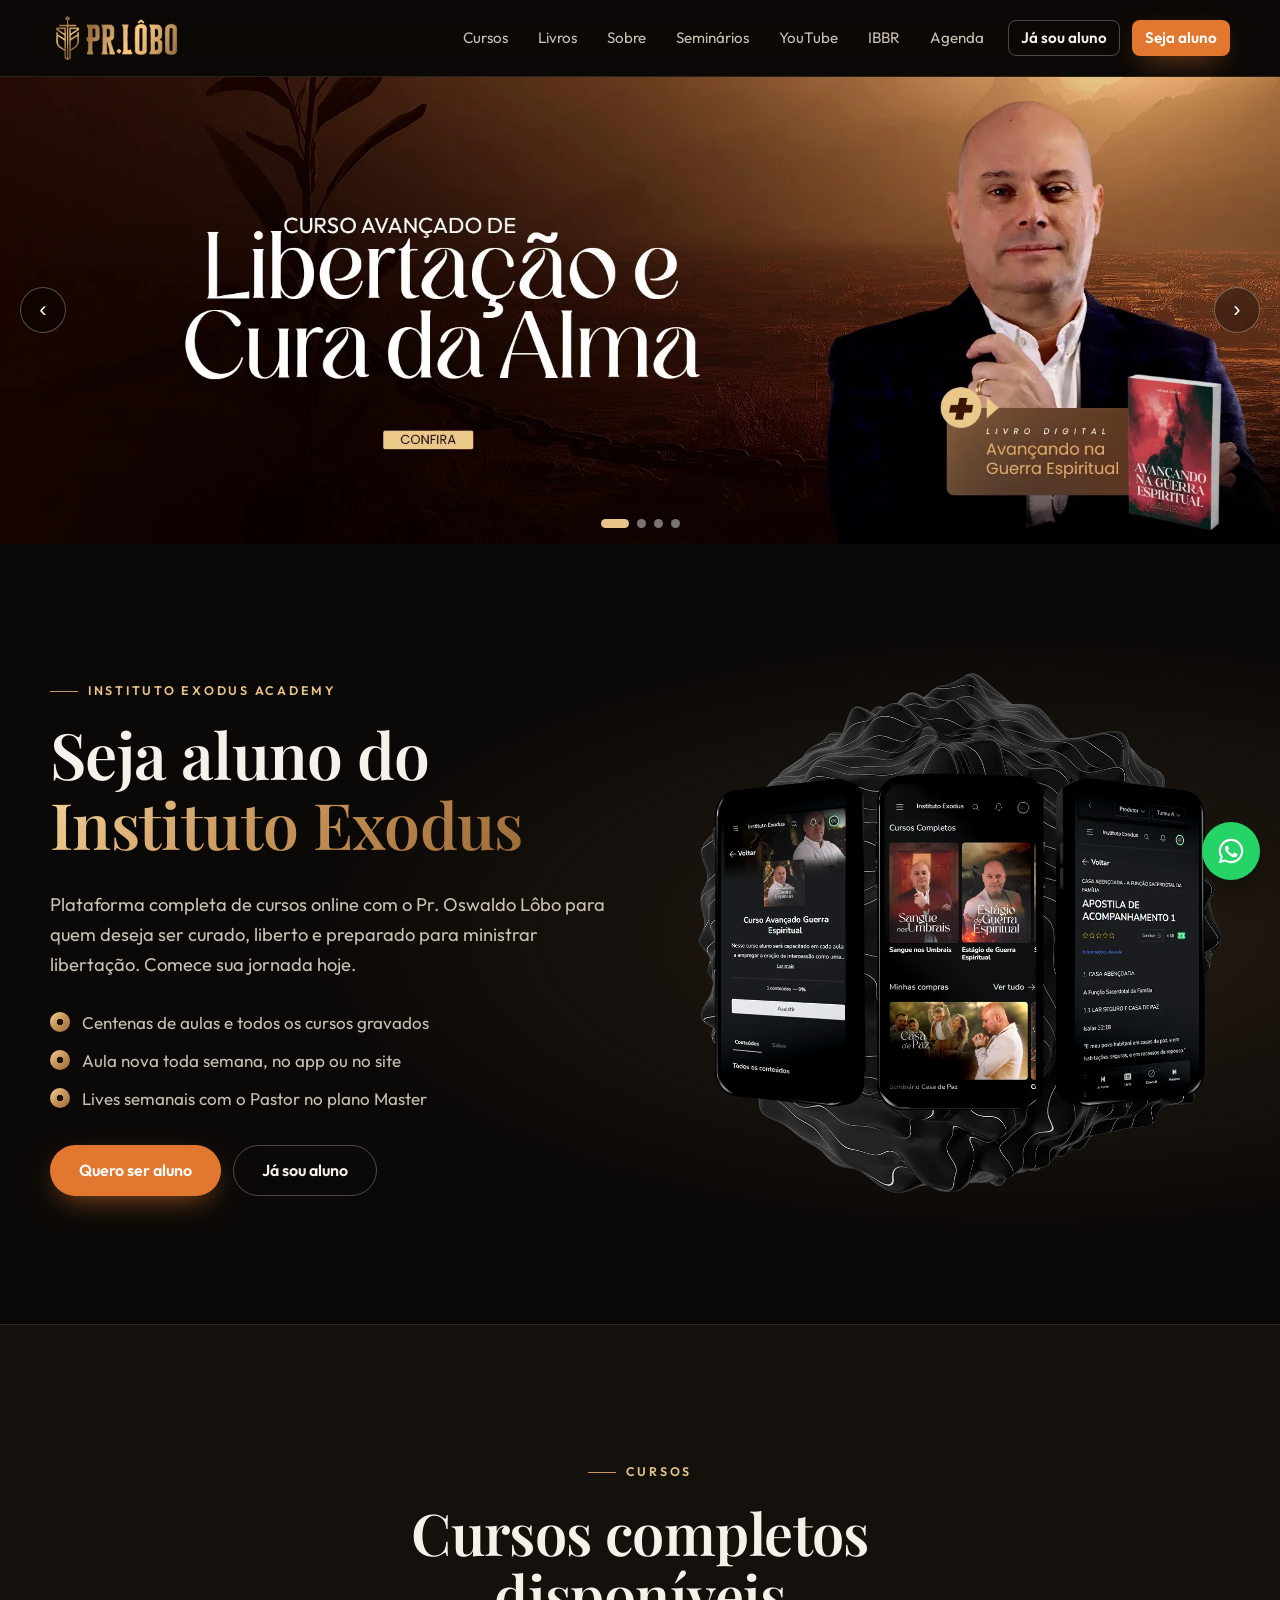
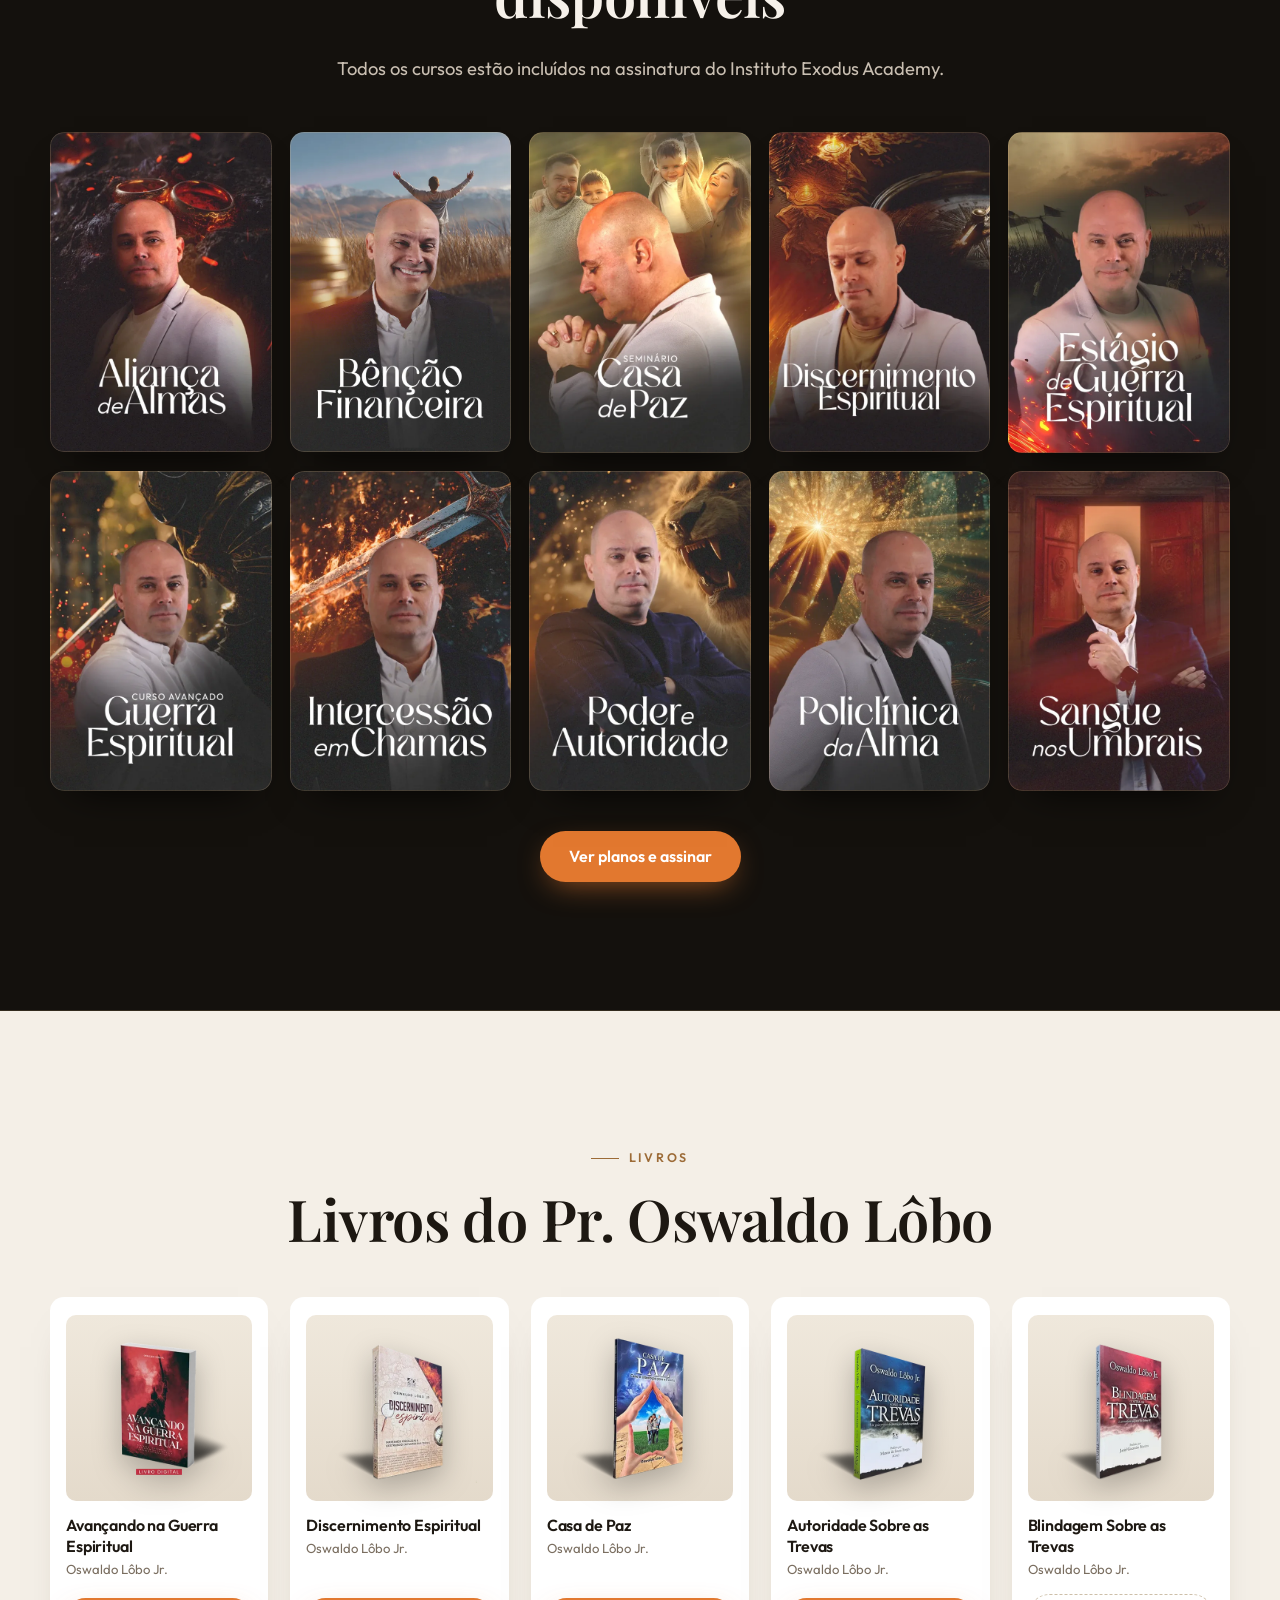
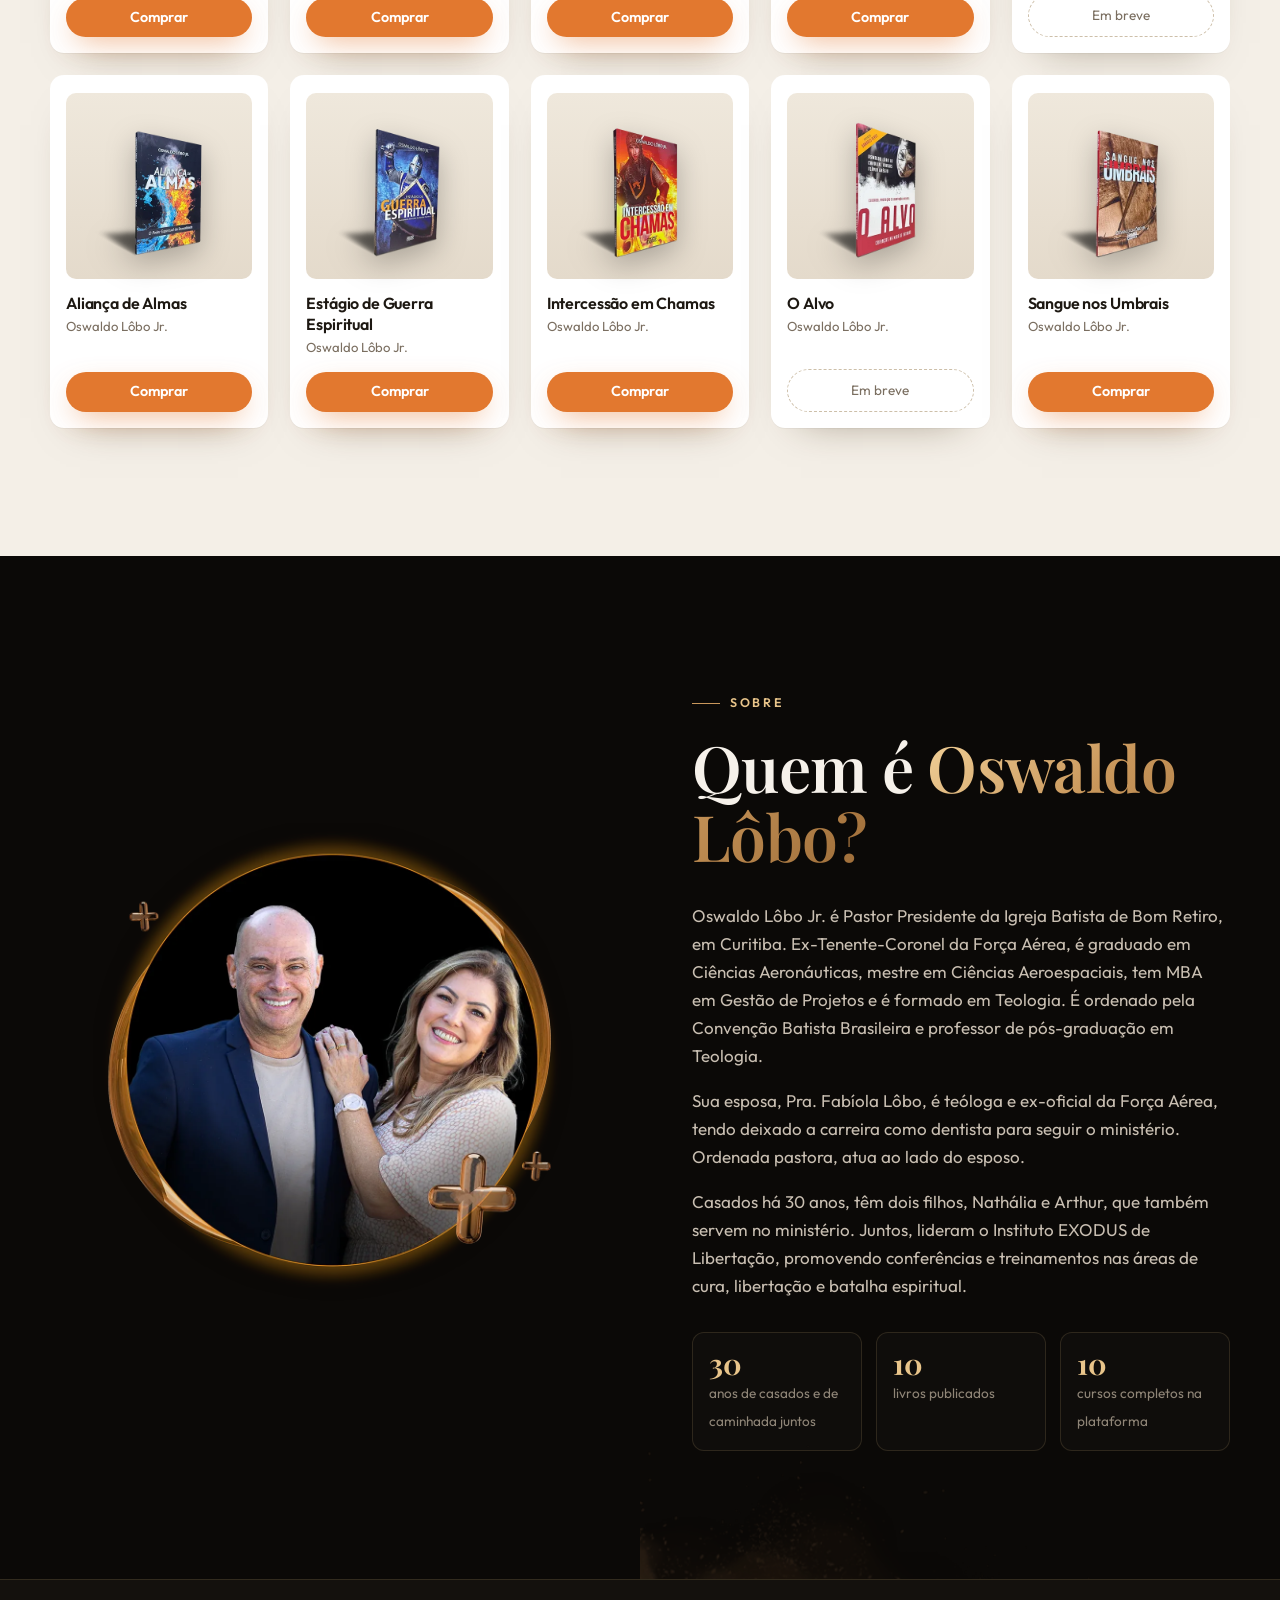
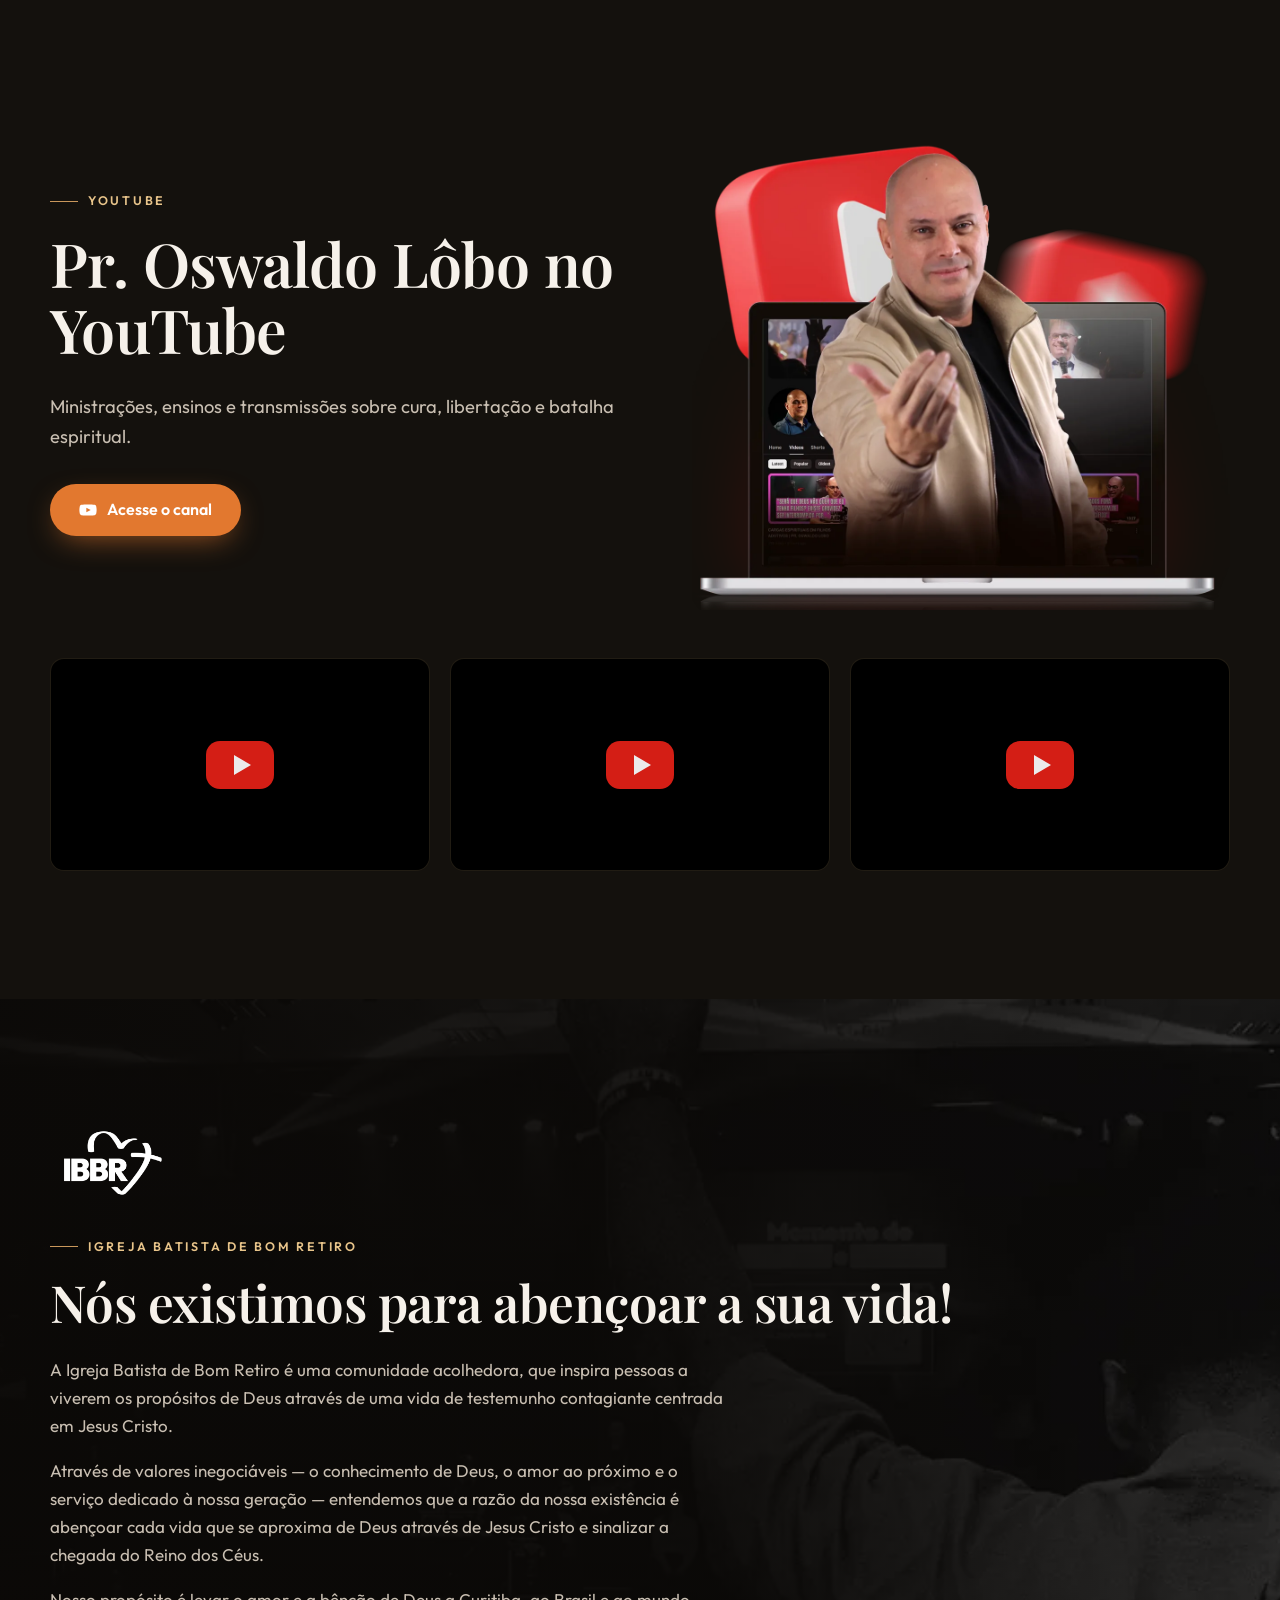
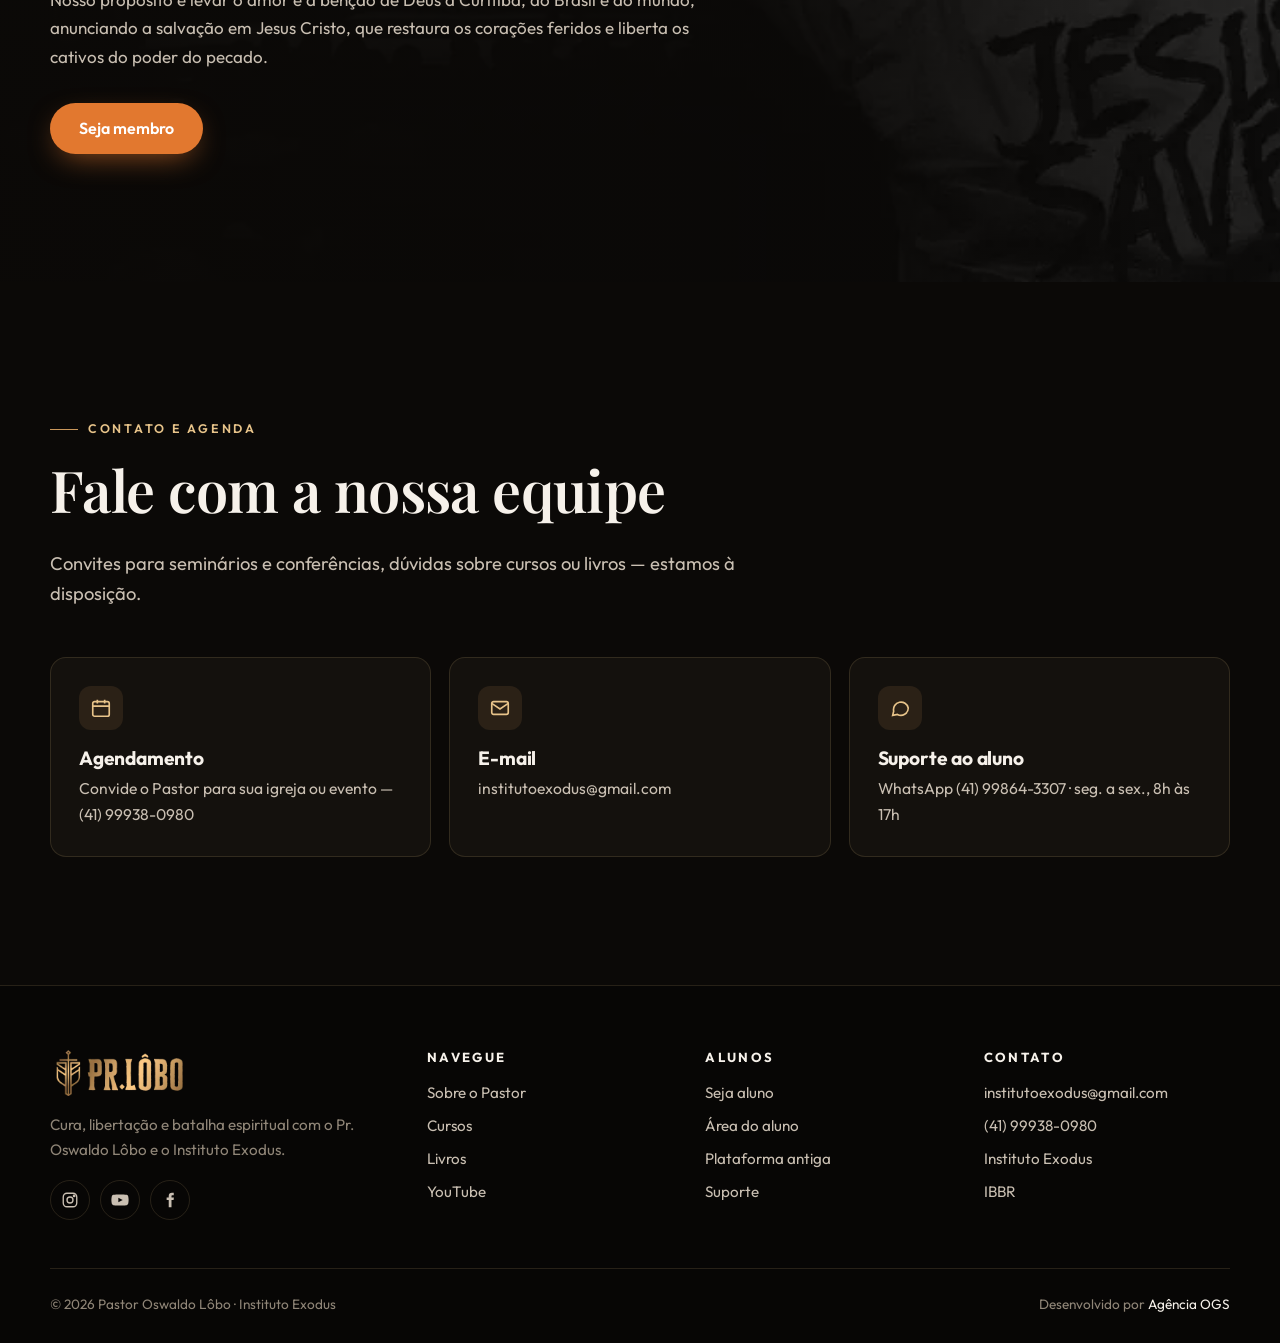
<file: index.html>
<!DOCTYPE html>
<html lang="pt-BR">
<head>
<meta charset="UTF-8">
<meta name="viewport" content="width=device-width, initial-scale=1">
<title>Pastor Oswaldo Lôbo — Cursos, Livros e Seminários de Cura e Libertação</title>
<meta name="description" content="Site oficial do Pr. Oswaldo Lôbo: cursos online do Instituto Exodus Academy, livros sobre batalha espiritual, seminários de cura e libertação e a Igreja Batista de Bom Retiro, em Curitiba.">
<link rel="canonical" href="https://pastorlobo.com/">

<meta property="og:type" content="website">
<meta property="og:locale" content="pt_BR">
<meta property="og:site_name" content="Pastor Oswaldo Lôbo">
<meta property="og:title" content="Pastor Oswaldo Lôbo — Cursos, Livros e Seminários de Cura e Libertação">
<meta property="og:description" content="Site oficial do Pr. Oswaldo Lôbo: cursos online do Instituto Exodus Academy, livros sobre batalha espiritual, seminários de cura e libertação e a Igreja Batista de Bom Retiro, em Curitiba.">
<meta property="og:url" content="https://pastorlobo.com/">
<meta property="og:image" content="https://pastorlobo.com/assets/img/marca/og-image.jpg">
<meta name="twitter:card" content="summary_large_image">
<meta name="theme-color" content="#0b0907">
<link rel="icon" type="image/png" href="favicon.png">
<link rel="apple-touch-icon" href="assets/img/marca/apple-touch-icon.png">
<link rel="preconnect" href="https://fonts.googleapis.com">
<link rel="preconnect" href="https://fonts.gstatic.com" crossorigin>
<link href="https://fonts.googleapis.com/css2?family=Playfair+Display:ital,wght@0,500;0,600;0,700;1,500&family=Outfit:wght@300;400;500;600;700;800&display=swap" rel="stylesheet">
<link rel="stylesheet" href="assets/css/site.css">
<!-- Google Tag Manager -->
<script>(function(w,d,s,l,i){w[l]=w[l]||[];w[l].push({'gtm.start':
new Date().getTime(),event:'gtm.js'});var f=d.getElementsByTagName(s)[0],
j=d.createElement(s),dl=l!='dataLayer'?'&l='+l:'';j.async=true;j.src=
'https://www.googletagmanager.com/gtm.js?id='+i+dl;f.parentNode.insertBefore(j,f);
})(window,document,'script','dataLayer','GTM-KTB6PNJ8');</script>
<!-- End Google Tag Manager -->
<script type="application/ld+json">{"@context":"https://schema.org","@type":"Person","name":"Oswaldo Lôbo Jr.","alternateName":"Pastor Oswaldo Lôbo","jobTitle":"Pastor Presidente da Igreja Batista de Bom Retiro","url":"https://pastorlobo.com/","image":"https://pastorlobo.com/assets/img/marca/pastores.webp","sameAs":["https://www.instagram.com/proswaldolobo","https://www.youtube.com/@pastorlobo","https://www.facebook.com/ministeriodelibertacao"]}</script>
</head>
<body>
<noscript><iframe src="https://www.googletagmanager.com/ns.html?id=GTM-KTB6PNJ8" height="0" width="0" style="display:none;visibility:hidden"></iframe></noscript>
<header class="site-header">
  <div class="wrap">
    <a class="logo" href="./" aria-label="Pastor Lôbo — início"><img src="assets/img/marca/logo-pr-lobo.webp" alt="Pr. Lôbo" width="380" height="126"></a>
    <button class="menu-toggle" aria-label="Abrir menu" aria-expanded="false"><span></span><span></span><span></span></button>
    <nav class="nav" aria-label="Menu principal">
      <a href="#cursos">Cursos</a>
      <a href="#livros">Livros</a>
      <a href="#sobre">Sobre</a>
      <a href="https://www.institutoexodus.com/" target="_blank" rel="noopener">Seminários</a>
      <a href="#youtube">YouTube</a>
      <a href="#ibbr">IBBR</a>
      <a href="#contato">Agenda</a>
      <a class="btn btn-ghost btn-sm" href="https://aluno.pastorlobo.com/">Já sou aluno</a>
      <a class="btn btn-cta btn-sm" href="exodus-academy/">Seja aluno</a>
    </nav>
  </div>
</header>
<main>
  <h1 class="sr-only">Pastor Oswaldo Lôbo — cursos, livros e seminários de cura e libertação</h1>
  <section class="slider" aria-label="Destaques">
    <div class="slides">
      <a class="slide" href="libertacao-e-cura-da-alma/"><img src="assets/img/banners/libertacao-e-cura-da-alma.webp" alt="Curso Avançado de Libertação e Cura da Alma" width="1920" height="700" fetchpriority="high"></a>
      <a class="slide" href="https://www.institutoexodus.com/" target="_blank" rel="noopener"><img src="assets/img/banners/combo-livros.webp" alt="Promoção: combos de livros do Pr. Oswaldo Lôbo" width="1920" height="700" loading="lazy"></a>
      <a class="slide" href="libertacao-financeira/"><img src="assets/img/banners/libertacao-financeira.webp" alt="Curso Libertação Financeira" width="1920" height="700" loading="lazy"></a>
      <a class="slide" href="curso-quebrando-pactos-de-alma/"><img src="assets/img/banners/quebrando-pactos-de-alma.webp" alt="Curso Quebrando Pactos de Alma" width="1920" height="700" loading="lazy"></a>
    </div>
    <button class="slider-btn prev" aria-label="Anterior">‹</button>
    <button class="slider-btn next" aria-label="Próximo">›</button>
    <div class="dots"></div>
  </section>

  <section class="academy-band section">
    <div class="wrap split">
      <div class="reveal">
        <span class="eyebrow">Instituto Exodus Academy</span>
        <h2 class="display">Seja aluno do <span class="gold-text">Instituto Exodus</span></h2>
        <p class="lead">Plataforma completa de cursos online com o Pr. Oswaldo Lôbo para quem deseja ser curado, liberto e preparado para ministrar libertação. Comece sua jornada hoje.</p>
        <ul class="checks">
          <li>Centenas de aulas e todos os cursos gravados</li>
          <li>Aula nova toda semana, no app ou no site</li>
          <li>Lives semanais com o Pastor no plano Master</li>
        </ul>
        <div class="cta-row">
          <a class="btn btn-cta" href="exodus-academy/">Quero ser aluno</a>
          <a class="btn btn-ghost" href="https://aluno.pastorlobo.com/">Já sou aluno</a>
        </div>
      </div>
      <div class="reveal"><img src="assets/img/marca/app-mockup.webp" alt="Plataforma Instituto Exodus Academy no celular" width="1058" height="1024" loading="lazy"></div>
    </div>
  </section>

  <section class="courses section" id="cursos">
    <div class="wrap">
      <div class="section-head center reveal"><span class="eyebrow">Cursos</span><h2 class="display">Cursos completos disponíveis</h2><p class="lead center">Todos os cursos estão incluídos na assinatura do Instituto Exodus Academy.</p></div>
<div class="course-grid">
  <a class="course-card reveal" href="exodus-academy/" title="Aliança de Almas"><img src="assets/img/cursos/alianca-de-almas.webp" alt="Curso Aliança de Almas" loading="lazy" width="600" height="867"></a>
  <a class="course-card reveal" href="exodus-academy/" title="Bênção Financeira"><img src="assets/img/cursos/bencao-financeira.webp" alt="Curso Bênção Financeira" loading="lazy" width="600" height="867"></a>
  <a class="course-card reveal" href="exodus-academy/" title="Casa de Paz"><img src="assets/img/cursos/casa-de-paz.webp" alt="Curso Casa de Paz" loading="lazy" width="600" height="867"></a>
  <a class="course-card reveal" href="exodus-academy/" title="Discernimento Espiritual"><img src="assets/img/cursos/discernimento-espiritual.webp" alt="Curso Discernimento Espiritual" loading="lazy" width="600" height="867"></a>
  <a class="course-card reveal" href="exodus-academy/" title="Estágio de Guerra Espiritual"><img src="assets/img/cursos/estagio-de-guerra-espiritual.webp" alt="Curso Estágio de Guerra Espiritual" loading="lazy" width="600" height="867"></a>
  <a class="course-card reveal" href="exodus-academy/" title="Guerra Espiritual"><img src="assets/img/cursos/guerra-espiritual.webp" alt="Curso Guerra Espiritual" loading="lazy" width="600" height="867"></a>
  <a class="course-card reveal" href="exodus-academy/" title="Intercessão de Chamas"><img src="assets/img/cursos/intercessao-de-chamas.webp" alt="Curso Intercessão de Chamas" loading="lazy" width="600" height="867"></a>
  <a class="course-card reveal" href="exodus-academy/" title="Poder e Autoridade"><img src="assets/img/cursos/poder-e-autoridade.webp" alt="Curso Poder e Autoridade" loading="lazy" width="600" height="867"></a>
  <a class="course-card reveal" href="exodus-academy/" title="Policlínica da Alma"><img src="assets/img/cursos/policlinica-da-alma.webp" alt="Curso Policlínica da Alma" loading="lazy" width="600" height="867"></a>
  <a class="course-card reveal" href="exodus-academy/" title="Sangue nos Umbrais"><img src="assets/img/cursos/sangue-nos-umbrais.webp" alt="Curso Sangue nos Umbrais" loading="lazy" width="600" height="867"></a>
</div>
      <div class="center" style="text-align:center;margin-top:40px"><a class="btn btn-cta" href="exodus-academy/">Ver planos e assinar</a></div>
    </div>
  </section>

  <section class="books section" id="livros">
    <div class="wrap">
      <div class="section-head center reveal"><span class="eyebrow">Livros</span><h2 class="display">Livros do Pr. Oswaldo Lôbo</h2></div>
      <div class="book-grid">
      <article class="book reveal">
        <div class="book-cover"><img src="assets/img/livros/avancando-na-guerra-espiritual.webp" alt="Livro Avançando na Guerra Espiritual" loading="lazy"></div>
        <h3>Avançando na Guerra Espiritual</h3><small>Oswaldo Lôbo Jr.</small>
        <a class="btn btn-cta" href="https://pay.hotmart.com/B107095512I?off=fqyf9sjb" target="_blank" rel="noopener">Comprar</a>
      </article>
      <article class="book reveal">
        <div class="book-cover"><img src="assets/img/livros/discernimento-espiritual.webp" alt="Livro Discernimento Espiritual" loading="lazy"></div>
        <h3>Discernimento Espiritual</h3><small>Oswaldo Lôbo Jr.</small>
        <a class="btn btn-cta" href="https://www.institutoexodus.com/batalha-espiritual/livro-discernimento-espiritual" target="_blank" rel="noopener">Comprar</a>
      </article>
      <article class="book reveal">
        <div class="book-cover"><img src="assets/img/livros/casa-de-paz.webp" alt="Livro Casa de Paz" loading="lazy"></div>
        <h3>Casa de Paz</h3><small>Oswaldo Lôbo Jr.</small>
        <a class="btn btn-cta" href="https://www.institutoexodus.com/livros/livro-casa-de-paz" target="_blank" rel="noopener">Comprar</a>
      </article>
      <article class="book reveal">
        <div class="book-cover"><img src="assets/img/livros/autoridade-sobre-as-trevas.webp" alt="Livro Autoridade Sobre as Trevas" loading="lazy"></div>
        <h3>Autoridade Sobre as Trevas</h3><small>Oswaldo Lôbo Jr.</small>
        <a class="btn btn-cta" href="https://www.institutoexodus.com/livros/autoridade-sobre-as-trevas-um-guia-pratico-de-libertacao-e-batalha-espiritual" target="_blank" rel="noopener">Comprar</a>
      </article>
      <article class="book reveal">
        <div class="book-cover"><img src="assets/img/livros/blindagem-sobre-as-trevas.webp" alt="Livro Blindagem Sobre as Trevas" loading="lazy"></div>
        <h3>Blindagem Sobre as Trevas</h3><small>Oswaldo Lôbo Jr.</small>
        <span class="soon">Em breve</span>
      </article>
      <article class="book reveal">
        <div class="book-cover"><img src="assets/img/livros/alianca-de-almas.webp" alt="Livro Aliança de Almas" loading="lazy"></div>
        <h3>Aliança de Almas</h3><small>Oswaldo Lôbo Jr.</small>
        <a class="btn btn-cta" href="https://www.institutoexodus.com/livros/fisico-psicologico-ou-espiritual-alcione-emerich" target="_blank" rel="noopener">Comprar</a>
      </article>
      <article class="book reveal">
        <div class="book-cover"><img src="assets/img/livros/estagio-de-guerra-espiritual.webp" alt="Livro Estágio de Guerra Espiritual" loading="lazy"></div>
        <h3>Estágio de Guerra Espiritual</h3><small>Oswaldo Lôbo Jr.</small>
        <a class="btn btn-cta" href="https://www.institutoexodus.com/livros/estagio-de-guerra-espiritual-treinamento-avancado-de-batalha-espiritual" target="_blank" rel="noopener">Comprar</a>
      </article>
      <article class="book reveal">
        <div class="book-cover"><img src="assets/img/livros/intercessao-em-chamas.webp" alt="Livro Intercessão em Chamas" loading="lazy"></div>
        <h3>Intercessão em Chamas</h3><small>Oswaldo Lôbo Jr.</small>
        <a class="btn btn-cta" href="https://www.institutoexodus.com/livros/intercessao-em-chamas" target="_blank" rel="noopener">Comprar</a>
      </article>
      <article class="book reveal">
        <div class="book-cover"><img src="assets/img/livros/o-alvo.webp" alt="Livro O Alvo" loading="lazy"></div>
        <h3>O Alvo</h3><small>Oswaldo Lôbo Jr.</small>
        <span class="soon">Em breve</span>
      </article>
      <article class="book reveal">
        <div class="book-cover"><img src="assets/img/livros/sangue-nos-umbrais.webp" alt="Livro Sangue nos Umbrais" loading="lazy"></div>
        <h3>Sangue nos Umbrais</h3><small>Oswaldo Lôbo Jr.</small>
        <a class="btn btn-cta" href="https://www.institutoexodus.com/livros/sangue-nos-umbrais-treinamento-e-capacitacao-em-libertacao-e-batalha-espiritual" target="_blank" rel="noopener">Comprar</a>
      </article>
      </div>
    </div>
  </section>

  <section class="about section" id="sobre">
    <div class="wrap split">
      <div class="about-photo reveal" style="width:100%"><img src="assets/img/marca/pastores.webp" alt="Pr. Oswaldo Lôbo e Pra. Fabíola Lôbo" width="1000" height="1020" loading="lazy"></div>
      <div class="reveal">
        <span class="eyebrow">Sobre</span>
        <h2 class="display">Quem é <span class="gold-text">Oswaldo Lôbo?</span></h2>
        <p>Oswaldo Lôbo Jr. é Pastor Presidente da Igreja Batista de Bom Retiro, em Curitiba. Ex-Tenente-Coronel da Força Aérea, é graduado em Ciências Aeronáuticas, mestre em Ciências Aeroespaciais, tem MBA em Gestão de Projetos e é formado em Teologia. É ordenado pela Convenção Batista Brasileira e professor de pós-graduação em Teologia.</p>
        <p>Sua esposa, Pra. Fabíola Lôbo, é teóloga e ex-oficial da Força Aérea, tendo deixado a carreira como dentista para seguir o ministério. Ordenada pastora, atua ao lado do esposo.</p>
        <p>Casados há 30 anos, têm dois filhos, Nathália e Arthur, que também servem no ministério. Juntos, lideram o Instituto EXODUS de Libertação, promovendo conferências e treinamentos nas áreas de cura, libertação e batalha espiritual.</p>
        <div class="facts">
          <div class="fact"><strong>30</strong><span>anos de casados e de caminhada juntos</span></div>
          <div class="fact"><strong>10</strong><span>livros publicados</span></div>
          <div class="fact"><strong>10</strong><span>cursos completos na plataforma</span></div>
        </div>
      </div>
    </div>
  </section>

  <section class="yt section" id="youtube">
    <div class="wrap">
      <div class="split">
        <div class="reveal">
          <span class="eyebrow">YouTube</span>
          <h2 class="display" style="font-size:clamp(2.4rem,5vw,3.8rem)">Pr. Oswaldo Lôbo no YouTube</h2>
          <p class="lead">Ministrações, ensinos e transmissões sobre cura, libertação e batalha espiritual.</p>
          <div class="cta-row"><a class="btn btn-cta" href="https://www.youtube.com/@pastorlobo" target="_blank" rel="noopener"><svg viewBox="0 0 24 24" fill="currentColor"><path d="M23 7.2a3 3 0 0 0-2.1-2.1C19 4.6 12 4.6 12 4.6s-7 0-8.9.5A3 3 0 0 0 1 7.2 31 31 0 0 0 .5 12a31 31 0 0 0 .5 4.8 3 3 0 0 0 2.1 2.1c1.9.5 8.9.5 8.9.5s7 0 8.9-.5a3 3 0 0 0 2.1-2.1 31 31 0 0 0 .5-4.8 31 31 0 0 0-.5-4.8zM9.8 15.1V8.9l5.8 3.1-5.8 3.1z"/></svg> Acesse o canal</a></div>
        </div>
        <div class="reveal"><img src="assets/img/marca/youtube-mockup.webp" alt="Canal do Pr. Oswaldo Lôbo no YouTube" loading="lazy" width="1200" height="1118"></div>
      </div>
      <div class="video-grid">
      <div class="yt-lite reveal" data-id="GDqoq57evKs" data-title="Vídeo do canal Pr. Oswaldo Lôbo"><button aria-label="Assistir vídeo"></button></div>
      <div class="yt-lite reveal" data-id="gD2OkAAQuHY" data-title="Vídeo do canal Pr. Oswaldo Lôbo"><button aria-label="Assistir vídeo"></button></div>
      <div class="yt-lite reveal" data-id="TCXJ3EYPtDs" data-title="Vídeo do canal Pr. Oswaldo Lôbo"><button aria-label="Assistir vídeo"></button></div>
      </div>
    </div>
  </section>

  <section class="church section" id="ibbr">
    <div class="wrap">
      <div class="reveal">
        <img class="logo-ibbr" src="assets/img/marca/logo-ibbr.webp" alt="Igreja Batista de Bom Retiro" loading="lazy">
        <span class="eyebrow">Igreja Batista de Bom Retiro</span>
        <h2 class="display">Nós existimos para abençoar a sua vida!</h2>
        <p>A Igreja Batista de Bom Retiro é uma comunidade acolhedora, que inspira pessoas a viverem os propósitos de Deus através de uma vida de testemunho contagiante centrada em Jesus Cristo.</p>
        <p>Através de valores inegociáveis — o conhecimento de Deus, o amor ao próximo e o serviço dedicado à nossa geração — entendemos que a razão da nossa existência é abençoar cada vida que se aproxima de Deus através de Jesus Cristo e sinalizar a chegada do Reino dos Céus.</p>
        <p>Nosso propósito é levar o amor e a bênção de Deus a Curitiba, ao Brasil e ao mundo, anunciando a salvação em Jesus Cristo, que restaura os corações feridos e liberta os cativos do poder do pecado.</p>
        <div class="cta-row"><a class="btn btn-cta" href="https://www.ibbr.org.br/" target="_blank" rel="noopener">Seja membro</a></div>
      </div>
    </div>
  </section>

  <section class="section" id="contato">
    <div class="wrap">
      <div class="section-head reveal"><span class="eyebrow">Contato e agenda</span><h2 class="display">Fale com a nossa equipe</h2><p class="lead">Convites para seminários e conferências, dúvidas sobre cursos ou livros — estamos à disposição.</p></div>
      <div class="contact-cards">
        <a class="card reveal" href="https://wa.me/5541999380980?text=Ol%C3%A1!%20Gostaria%20de%20falar%20sobre%20agenda%20do%20Pr.%20Oswaldo%20L%C3%B4bo." target="_blank" rel="noopener"><div class="ico"><svg viewBox="0 0 24 24" fill="none" stroke="currentColor" stroke-width="1.8"><rect x="3" y="5" width="18" height="16" rx="2"/><path d="M3 10h18M8 3v4M16 3v4"/></svg></div><h3>Agendamento</h3><p>Convide o Pastor para sua igreja ou evento — (41) 99938-0980</p></a>
        <a class="card reveal" href="mailto:institutoexodus@gmail.com"><div class="ico"><svg viewBox="0 0 24 24" fill="none" stroke="currentColor" stroke-width="1.8"><rect x="3" y="5" width="18" height="14" rx="2"/><path d="m3 7 9 6 9-6"/></svg></div><h3>E-mail</h3><p>institutoexodus@gmail.com</p></a>
        <a class="card reveal" href="https://wa.me/5541998643307" target="_blank" rel="noopener"><div class="ico"><svg viewBox="0 0 24 24" fill="none" stroke="currentColor" stroke-width="1.8"><path d="M21 12a8 8 0 0 1-11.8 7L4 20l1.1-4.6A8 8 0 1 1 21 12z"/></svg></div><h3>Suporte ao aluno</h3><p>WhatsApp (41) 99864-3307 · seg. a sex., 8h às 17h</p></a>
      </div>
    </div>
  </section>
</main>
<footer class="site-footer">
  <div class="wrap">
    <div class="footer-grid">
      <div>
        <img src="assets/img/marca/logo-pr-lobo.webp" alt="Pr. Lôbo" width="190" height="63" style="height:46px;width:auto;margin-bottom:16px">
        <p style="max-width:34ch">Cura, libertação e batalha espiritual com o Pr. Oswaldo Lôbo e o Instituto Exodus.</p>
        <div class="socials">
          <a href="https://www.instagram.com/proswaldolobo" target="_blank" rel="noopener" aria-label="Instagram"><svg viewBox="0 0 24 24" fill="none" stroke="currentColor" stroke-width="1.8"><rect x="3" y="3" width="18" height="18" rx="5"/><circle cx="12" cy="12" r="4"/><circle cx="17.5" cy="6.5" r="1" fill="currentColor"/></svg></a>
          <a href="https://www.youtube.com/@pastorlobo" target="_blank" rel="noopener" aria-label="YouTube"><svg viewBox="0 0 24 24" fill="currentColor"><path d="M23 7.2a3 3 0 0 0-2.1-2.1C19 4.6 12 4.6 12 4.6s-7 0-8.9.5A3 3 0 0 0 1 7.2 31 31 0 0 0 .5 12a31 31 0 0 0 .5 4.8 3 3 0 0 0 2.1 2.1c1.9.5 8.9.5 8.9.5s7 0 8.9-.5a3 3 0 0 0 2.1-2.1 31 31 0 0 0 .5-4.8 31 31 0 0 0-.5-4.8zM9.8 15.1V8.9l5.8 3.1-5.8 3.1z"/></svg></a>
          <a href="https://www.facebook.com/ministeriodelibertacao" target="_blank" rel="noopener" aria-label="Facebook"><svg viewBox="0 0 24 24" fill="currentColor"><path d="M14 8.5V6.8c0-.8.2-1.3 1.4-1.3H17V2.3c-.3 0-1.3-.1-2.5-.1-2.5 0-4.2 1.5-4.2 4.3v2H7.5V12h2.8v9.8H14V12h2.8l.4-3.5H14z"/></svg></a>
        </div>
      </div>
      <div>
        <h4>Navegue</h4>
        <ul>
          <li><a href="#sobre">Sobre o Pastor</a></li>
          <li><a href="#cursos">Cursos</a></li>
          <li><a href="#livros">Livros</a></li>
          <li><a href="#youtube">YouTube</a></li>
        </ul>
      </div>
      <div>
        <h4>Alunos</h4>
        <ul>
          <li><a href="exodus-academy/">Seja aluno</a></li>
          <li><a href="https://aluno.pastorlobo.com/">Área do aluno</a></li>
          <li><a href="o-que-deseja-fazer/">Plataforma antiga</a></li>
          <li><a href="https://wa.me/5541998643307" target="_blank" rel="noopener">Suporte</a></li>
        </ul>
      </div>
      <div>
        <h4>Contato</h4>
        <ul>
          <li><a href="mailto:institutoexodus@gmail.com">institutoexodus@gmail.com</a></li>
          <li><a href="https://wa.me/5541999380980" target="_blank" rel="noopener">(41) 99938-0980</a></li>
          <li><a href="https://www.institutoexodus.com/" target="_blank" rel="noopener">Instituto Exodus</a></li>
          <li><a href="https://www.ibbr.org.br/" target="_blank" rel="noopener">IBBR</a></li>
        </ul>
      </div>
    </div>
    <div class="footer-bottom">
      <span>© <span data-year>2026</span> Pastor Oswaldo Lôbo · Instituto Exodus</span>
      <span>Desenvolvido por <a href="https://agenciaogs.com.br/" target="_blank" rel="noopener">Agência OGS</a></span>
    </div>
  </div>
</footer>
<a class="wa-float" href="https://wa.me/5541999380980?text=Ol%C3%A1%21%20Vim%20pelo%20site%20do%20Pastor%20L%C3%B4bo." target="_blank" rel="noopener" aria-label="Falar no WhatsApp"><svg viewBox="0 0 32 32"><path d="M16 3a13 13 0 0 0-11.2 19.6L3 29l6.6-1.7A13 13 0 1 0 16 3zm0 23.7a10.7 10.7 0 0 1-5.5-1.5l-.4-.2-3.9 1 1-3.8-.2-.4A10.7 10.7 0 1 1 16 26.7zm5.9-8c-.3-.2-1.9-.9-2.2-1s-.5-.2-.7.2-.8 1-1 1.2-.4.2-.7.1a8.8 8.8 0 0 1-4.4-3.8c-.3-.6.3-.5 1-1.7.1-.2 0-.4 0-.5l-1-2.4c-.3-.6-.5-.5-.7-.5h-.6a1.2 1.2 0 0 0-.9.4 3.7 3.7 0 0 0-1.1 2.7 6.4 6.4 0 0 0 1.3 3.4 14.7 14.7 0 0 0 5.6 5c2.1.9 2.9 1 4 .8a3.4 3.4 0 0 0 2.2-1.6 2.8 2.8 0 0 0 .2-1.6c-.1-.2-.3-.3-.7-.5z"/></svg></a>
<script src="assets/js/site.js" defer></script>
</body>
</html>
</file>
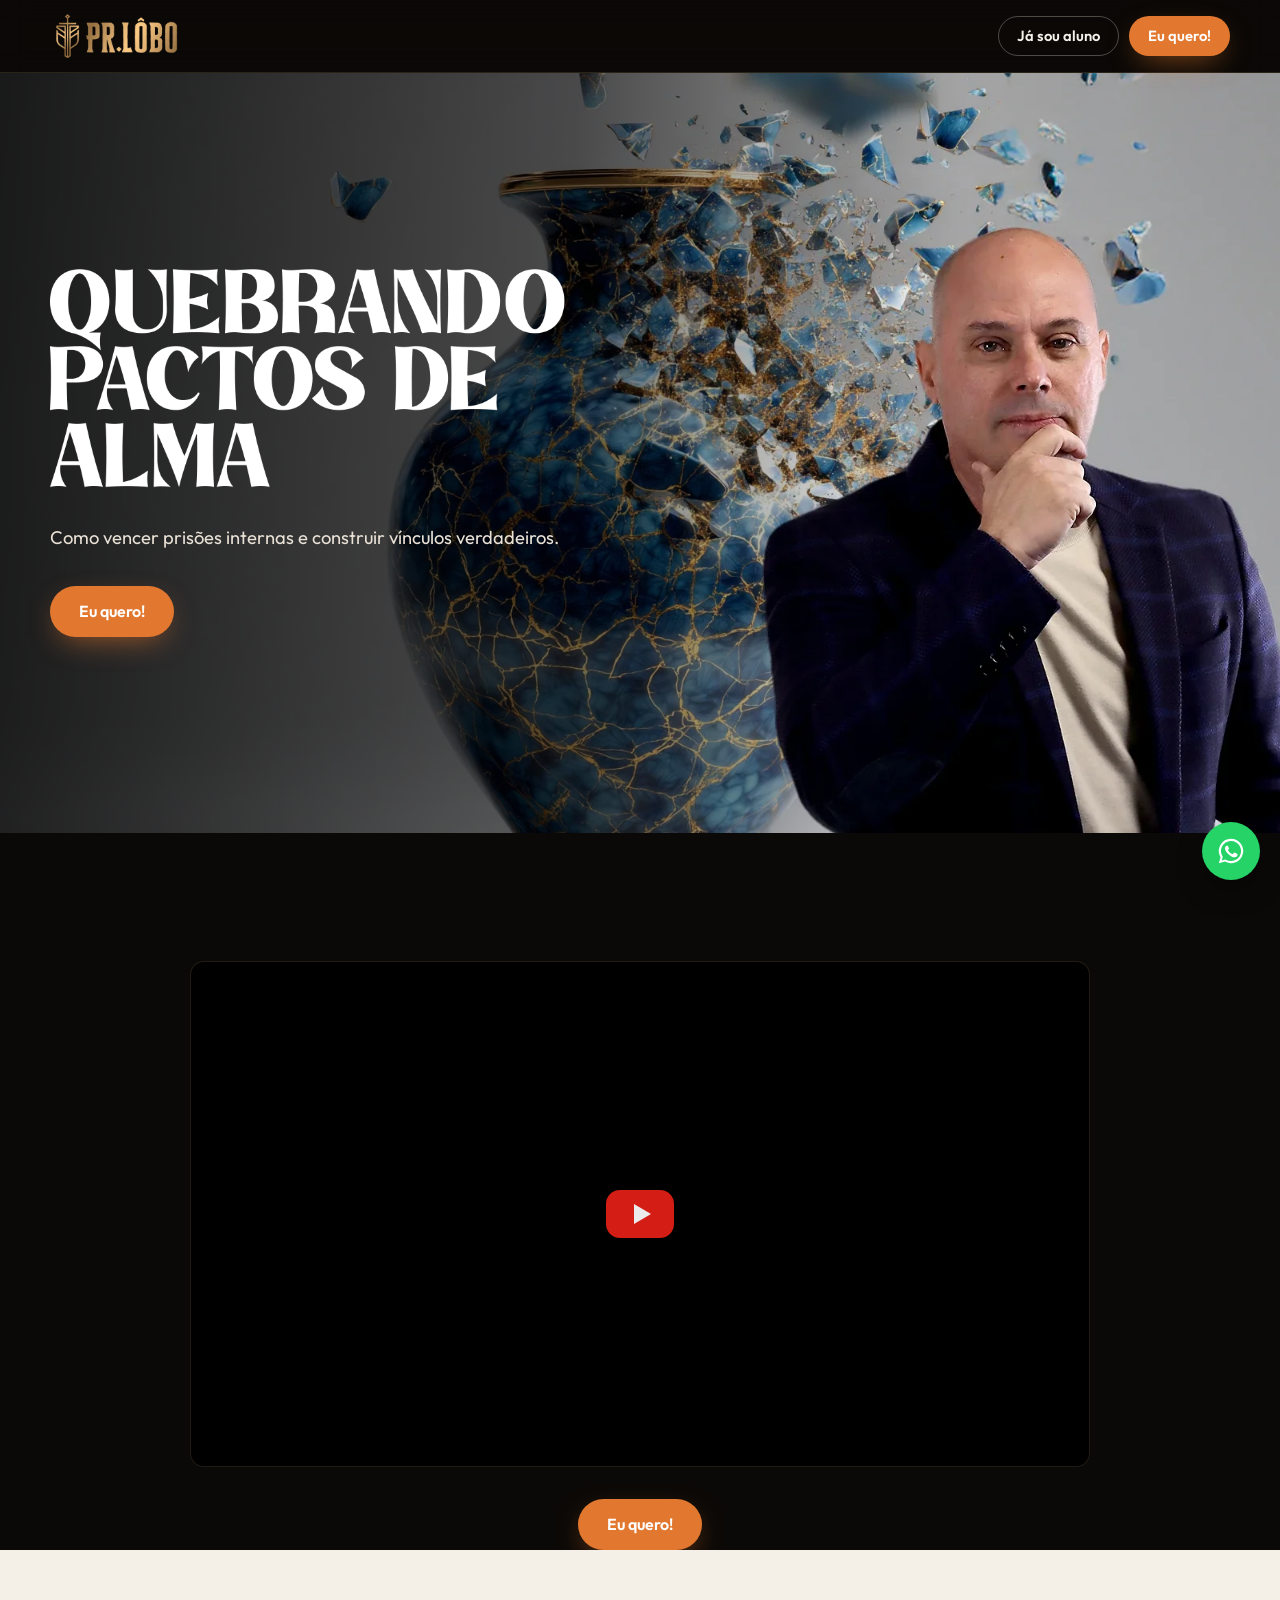
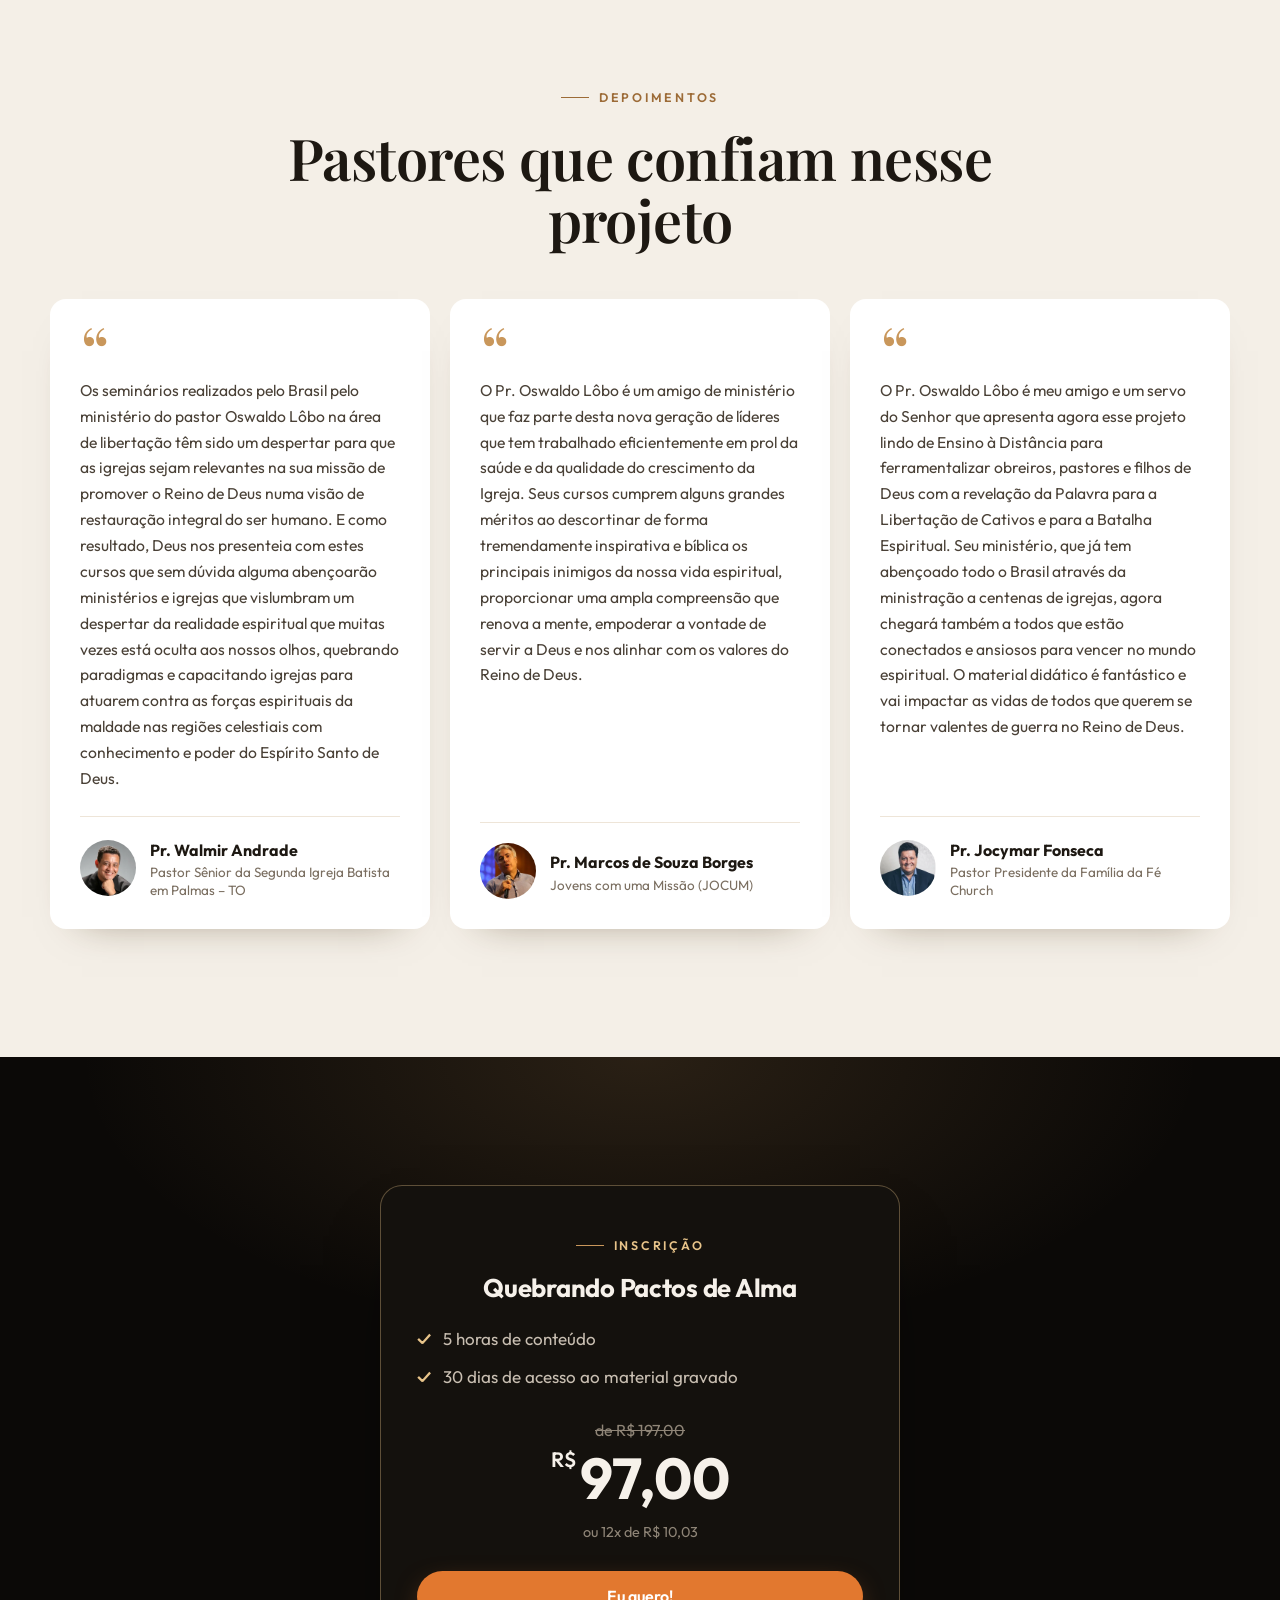
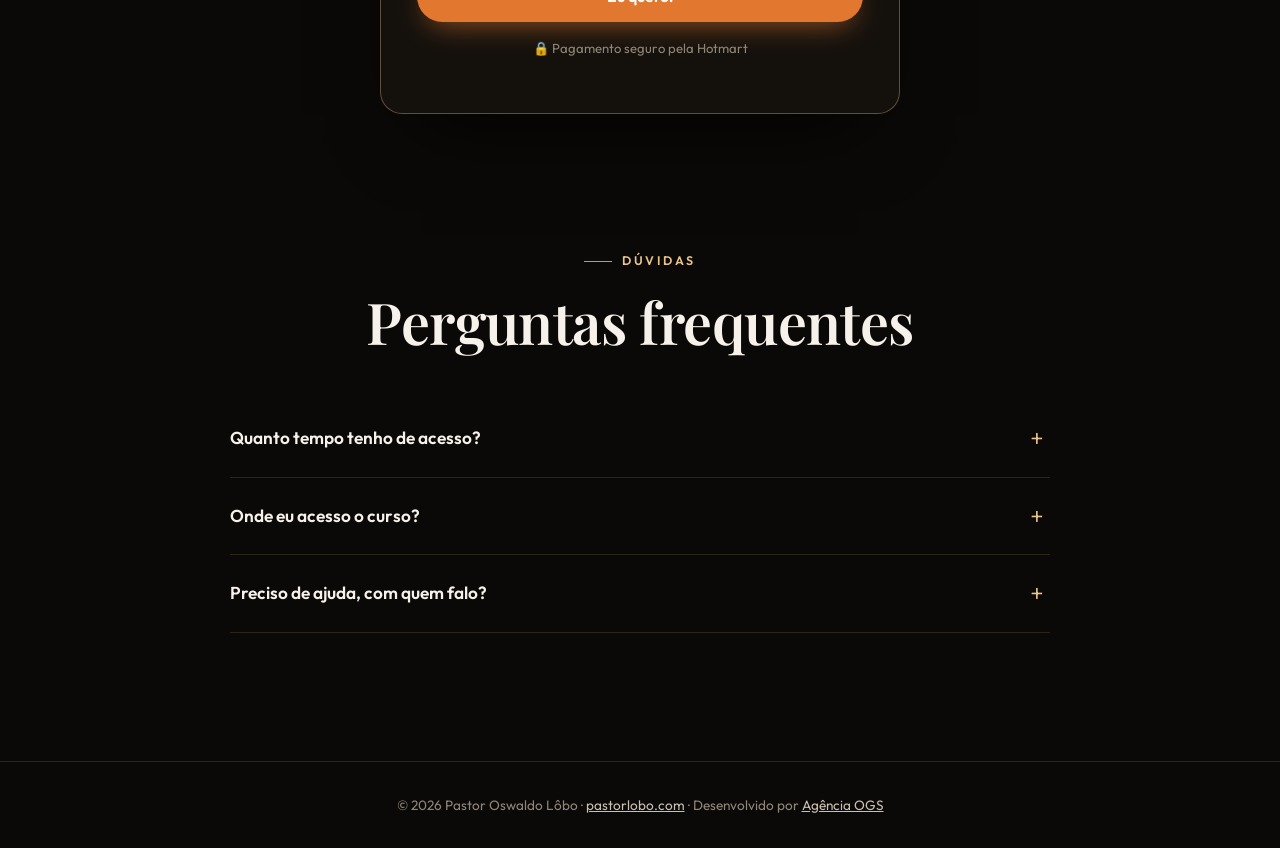
<file: curso-quebrando-pactos-de-alma/index.html>
<!DOCTYPE html>
<html lang="pt-BR">
<head>
<meta charset="UTF-8">
<meta name="viewport" content="width=device-width, initial-scale=1">
<title>Curso Quebrando Pactos de Alma — Pr. Oswaldo Lôbo</title>
<meta name="description" content="Curso Quebrando Pactos de Alma com o Pr. Oswaldo Lôbo: como vencer prisões internas e construir vínculos verdadeiros.">
<link rel="canonical" href="https://pastorlobo.com/curso-quebrando-pactos-de-alma/">

<meta property="og:type" content="website">
<meta property="og:locale" content="pt_BR">
<meta property="og:site_name" content="Pastor Oswaldo Lôbo">
<meta property="og:title" content="Curso Quebrando Pactos de Alma — Pr. Oswaldo Lôbo">
<meta property="og:description" content="Curso Quebrando Pactos de Alma com o Pr. Oswaldo Lôbo: como vencer prisões internas e construir vínculos verdadeiros.">
<meta property="og:url" content="https://pastorlobo.com/curso-quebrando-pactos-de-alma/">
<meta property="og:image" content="https://pastorlobo.com/assets/img/lp/pactos-hero.webp">
<meta name="twitter:card" content="summary_large_image">
<meta name="theme-color" content="#0b0907">
<link rel="icon" type="image/png" href="../favicon.png">
<link rel="apple-touch-icon" href="../assets/img/marca/apple-touch-icon.png">
<link rel="preconnect" href="https://fonts.googleapis.com">
<link rel="preconnect" href="https://fonts.gstatic.com" crossorigin>
<link href="https://fonts.googleapis.com/css2?family=Playfair+Display:ital,wght@0,500;0,600;0,700;1,500&family=Outfit:wght@300;400;500;600;700;800&display=swap" rel="stylesheet">
<link rel="stylesheet" href="../assets/css/site.css">
<!-- Google Tag Manager -->
<script>(function(w,d,s,l,i){w[l]=w[l]||[];w[l].push({'gtm.start':
new Date().getTime(),event:'gtm.js'});var f=d.getElementsByTagName(s)[0],
j=d.createElement(s),dl=l!='dataLayer'?'&l='+l:'';j.async=true;j.src=
'https://www.googletagmanager.com/gtm.js?id='+i+dl;f.parentNode.insertBefore(j,f);
})(window,document,'script','dataLayer','GTM-KTB6PNJ8');</script>
<!-- End Google Tag Manager -->
</head>
<body>
<noscript><iframe src="https://www.googletagmanager.com/ns.html?id=GTM-KTB6PNJ8" height="0" width="0" style="display:none;visibility:hidden"></iframe></noscript>
<header class="site-header lp-header">
  <div class="wrap">
    <a class="logo" href="../" aria-label="Pastor Lôbo — início"><img src="../assets/img/marca/logo-pr-lobo.webp" alt="Pr. Lôbo"></a>
    <div style="display:flex;gap:10px">
      <a class="btn btn-ghost btn-sm" href="https://aluno.pastorlobo.com/">Já sou aluno</a>
      <a class="btn btn-cta btn-sm" href="#compre">Eu quero!</a>
    </div>
  </div>
</header>
<main>
<section class="lp-hero"><picture class="hero-bg"><source media="(max-width:760px)" srcset="../assets/img/lp/pactos-hero-mobile.webp"><img src="../assets/img/lp/pactos-hero.webp" alt="" fetchpriority="high"></picture>
  <div class="wrap"><div class="content reveal">
    <h1 class="sr-only">Quebrando Pactos de Alma</h1>
    <img class="title-img" src="../assets/img/lp/pactos-titulo.webp" alt="Quebrando Pactos de Alma">
    <p class="lead">Como vencer prisões internas e construir vínculos verdadeiros.</p>
    
    <div class="cta-row"><a class="btn btn-cta" href="#compre">Eu quero!</a></div>
  </div></div>
</section>
<section class="section" style="padding-bottom:0"><div class="wrap video-wrap reveal"><div class="yt-lite" data-id="P1hjNSXVQkQ" data-title="Quebrando Pactos de Alma"><button aria-label="Assistir vídeo"></button></div>
<div style="text-align:center;margin-top:32px"><a class="btn btn-cta" href="#compre">Eu quero!</a></div></div></section>
<section class="testimonials section">
  <div class="wrap">
    <div class="section-head center"><span class="eyebrow">Depoimentos</span><h2 class="display">Pastores que confiam nesse projeto</h2></div>
    <div class="t-grid">
    <article class="t-card reveal">
      <blockquote>Os seminários realizados pelo Brasil pelo ministério do pastor Oswaldo Lôbo na área de libertação têm sido um despertar para que as igrejas sejam relevantes na sua missão de promover o Reino de Deus numa visão de restauração integral do ser humano. E como resultado, Deus nos presenteia com estes cursos que sem dúvida alguma abençoarão ministérios e igrejas que vislumbram um despertar da realidade espiritual que muitas vezes está oculta aos nossos olhos, quebrando paradigmas e capacitando igrejas para atuarem contra as forças espirituais da maldade nas regiões celestiais com conhecimento e poder do Espírito Santo de Deus.</blockquote>
      <div class="t-person"><img src="../assets/img/depoimentos/walmir-andrade.webp" alt="Pr. Walmir Andrade" loading="lazy" width="56" height="56"><div><strong>Pr. Walmir Andrade</strong><span>Pastor Sênior da Segunda Igreja Batista em Palmas – TO</span></div></div>
    </article>
    <article class="t-card reveal">
      <blockquote>O Pr. Oswaldo Lôbo é um amigo de ministério que faz parte desta nova geração de líderes que tem trabalhado eficientemente em prol da saúde e da qualidade do crescimento da Igreja. Seus cursos cumprem alguns grandes méritos ao descortinar de forma tremendamente inspirativa e bíblica os principais inimigos da nossa vida espiritual, proporcionar uma ampla compreensão que renova a mente, empoderar a vontade de servir a Deus e nos alinhar com os valores do Reino de Deus.</blockquote>
      <div class="t-person"><img src="../assets/img/depoimentos/marcos-de-souza-borges.webp" alt="Pr. Marcos de Souza Borges" loading="lazy" width="56" height="56"><div><strong>Pr. Marcos de Souza Borges</strong><span>Jovens com uma Missão (JOCUM)</span></div></div>
    </article>
    <article class="t-card reveal">
      <blockquote>O Pr. Oswaldo Lôbo é meu amigo e um servo do Senhor que apresenta agora esse projeto lindo de Ensino à Distância para ferramentalizar obreiros, pastores e filhos de Deus com a revelação da Palavra para a Libertação de Cativos e para a Batalha Espiritual. Seu ministério, que já tem abençoado todo o Brasil através da ministração a centenas de igrejas, agora chegará também a todos que estão conectados e ansiosos para vencer no mundo espiritual. O material didático é fantástico e vai impactar as vidas de todos que querem se tornar valentes de guerra no Reino de Deus.</blockquote>
      <div class="t-person"><img src="../assets/img/depoimentos/jocymar-fonseca.webp" alt="Pr. Jocymar Fonseca" loading="lazy" width="56" height="56"><div><strong>Pr. Jocymar Fonseca</strong><span>Pastor Presidente da Família da Fé Church</span></div></div>
    </article>
    </div>
  </div>
</section>

<section class="offer section" id="compre">
  <div class="wrap">
    <div class="price-card reveal">
      <span class="eyebrow">Inscrição</span>
      <h3>Quebrando Pactos de Alma</h3>
      <ul><li>5 horas de conteúdo</li><li>30 dias de acesso ao material gravado</li></ul>
      <div class="price-old">de R$ 197,00</div>
      <div class="price"><small>R$</small>97,00</div>
      <p class="price-note">ou 12x de R$ 10,03</p>
      <a class="btn btn-cta btn-block" href="https://pay.hotmart.com/H102639791G?off=de6klr9z">Eu quero!</a>
      <p class="secure">🔒 Pagamento seguro pela Hotmart</p>
    </div>
  </div>
</section>
<section class="section" style="padding-top:0">
  <div class="wrap">
    <div class="section-head center"><span class="eyebrow">Dúvidas</span><h2 class="display">Perguntas frequentes</h2></div>
<div class="faq">
  <details><summary>Quanto tempo tenho de acesso?</summary><p>Você terá acesso a este curso por 1 ano.</p></details>
  <details><summary>Onde eu acesso o curso?</summary><p>Guarde o e-mail que você usou na compra — é com ele que você acessa o curso.</p><p>Entre em <a href="https://aluno.pastorlobo.com/">aluno.pastorlobo.com</a>, coloque seu e-mail de compra no canto superior direito e você receberá um código de acesso por e-mail.</p><p>Pronto! Agora é só procurar na lista o curso <strong>Quebrando Pactos de Alma</strong>.</p></details>
  <details><summary>Preciso de ajuda, com quem falo?</summary><p>Fale com a nossa equipe pelo <a href="https://wa.me/5541998643307" target="_blank" rel="noopener">WhatsApp (41) 99864-3307</a>, de segunda a sexta, das 8h às 17h.</p></details>
</div>
  </div>
</section>
</main>
<footer class="mini-footer"><div class="wrap">© <span data-year>2026</span> Pastor Oswaldo Lôbo · <a href="../">pastorlobo.com</a> · Desenvolvido por <a href="https://agenciaogs.com.br/" target="_blank" rel="noopener">Agência OGS</a></div></footer>
<a class="wa-float" href="https://wa.me/5541998643307?text=Ol%C3%A1%21%20Tenho%20uma%20d%C3%BAvida%20sobre%20o%20curso%20Quebrando%20Pactos%20de%20Alma." target="_blank" rel="noopener" aria-label="Falar no WhatsApp"><svg viewBox="0 0 32 32"><path d="M16 3a13 13 0 0 0-11.2 19.6L3 29l6.6-1.7A13 13 0 1 0 16 3zm0 23.7a10.7 10.7 0 0 1-5.5-1.5l-.4-.2-3.9 1 1-3.8-.2-.4A10.7 10.7 0 1 1 16 26.7zm5.9-8c-.3-.2-1.9-.9-2.2-1s-.5-.2-.7.2-.8 1-1 1.2-.4.2-.7.1a8.8 8.8 0 0 1-4.4-3.8c-.3-.6.3-.5 1-1.7.1-.2 0-.4 0-.5l-1-2.4c-.3-.6-.5-.5-.7-.5h-.6a1.2 1.2 0 0 0-.9.4 3.7 3.7 0 0 0-1.1 2.7 6.4 6.4 0 0 0 1.3 3.4 14.7 14.7 0 0 0 5.6 5c2.1.9 2.9 1 4 .8a3.4 3.4 0 0 0 2.2-1.6 2.8 2.8 0 0 0 .2-1.6c-.1-.2-.3-.3-.7-.5z"/></svg></a>
<script src="../assets/js/site.js" defer></script>
</body>
</html>
</file>
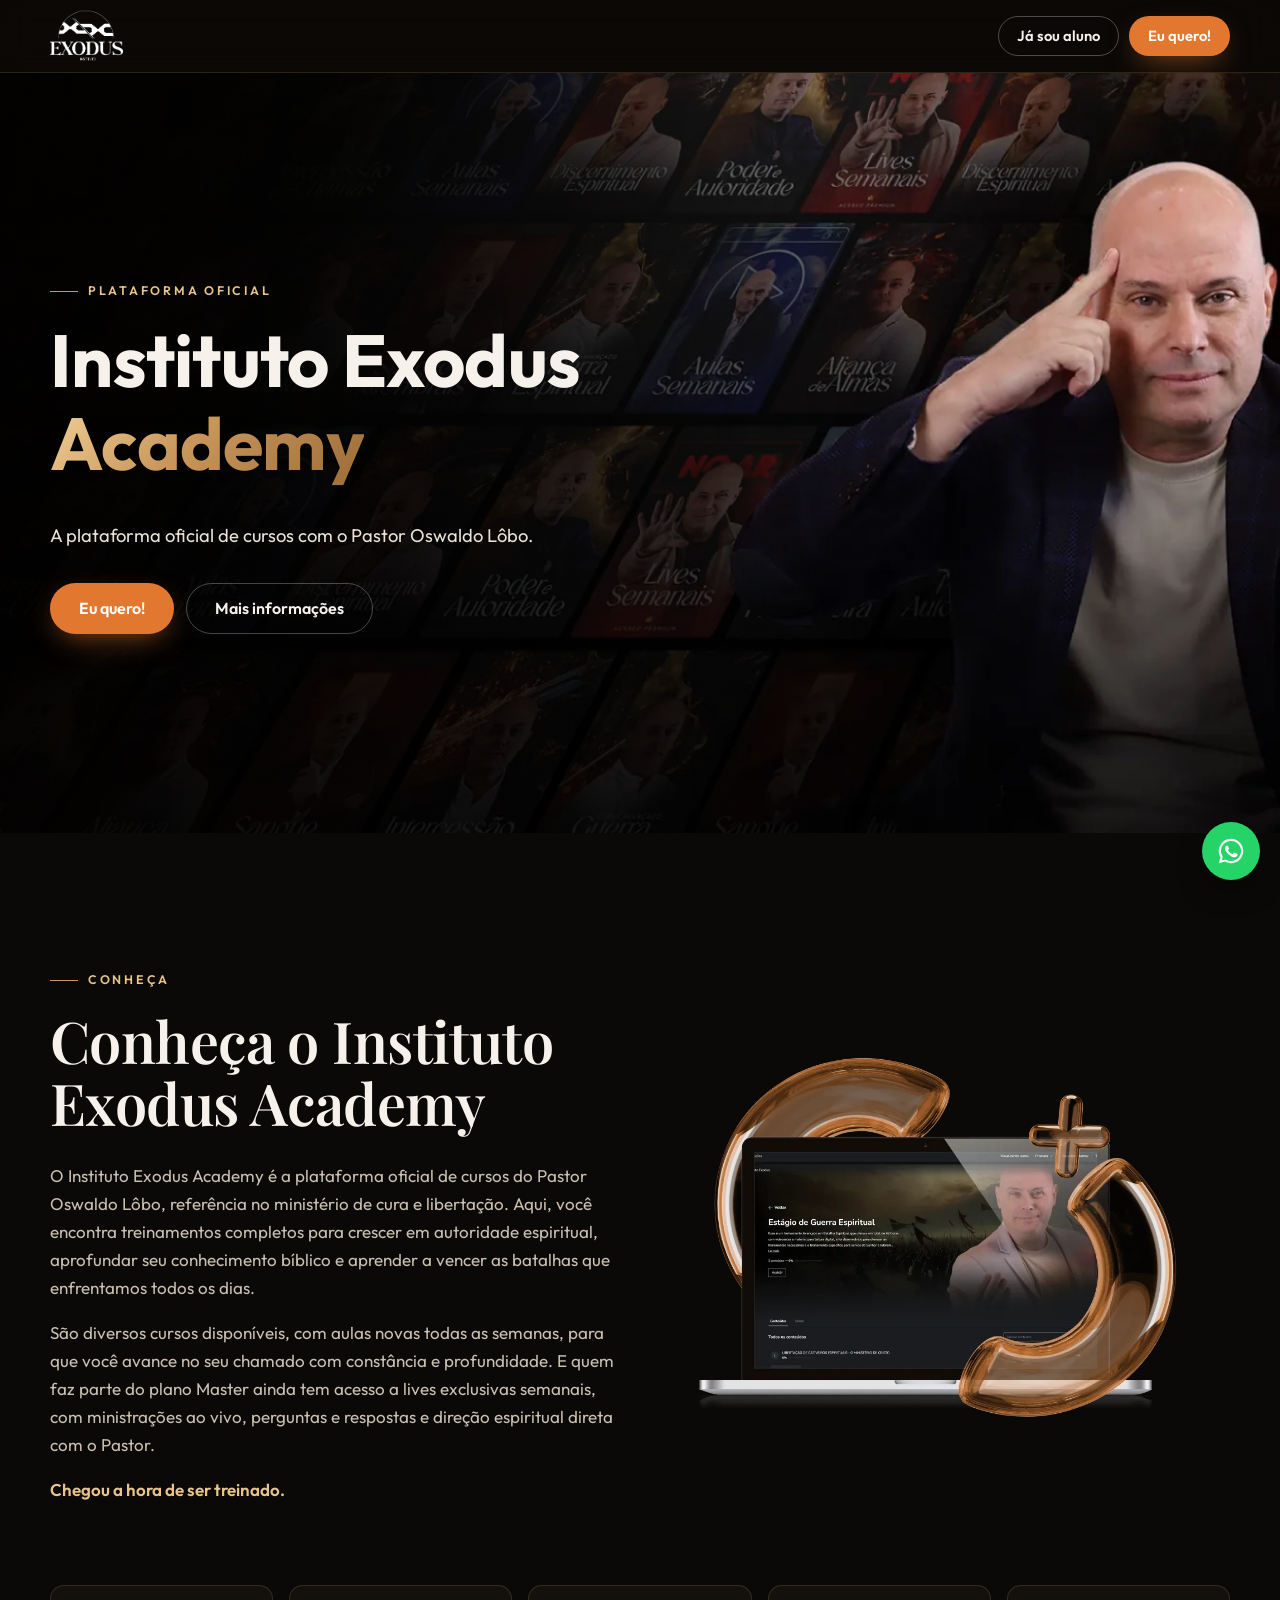
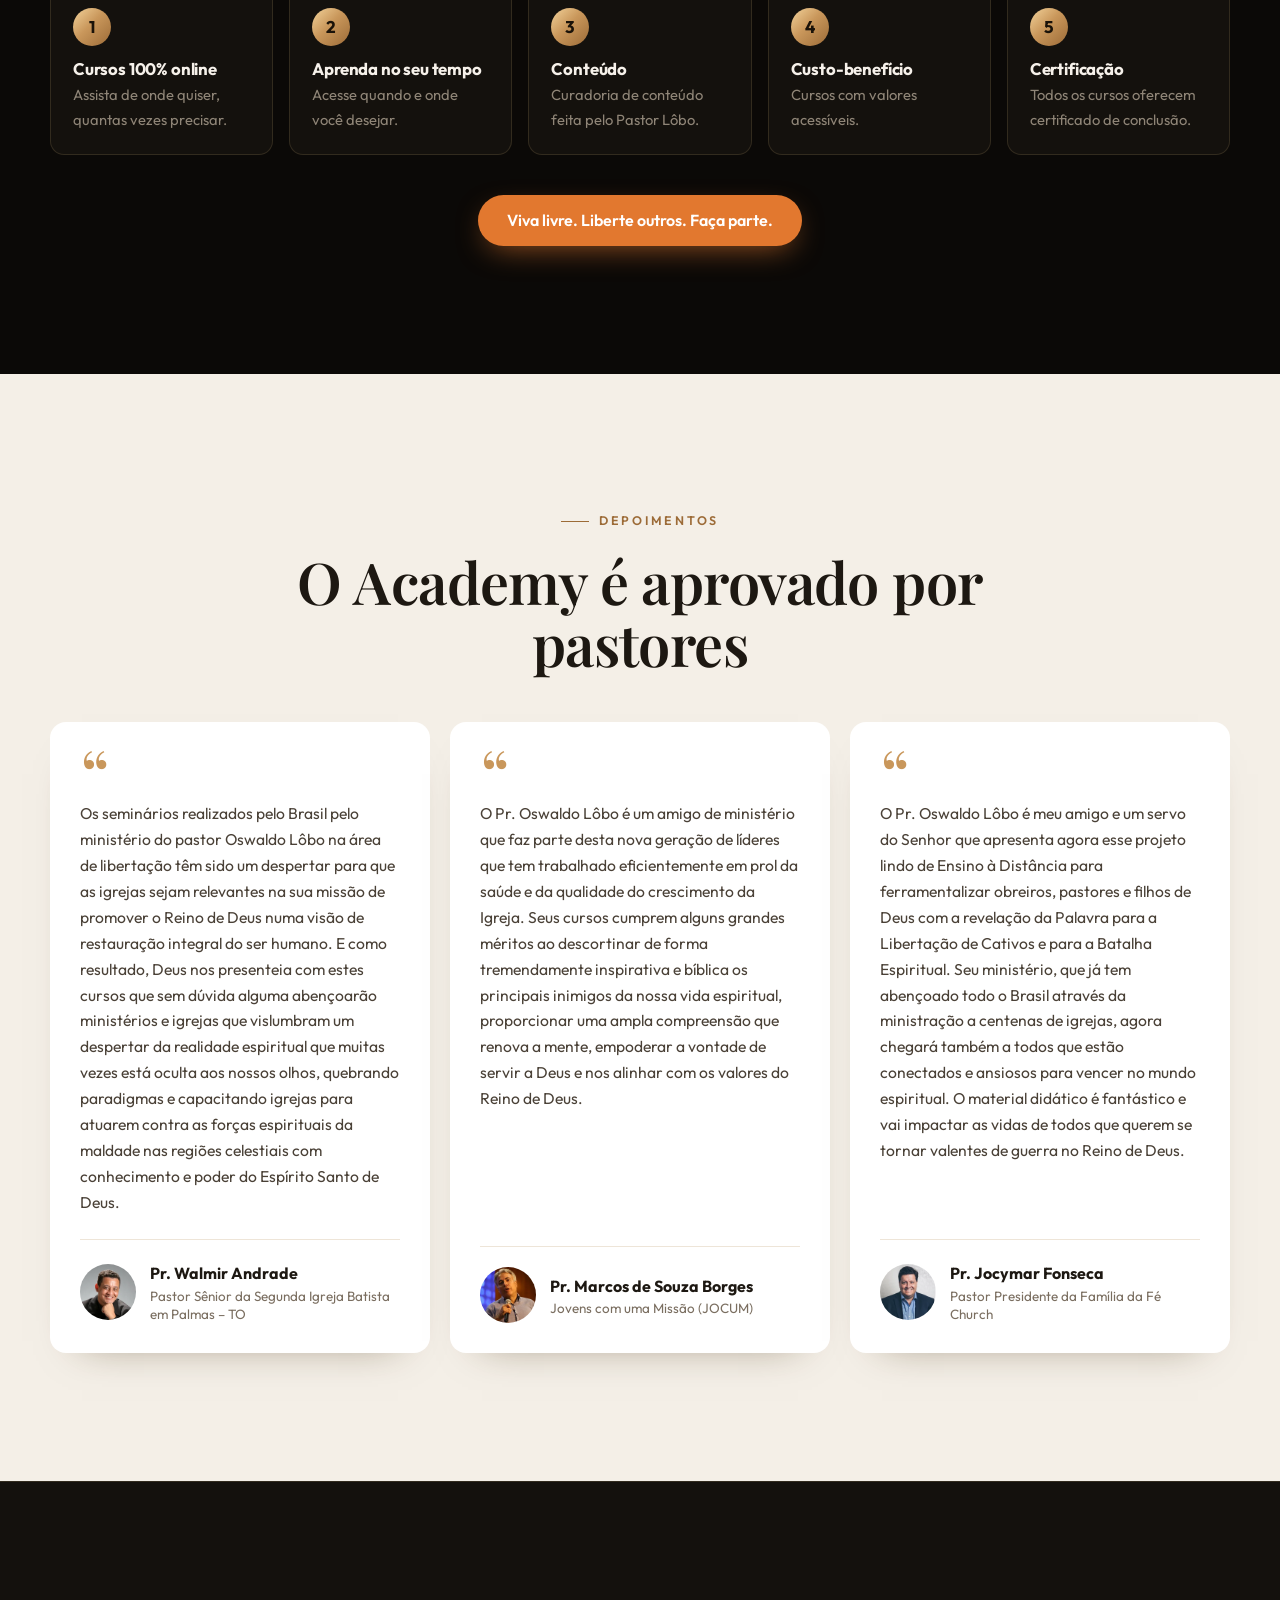
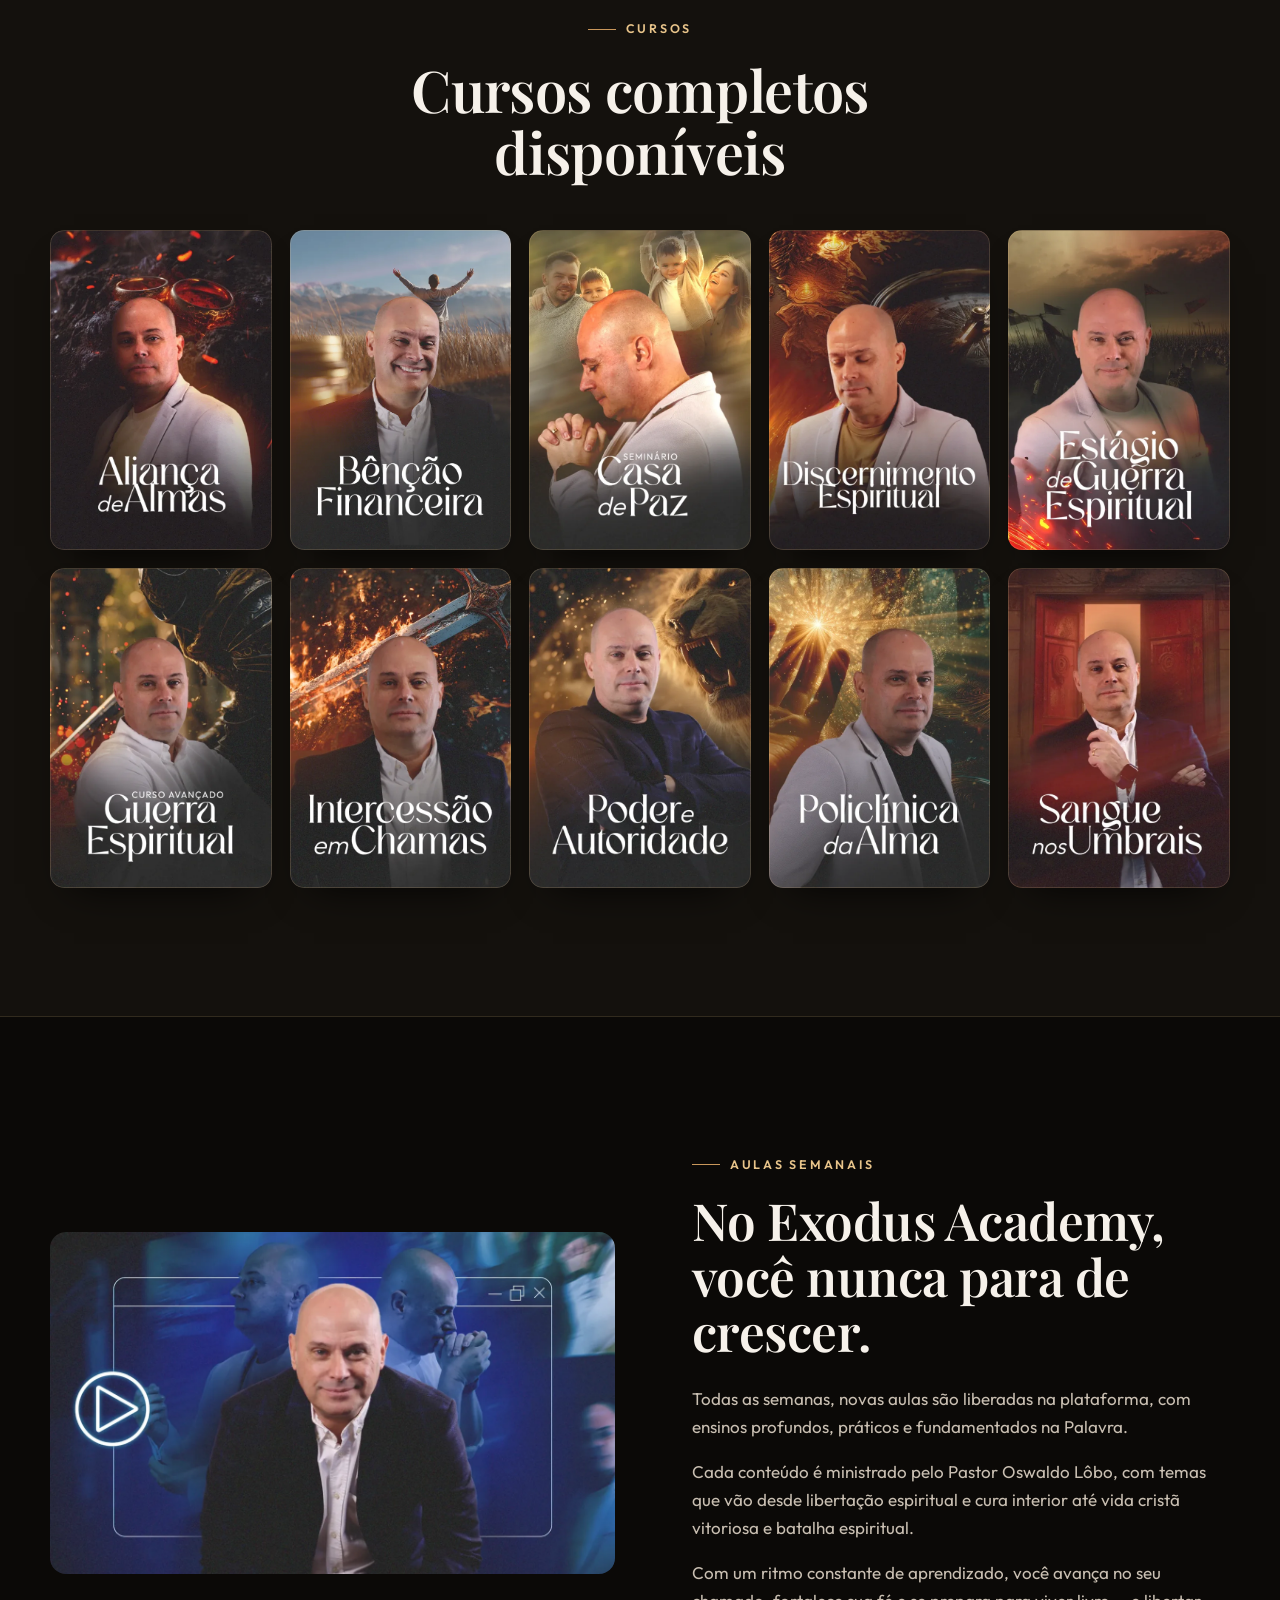
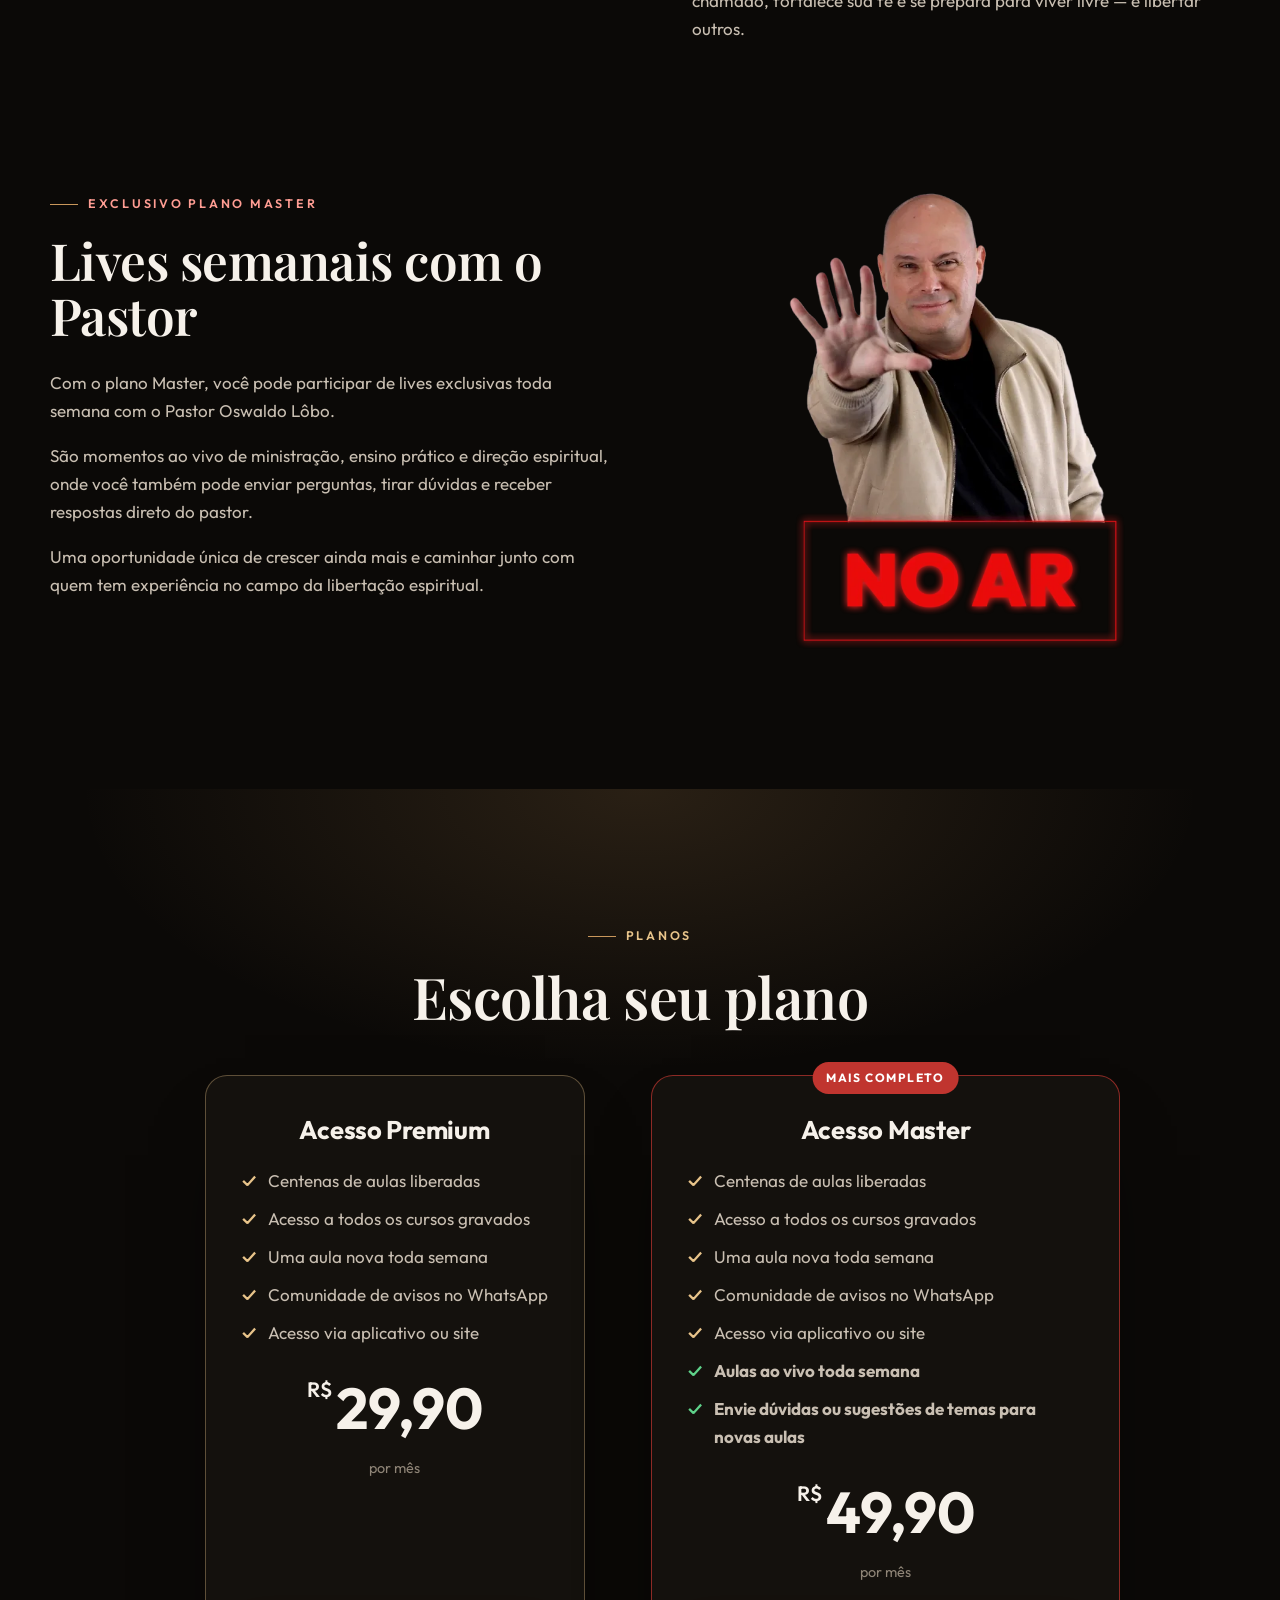
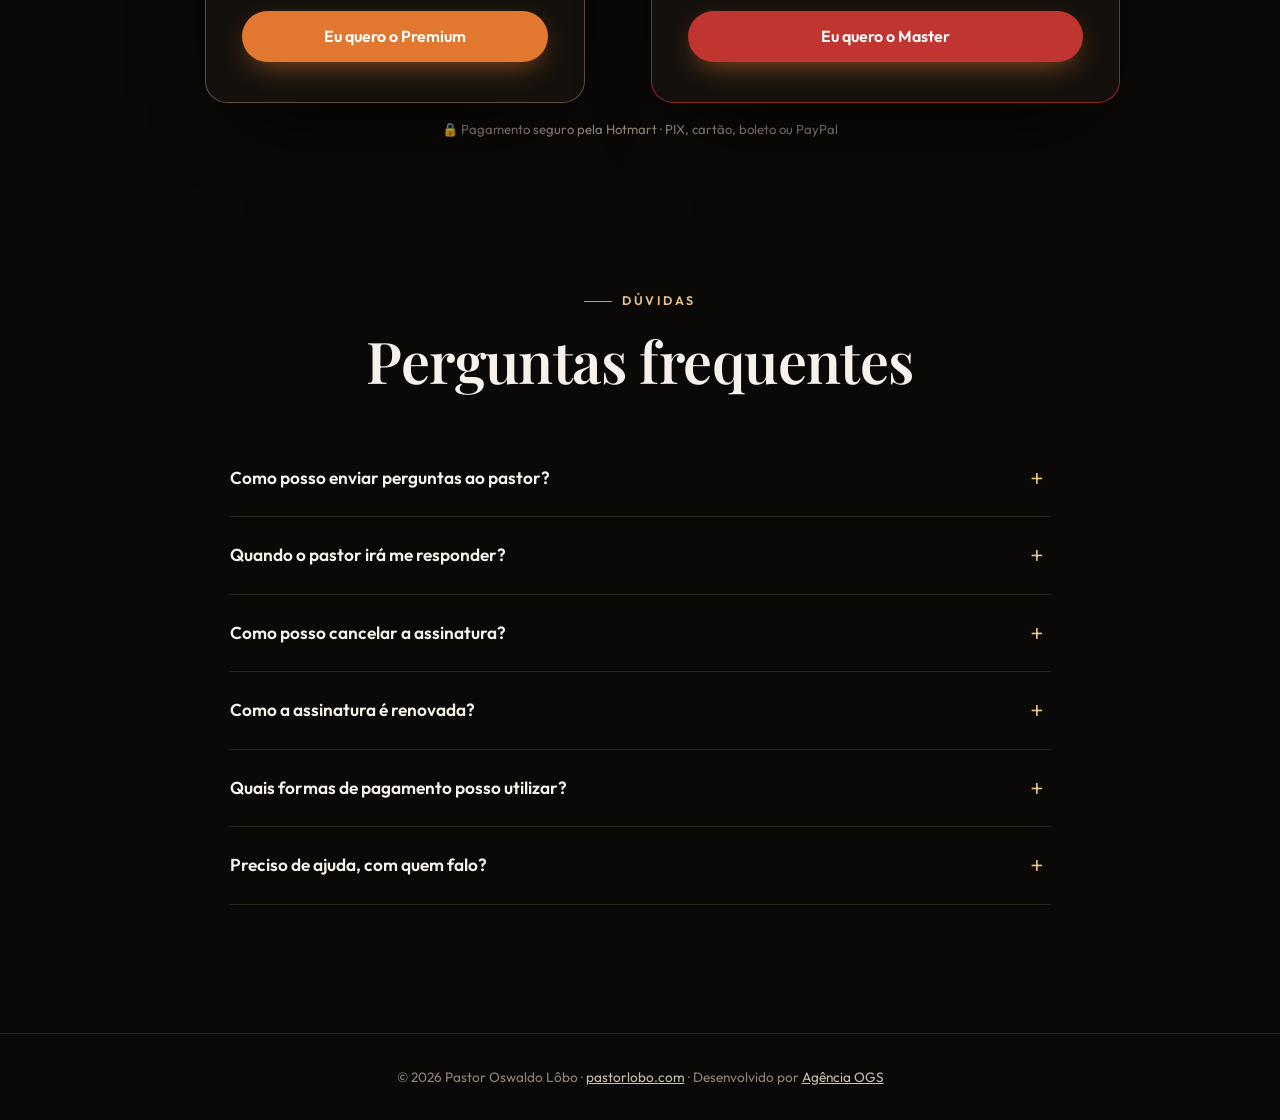
<file: exodus-academy/index.html>
<!DOCTYPE html>
<html lang="pt-BR">
<head>
<meta charset="UTF-8">
<meta name="viewport" content="width=device-width, initial-scale=1">
<title>Instituto Exodus Academy — Plataforma de cursos do Pr. Oswaldo Lôbo</title>
<meta name="description" content="Assine o Instituto Exodus Academy: centenas de aulas sobre cura, libertação e batalha espiritual com o Pr. Oswaldo Lôbo, aula nova toda semana e lives no plano Master.">
<link rel="canonical" href="https://pastorlobo.com/exodus-academy/">

<meta property="og:type" content="website">
<meta property="og:locale" content="pt_BR">
<meta property="og:site_name" content="Pastor Oswaldo Lôbo">
<meta property="og:title" content="Instituto Exodus Academy — Plataforma de cursos do Pr. Oswaldo Lôbo">
<meta property="og:description" content="Assine o Instituto Exodus Academy: centenas de aulas sobre cura, libertação e batalha espiritual com o Pr. Oswaldo Lôbo, aula nova toda semana e lives no plano Master.">
<meta property="og:url" content="https://pastorlobo.com/exodus-academy/">
<meta property="og:image" content="https://pastorlobo.com/assets/img/lp/academy-hero.webp">
<meta name="twitter:card" content="summary_large_image">
<meta name="theme-color" content="#0b0907">
<link rel="icon" type="image/png" href="../favicon.png">
<link rel="apple-touch-icon" href="../assets/img/marca/apple-touch-icon.png">
<link rel="preconnect" href="https://fonts.googleapis.com">
<link rel="preconnect" href="https://fonts.gstatic.com" crossorigin>
<link href="https://fonts.googleapis.com/css2?family=Playfair+Display:ital,wght@0,500;0,600;0,700;1,500&family=Outfit:wght@300;400;500;600;700;800&display=swap" rel="stylesheet">
<link rel="stylesheet" href="../assets/css/site.css">
<!-- Google Tag Manager -->
<script>(function(w,d,s,l,i){w[l]=w[l]||[];w[l].push({'gtm.start':
new Date().getTime(),event:'gtm.js'});var f=d.getElementsByTagName(s)[0],
j=d.createElement(s),dl=l!='dataLayer'?'&l='+l:'';j.async=true;j.src=
'https://www.googletagmanager.com/gtm.js?id='+i+dl;f.parentNode.insertBefore(j,f);
})(window,document,'script','dataLayer','GTM-KTB6PNJ8');</script>
<!-- End Google Tag Manager -->
</head>
<body>
<noscript><iframe src="https://www.googletagmanager.com/ns.html?id=GTM-KTB6PNJ8" height="0" width="0" style="display:none;visibility:hidden"></iframe></noscript>
<header class="site-header lp-header">
  <div class="wrap">
    <a class="logo" href="../" aria-label="Pastor Lôbo — início"><img src="../assets/img/marca/logo-exodus.webp" alt="Instituto Exodus" style="height:54px"></a>
    <div style="display:flex;gap:10px">
      <a class="btn btn-ghost btn-sm" href="https://aluno.pastorlobo.com/">Já sou aluno</a>
      <a class="btn btn-cta btn-sm" href="#planos">Eu quero!</a>
    </div>
  </div>
</header>
<main>
<section class="lp-hero"><picture class="hero-bg"><img src="../assets/img/lp/academy-hero.webp" alt="" fetchpriority="high"></picture>
  <div class="wrap"><div class="content reveal">
    <span class="eyebrow">Plataforma oficial</span>
    <h1>Instituto Exodus <span class="gold-text">Academy</span></h1>
    <p class="lead">A plataforma oficial de cursos com o Pastor Oswaldo Lôbo.</p>
    <div class="cta-row"><a class="btn btn-cta" href="#planos">Eu quero!</a><a class="btn btn-ghost" href="#mais">Mais informações</a></div>
  </div></div>
</section>

<section class="section" id="mais">
  <div class="wrap split">
    <div class="reveal">
      <span class="eyebrow">Conheça</span>
      <h2 class="display" style="font-size:clamp(2.4rem,5vw,3.6rem)">Conheça o Instituto Exodus Academy</h2>
      <p class="muted" style="color:var(--ink-2)">O Instituto Exodus Academy é a plataforma oficial de cursos do Pastor Oswaldo Lôbo, referência no ministério de cura e libertação. Aqui, você encontra treinamentos completos para crescer em autoridade espiritual, aprofundar seu conhecimento bíblico e aprender a vencer as batalhas que enfrentamos todos os dias.</p>
      <p style="color:var(--ink-2)">São diversos cursos disponíveis, com aulas novas todas as semanas, para que você avance no seu chamado com constância e profundidade. E quem faz parte do plano Master ainda tem acesso a lives exclusivas semanais, com ministrações ao vivo, perguntas e respostas e direção espiritual direta com o Pastor.</p>
      <p style="color:var(--gold-2);font-weight:600">Chegou a hora de ser treinado.</p>
    </div>
    <div class="reveal"><img src="../assets/img/lp/academy-tela-curso.webp" alt="Tela de curso na plataforma" loading="lazy" width="965" height="746"></div>
  </div>
  <div class="wrap" style="margin-top:64px"><div class="features"><div class="feature reveal"><div class="num">1</div><h3>Cursos 100% online</h3><p>Assista de onde quiser, quantas vezes precisar.</p></div><div class="feature reveal"><div class="num">2</div><h3>Aprenda no seu tempo</h3><p>Acesse quando e onde você desejar.</p></div><div class="feature reveal"><div class="num">3</div><h3>Conteúdo</h3><p>Curadoria de conteúdo feita pelo Pastor Lôbo.</p></div><div class="feature reveal"><div class="num">4</div><h3>Custo-benefício</h3><p>Cursos com valores acessíveis.</p></div><div class="feature reveal"><div class="num">5</div><h3>Certificação</h3><p>Todos os cursos oferecem certificado de conclusão.</p></div></div>
  <div style="text-align:center;margin-top:40px"><a class="btn btn-cta" href="#planos">Viva livre. Liberte outros. Faça parte.</a></div></div>
</section>

<section class="testimonials section">
  <div class="wrap">
    <div class="section-head center"><span class="eyebrow">Depoimentos</span><h2 class="display">O Academy é aprovado por pastores</h2></div>
    <div class="t-grid">
    <article class="t-card reveal">
      <blockquote>Os seminários realizados pelo Brasil pelo ministério do pastor Oswaldo Lôbo na área de libertação têm sido um despertar para que as igrejas sejam relevantes na sua missão de promover o Reino de Deus numa visão de restauração integral do ser humano. E como resultado, Deus nos presenteia com estes cursos que sem dúvida alguma abençoarão ministérios e igrejas que vislumbram um despertar da realidade espiritual que muitas vezes está oculta aos nossos olhos, quebrando paradigmas e capacitando igrejas para atuarem contra as forças espirituais da maldade nas regiões celestiais com conhecimento e poder do Espírito Santo de Deus.</blockquote>
      <div class="t-person"><img src="../assets/img/depoimentos/walmir-andrade.webp" alt="Pr. Walmir Andrade" loading="lazy" width="56" height="56"><div><strong>Pr. Walmir Andrade</strong><span>Pastor Sênior da Segunda Igreja Batista em Palmas – TO</span></div></div>
    </article>
    <article class="t-card reveal">
      <blockquote>O Pr. Oswaldo Lôbo é um amigo de ministério que faz parte desta nova geração de líderes que tem trabalhado eficientemente em prol da saúde e da qualidade do crescimento da Igreja. Seus cursos cumprem alguns grandes méritos ao descortinar de forma tremendamente inspirativa e bíblica os principais inimigos da nossa vida espiritual, proporcionar uma ampla compreensão que renova a mente, empoderar a vontade de servir a Deus e nos alinhar com os valores do Reino de Deus.</blockquote>
      <div class="t-person"><img src="../assets/img/depoimentos/marcos-de-souza-borges.webp" alt="Pr. Marcos de Souza Borges" loading="lazy" width="56" height="56"><div><strong>Pr. Marcos de Souza Borges</strong><span>Jovens com uma Missão (JOCUM)</span></div></div>
    </article>
    <article class="t-card reveal">
      <blockquote>O Pr. Oswaldo Lôbo é meu amigo e um servo do Senhor que apresenta agora esse projeto lindo de Ensino à Distância para ferramentalizar obreiros, pastores e filhos de Deus com a revelação da Palavra para a Libertação de Cativos e para a Batalha Espiritual. Seu ministério, que já tem abençoado todo o Brasil através da ministração a centenas de igrejas, agora chegará também a todos que estão conectados e ansiosos para vencer no mundo espiritual. O material didático é fantástico e vai impactar as vidas de todos que querem se tornar valentes de guerra no Reino de Deus.</blockquote>
      <div class="t-person"><img src="../assets/img/depoimentos/jocymar-fonseca.webp" alt="Pr. Jocymar Fonseca" loading="lazy" width="56" height="56"><div><strong>Pr. Jocymar Fonseca</strong><span>Pastor Presidente da Família da Fé Church</span></div></div>
    </article>
    </div>
  </div>
</section>


<section class="courses section">
  <div class="wrap">
    <div class="section-head center reveal"><span class="eyebrow">Cursos</span><h2 class="display">Cursos completos disponíveis</h2></div>
<div class="course-grid">
  <div class="course-card reveal"><img src="../assets/img/cursos/alianca-de-almas.webp" alt="Curso Aliança de Almas" loading="lazy" width="600" height="867"></div>
  <div class="course-card reveal"><img src="../assets/img/cursos/bencao-financeira.webp" alt="Curso Bênção Financeira" loading="lazy" width="600" height="867"></div>
  <div class="course-card reveal"><img src="../assets/img/cursos/casa-de-paz.webp" alt="Curso Casa de Paz" loading="lazy" width="600" height="867"></div>
  <div class="course-card reveal"><img src="../assets/img/cursos/discernimento-espiritual.webp" alt="Curso Discernimento Espiritual" loading="lazy" width="600" height="867"></div>
  <div class="course-card reveal"><img src="../assets/img/cursos/estagio-de-guerra-espiritual.webp" alt="Curso Estágio de Guerra Espiritual" loading="lazy" width="600" height="867"></div>
  <div class="course-card reveal"><img src="../assets/img/cursos/guerra-espiritual.webp" alt="Curso Guerra Espiritual" loading="lazy" width="600" height="867"></div>
  <div class="course-card reveal"><img src="../assets/img/cursos/intercessao-de-chamas.webp" alt="Curso Intercessão de Chamas" loading="lazy" width="600" height="867"></div>
  <div class="course-card reveal"><img src="../assets/img/cursos/poder-e-autoridade.webp" alt="Curso Poder e Autoridade" loading="lazy" width="600" height="867"></div>
  <div class="course-card reveal"><img src="../assets/img/cursos/policlinica-da-alma.webp" alt="Curso Policlínica da Alma" loading="lazy" width="600" height="867"></div>
  <div class="course-card reveal"><img src="../assets/img/cursos/sangue-nos-umbrais.webp" alt="Curso Sangue nos Umbrais" loading="lazy" width="600" height="867"></div>
</div>
  </div>
</section>

<section class="section">
  <div class="wrap split">
    <div class="reveal"><img src="../assets/img/lp/academy-aulas-semanais.webp" alt="Aulas semanais" loading="lazy" width="1200" height="726" style="border-radius:16px"></div>
    <div class="reveal">
      <span class="eyebrow">Aulas semanais</span>
      <h2 class="display" style="font-size:clamp(2.2rem,4.5vw,3.2rem)">No Exodus Academy, você nunca para de crescer.</h2>
      <p style="color:var(--ink-2)">Todas as semanas, novas aulas são liberadas na plataforma, com ensinos profundos, práticos e fundamentados na Palavra.</p>
      <p style="color:var(--ink-2)">Cada conteúdo é ministrado pelo Pastor Oswaldo Lôbo, com temas que vão desde libertação espiritual e cura interior até vida cristã vitoriosa e batalha espiritual.</p>
      <p style="color:var(--ink-2)">Com um ritmo constante de aprendizado, você avança no seu chamado, fortalece sua fé e se prepara para viver livre — e libertar outros.</p>
    </div>
  </div>
  <div class="wrap split reverse" style="margin-top:80px">
    <div class="reveal" style="max-width:360px;width:100%;margin-inline:auto"><img src="../assets/img/lp/academy-no-ar.webp" alt="Lives semanais ao vivo" loading="lazy" width="600" height="868" style="border-radius:16px"></div>
    <div class="reveal">
      <span class="eyebrow" style="color:#ff9d93">Exclusivo plano Master</span>
      <h2 class="display" style="font-size:clamp(2.2rem,4.5vw,3.2rem)">Lives semanais com o Pastor</h2>
      <p style="color:var(--ink-2)">Com o plano Master, você pode participar de lives exclusivas toda semana com o Pastor Oswaldo Lôbo.</p>
      <p style="color:var(--ink-2)">São momentos ao vivo de ministração, ensino prático e direção espiritual, onde você também pode enviar perguntas, tirar dúvidas e receber respostas direto do pastor.</p>
      <p style="color:var(--ink-2)">Uma oportunidade única de crescer ainda mais e caminhar junto com quem tem experiência no campo da libertação espiritual.</p>
    </div>
  </div>
</section>

<section class="offer section" id="planos">
  <div class="wrap">
    <div class="section-head center reveal"><span class="eyebrow">Planos</span><h2 class="display">Escolha seu plano</h2></div>
    <div class="plans">
      <div class="price-card reveal">
        <h3>Acesso Premium</h3>
        <ul><li>Centenas de aulas liberadas</li><li>Acesso a todos os cursos gravados</li><li>Uma aula nova toda semana</li><li>Comunidade de avisos no WhatsApp</li><li>Acesso via aplicativo ou site</li></ul>
        <div class="price"><small>R$</small>29,90</div><p class="price-note">por mês</p>
        <a class="btn btn-cta btn-block" href="https://pay.hotmart.com/B100768936D?bid=1752240809597">Eu quero o Premium</a>
      </div>
      <div class="price-card master reveal">
        <span class="tag">Mais completo</span>
        <h3>Acesso Master</h3>
        <ul><li>Centenas de aulas liberadas</li><li>Acesso a todos os cursos gravados</li><li>Uma aula nova toda semana</li><li>Comunidade de avisos no WhatsApp</li><li>Acesso via aplicativo ou site</li><li class="plus"><strong>Aulas ao vivo toda semana</strong></li><li class="plus"><strong>Envie dúvidas ou sugestões de temas para novas aulas</strong></li></ul>
        <div class="price"><small>R$</small>49,90</div><p class="price-note">por mês</p>
        <a class="btn btn-cta btn-block" style="background:var(--red)" href="https://pay.hotmart.com/N100768987P">Eu quero o Master</a>
      </div>
    </div>
    <p class="secure">🔒 Pagamento seguro pela Hotmart · PIX, cartão, boleto ou PayPal</p>
  </div>
</section>

<section class="section" style="padding-top:0">
  <div class="wrap">
    <div class="section-head center"><span class="eyebrow">Dúvidas</span><h2 class="display">Perguntas frequentes</h2></div>
<div class="faq">
  <details><summary>Como posso enviar perguntas ao pastor?</summary><p>Se você é aluno do plano Master, acesse o curso: na primeira aula você encontra um documento com o link do formulário de perguntas ao pastor.</p></details>
  <details><summary>Quando o pastor irá me responder?</summary><p>As perguntas são selecionadas e respondidas aos poucos nas aulas ao vivo do plano Master.</p></details>
  <details><summary>Como posso cancelar a assinatura?</summary><p>Você pode cancelar a renovação automática da sua assinatura a qualquer momento e continuará usufruindo de todas as vantagens até a data de encerramento. A parte proporcional ao tempo restante não é reembolsável. Para cancelar, acesse sua compra no site da Hotmart (<a href="https://consumer.hotmart.com/main" target="_blank" rel="noopener">consumer.hotmart.com</a>).</p></details>
  <details><summary>Como a assinatura é renovada?</summary><p>Sua assinatura é renovada automaticamente a cada mês ou a cada ano. Avisaremos se houver algum problema com sua forma de pagamento para que você possa solucioná-lo. Se sua assinatura for anual, enviaremos um lembrete antes da data de término.</p></details>
  <details><summary>Quais formas de pagamento posso utilizar?</summary><p>PIX, cartão de crédito, boleto, PayPal, Cartão Virtual Caixa ou créditos que você tenha na Hotmart. Não é possível parcelar a assinatura anual no boleto ou PIX.</p></details>
  <details><summary>Preciso de ajuda, com quem falo?</summary><p>Fale com a nossa equipe pelo <a href="https://wa.me/5541998643307" target="_blank" rel="noopener">WhatsApp (41) 99864-3307</a>, de segunda a sexta, das 8h às 17h.</p></details>
</div>
  </div>
</section>
</main>
<footer class="mini-footer"><div class="wrap">© <span data-year>2026</span> Pastor Oswaldo Lôbo · <a href="../">pastorlobo.com</a> · Desenvolvido por <a href="https://agenciaogs.com.br/" target="_blank" rel="noopener">Agência OGS</a></div></footer>
<a class="wa-float" href="https://wa.me/5541998643307?text=Ol%C3%A1%21%20Tenho%20uma%20d%C3%BAvida%20sobre%20o%20Instituto%20Exodus%20Academy." target="_blank" rel="noopener" aria-label="Falar no WhatsApp"><svg viewBox="0 0 32 32"><path d="M16 3a13 13 0 0 0-11.2 19.6L3 29l6.6-1.7A13 13 0 1 0 16 3zm0 23.7a10.7 10.7 0 0 1-5.5-1.5l-.4-.2-3.9 1 1-3.8-.2-.4A10.7 10.7 0 1 1 16 26.7zm5.9-8c-.3-.2-1.9-.9-2.2-1s-.5-.2-.7.2-.8 1-1 1.2-.4.2-.7.1a8.8 8.8 0 0 1-4.4-3.8c-.3-.6.3-.5 1-1.7.1-.2 0-.4 0-.5l-1-2.4c-.3-.6-.5-.5-.7-.5h-.6a1.2 1.2 0 0 0-.9.4 3.7 3.7 0 0 0-1.1 2.7 6.4 6.4 0 0 0 1.3 3.4 14.7 14.7 0 0 0 5.6 5c2.1.9 2.9 1 4 .8a3.4 3.4 0 0 0 2.2-1.6 2.8 2.8 0 0 0 .2-1.6c-.1-.2-.3-.3-.7-.5z"/></svg></a>
<script src="../assets/js/site.js" defer></script>
</body>
</html>
</file>
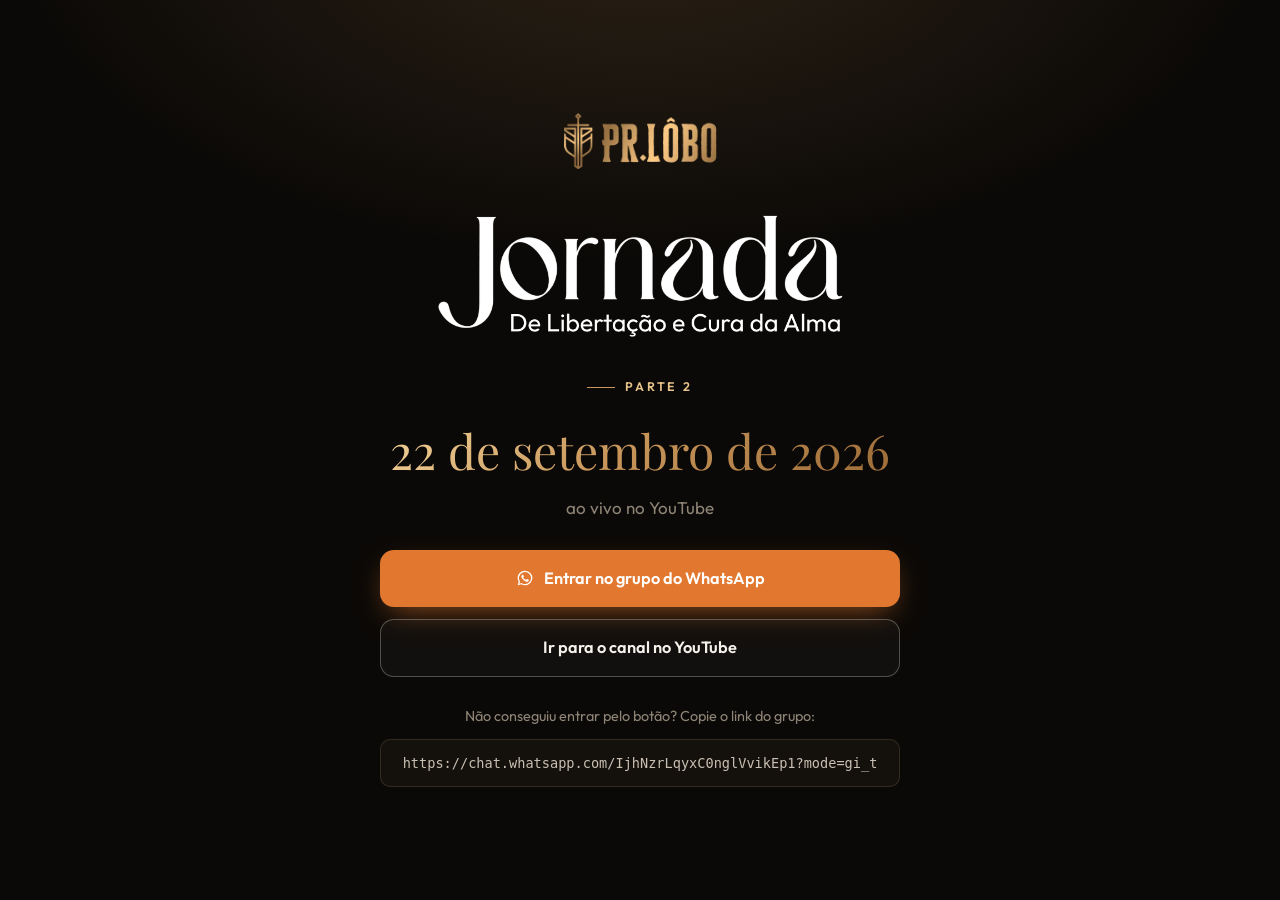
<file: jornada-de-libertacao-cura-da-alma-2/index.html>
<!DOCTYPE html>
<html lang="pt-BR">
<head>
<meta charset="UTF-8">
<meta name="viewport" content="width=device-width, initial-scale=1">
<title>Jornada de Libertação e Cura da Alma — 22 de setembro de 2026</title>
<meta name="description" content="Pastor Oswaldo Lôbo">
<link rel="canonical" href="https://pastorlobo.com/jornada-de-libertacao-cura-da-alma-2/">
<meta name="robots" content="noindex">
<meta property="og:type" content="website">
<meta property="og:locale" content="pt_BR">
<meta property="og:site_name" content="Pastor Oswaldo Lôbo">
<meta property="og:title" content="Jornada de Libertação e Cura da Alma — 22 de setembro de 2026">
<meta property="og:description" content="Pastor Oswaldo Lôbo">
<meta property="og:url" content="https://pastorlobo.com/jornada-de-libertacao-cura-da-alma-2/">
<meta property="og:image" content="https://pastorlobo.com/assets/img/marca/og-image.jpg">
<meta name="twitter:card" content="summary_large_image">
<meta name="theme-color" content="#0b0907">
<link rel="icon" type="image/png" href="../favicon.png">
<link rel="apple-touch-icon" href="../assets/img/marca/apple-touch-icon.png">
<link rel="preconnect" href="https://fonts.googleapis.com">
<link rel="preconnect" href="https://fonts.gstatic.com" crossorigin>
<link href="https://fonts.googleapis.com/css2?family=Playfair+Display:ital,wght@0,500;0,600;0,700;1,500&family=Outfit:wght@300;400;500;600;700;800&display=swap" rel="stylesheet">
<link rel="stylesheet" href="../assets/css/site.css">
<!-- Google Tag Manager -->
<script>(function(w,d,s,l,i){w[l]=w[l]||[];w[l].push({'gtm.start':
new Date().getTime(),event:'gtm.js'});var f=d.getElementsByTagName(s)[0],
j=d.createElement(s),dl=l!='dataLayer'?'&l='+l:'';j.async=true;j.src=
'https://www.googletagmanager.com/gtm.js?id='+i+dl;f.parentNode.insertBefore(j,f);
})(window,document,'script','dataLayer','GTM-KTB6PNJ8');</script>
<!-- End Google Tag Manager -->
</head>
<body>
<noscript><iframe src="https://www.googletagmanager.com/ns.html?id=GTM-KTB6PNJ8" height="0" width="0" style="display:none;visibility:hidden"></iframe></noscript>
<main class="simple"><div class="simple-box">
<a href="../"><img class="logo-top" src="../assets/img/marca/logo-pr-lobo.webp" alt="Pr. Lôbo"></a>
<img src="../assets/img/lp/jornada-cura-titulo.webp" alt="Jornada de Libertação e Cura da Alma" style="margin:0 auto 18px;max-width:420px;width:100%">
<p class="eyebrow" style="justify-content:center">Parte 2</p>
<p class="event-date gold-text">22 de setembro de 2026</p>
<p class="muted" style="margin-bottom:28px">ao vivo no YouTube</p>
<div class="stack">
  <a class="btn btn-cta" href="https://chat.whatsapp.com/IjhNzrLqyxC0nglVvikEp1?mode=gi_t" target="_blank" rel="noopener"><svg fill="currentColor" viewBox="0 0 32 32"><path d="M16 3a13 13 0 0 0-11.2 19.6L3 29l6.6-1.7A13 13 0 1 0 16 3zm0 23.7a10.7 10.7 0 0 1-5.5-1.5l-.4-.2-3.9 1 1-3.8-.2-.4A10.7 10.7 0 1 1 16 26.7zm5.9-8c-.3-.2-1.9-.9-2.2-1s-.5-.2-.7.2-.8 1-1 1.2-.4.2-.7.1a8.8 8.8 0 0 1-4.4-3.8c-.3-.6.3-.5 1-1.7.1-.2 0-.4 0-.5l-1-2.4c-.3-.6-.5-.5-.7-.5h-.6a1.2 1.2 0 0 0-.9.4 3.7 3.7 0 0 0-1.1 2.7 6.4 6.4 0 0 0 1.3 3.4 14.7 14.7 0 0 0 5.6 5c2.1.9 2.9 1 4 .8a3.4 3.4 0 0 0 2.2-1.6 2.8 2.8 0 0 0 .2-1.6c-.1-.2-.3-.3-.7-.5z"/></svg> Entrar no grupo do WhatsApp</a>
  <a class="btn btn-ghost" href="https://www.youtube.com/@pastorlobo" target="_blank" rel="noopener">Ir para o canal no YouTube</a>
</div>
<div class="copy-link">Não conseguiu entrar pelo botão? Copie o link do grupo:<code>https://chat.whatsapp.com/IjhNzrLqyxC0nglVvikEp1?mode=gi_t</code></div>
</div></main>
<script src="../assets/js/site.js" defer></script>
</body>
</html>
</file>
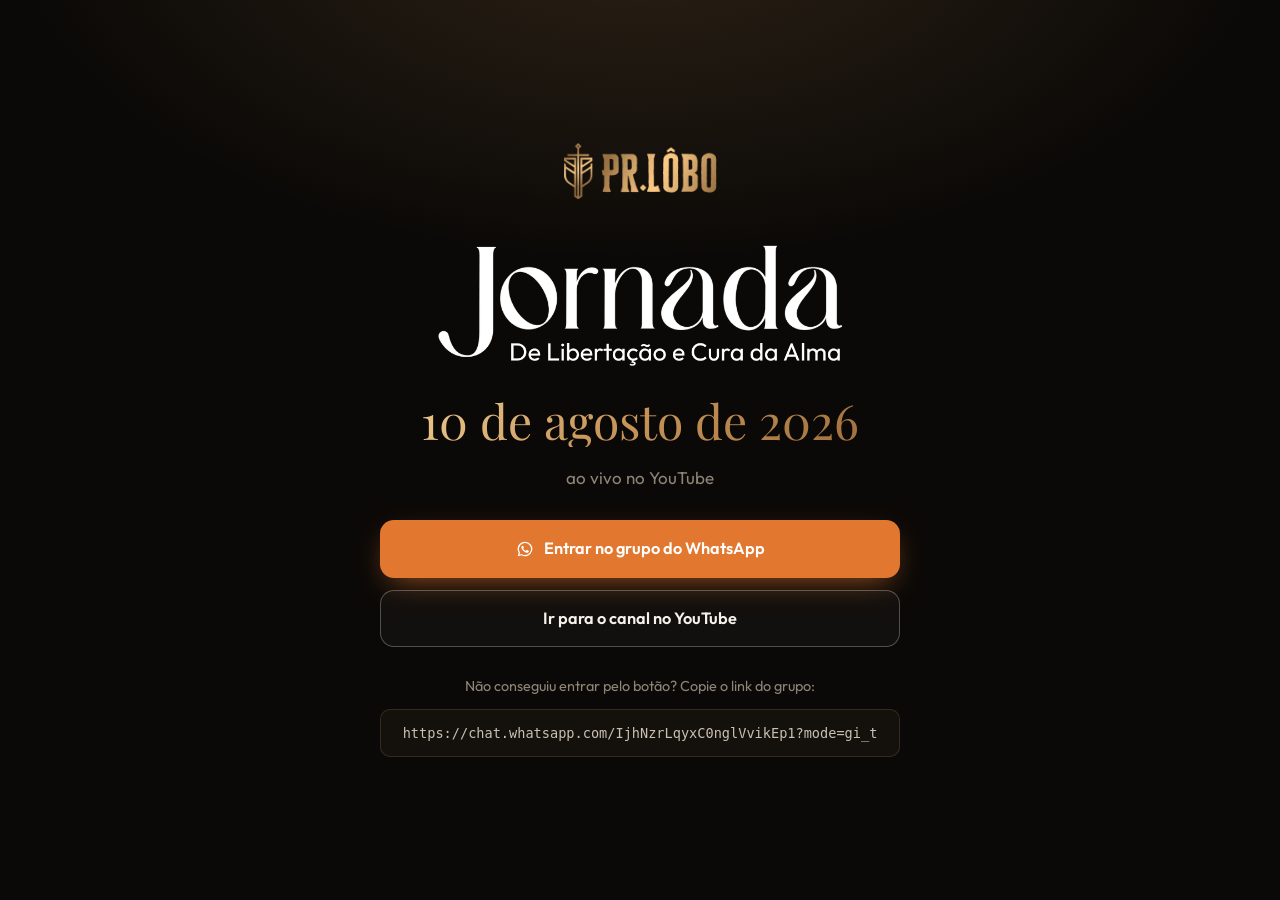
<file: jornada-de-libertacao-cura-da-alma/index.html>
<!DOCTYPE html>
<html lang="pt-BR">
<head>
<meta charset="UTF-8">
<meta name="viewport" content="width=device-width, initial-scale=1">
<title>Jornada de Libertação e Cura da Alma — 10 de agosto de 2026</title>
<meta name="description" content="Pastor Oswaldo Lôbo">
<link rel="canonical" href="https://pastorlobo.com/jornada-de-libertacao-cura-da-alma/">
<meta name="robots" content="noindex">
<meta property="og:type" content="website">
<meta property="og:locale" content="pt_BR">
<meta property="og:site_name" content="Pastor Oswaldo Lôbo">
<meta property="og:title" content="Jornada de Libertação e Cura da Alma — 10 de agosto de 2026">
<meta property="og:description" content="Pastor Oswaldo Lôbo">
<meta property="og:url" content="https://pastorlobo.com/jornada-de-libertacao-cura-da-alma/">
<meta property="og:image" content="https://pastorlobo.com/assets/img/marca/og-image.jpg">
<meta name="twitter:card" content="summary_large_image">
<meta name="theme-color" content="#0b0907">
<link rel="icon" type="image/png" href="../favicon.png">
<link rel="apple-touch-icon" href="../assets/img/marca/apple-touch-icon.png">
<link rel="preconnect" href="https://fonts.googleapis.com">
<link rel="preconnect" href="https://fonts.gstatic.com" crossorigin>
<link href="https://fonts.googleapis.com/css2?family=Playfair+Display:ital,wght@0,500;0,600;0,700;1,500&family=Outfit:wght@300;400;500;600;700;800&display=swap" rel="stylesheet">
<link rel="stylesheet" href="../assets/css/site.css">
<!-- Google Tag Manager -->
<script>(function(w,d,s,l,i){w[l]=w[l]||[];w[l].push({'gtm.start':
new Date().getTime(),event:'gtm.js'});var f=d.getElementsByTagName(s)[0],
j=d.createElement(s),dl=l!='dataLayer'?'&l='+l:'';j.async=true;j.src=
'https://www.googletagmanager.com/gtm.js?id='+i+dl;f.parentNode.insertBefore(j,f);
})(window,document,'script','dataLayer','GTM-KTB6PNJ8');</script>
<!-- End Google Tag Manager -->
</head>
<body>
<noscript><iframe src="https://www.googletagmanager.com/ns.html?id=GTM-KTB6PNJ8" height="0" width="0" style="display:none;visibility:hidden"></iframe></noscript>
<main class="simple"><div class="simple-box">
<a href="../"><img class="logo-top" src="../assets/img/marca/logo-pr-lobo.webp" alt="Pr. Lôbo"></a>
<img src="../assets/img/lp/jornada-cura-titulo.webp" alt="Jornada de Libertação e Cura da Alma" style="margin:0 auto 18px;max-width:420px;width:100%">

<p class="event-date gold-text">10 de agosto de 2026</p>
<p class="muted" style="margin-bottom:28px">ao vivo no YouTube</p>
<div class="stack">
  <a class="btn btn-cta" href="https://chat.whatsapp.com/IjhNzrLqyxC0nglVvikEp1?mode=gi_t" target="_blank" rel="noopener"><svg fill="currentColor" viewBox="0 0 32 32"><path d="M16 3a13 13 0 0 0-11.2 19.6L3 29l6.6-1.7A13 13 0 1 0 16 3zm0 23.7a10.7 10.7 0 0 1-5.5-1.5l-.4-.2-3.9 1 1-3.8-.2-.4A10.7 10.7 0 1 1 16 26.7zm5.9-8c-.3-.2-1.9-.9-2.2-1s-.5-.2-.7.2-.8 1-1 1.2-.4.2-.7.1a8.8 8.8 0 0 1-4.4-3.8c-.3-.6.3-.5 1-1.7.1-.2 0-.4 0-.5l-1-2.4c-.3-.6-.5-.5-.7-.5h-.6a1.2 1.2 0 0 0-.9.4 3.7 3.7 0 0 0-1.1 2.7 6.4 6.4 0 0 0 1.3 3.4 14.7 14.7 0 0 0 5.6 5c2.1.9 2.9 1 4 .8a3.4 3.4 0 0 0 2.2-1.6 2.8 2.8 0 0 0 .2-1.6c-.1-.2-.3-.3-.7-.5z"/></svg> Entrar no grupo do WhatsApp</a>
  <a class="btn btn-ghost" href="https://www.youtube.com/@pastorlobo" target="_blank" rel="noopener">Ir para o canal no YouTube</a>
</div>
<div class="copy-link">Não conseguiu entrar pelo botão? Copie o link do grupo:<code>https://chat.whatsapp.com/IjhNzrLqyxC0nglVvikEp1?mode=gi_t</code></div>
</div></main>
<script src="../assets/js/site.js" defer></script>
</body>
</html>
</file>
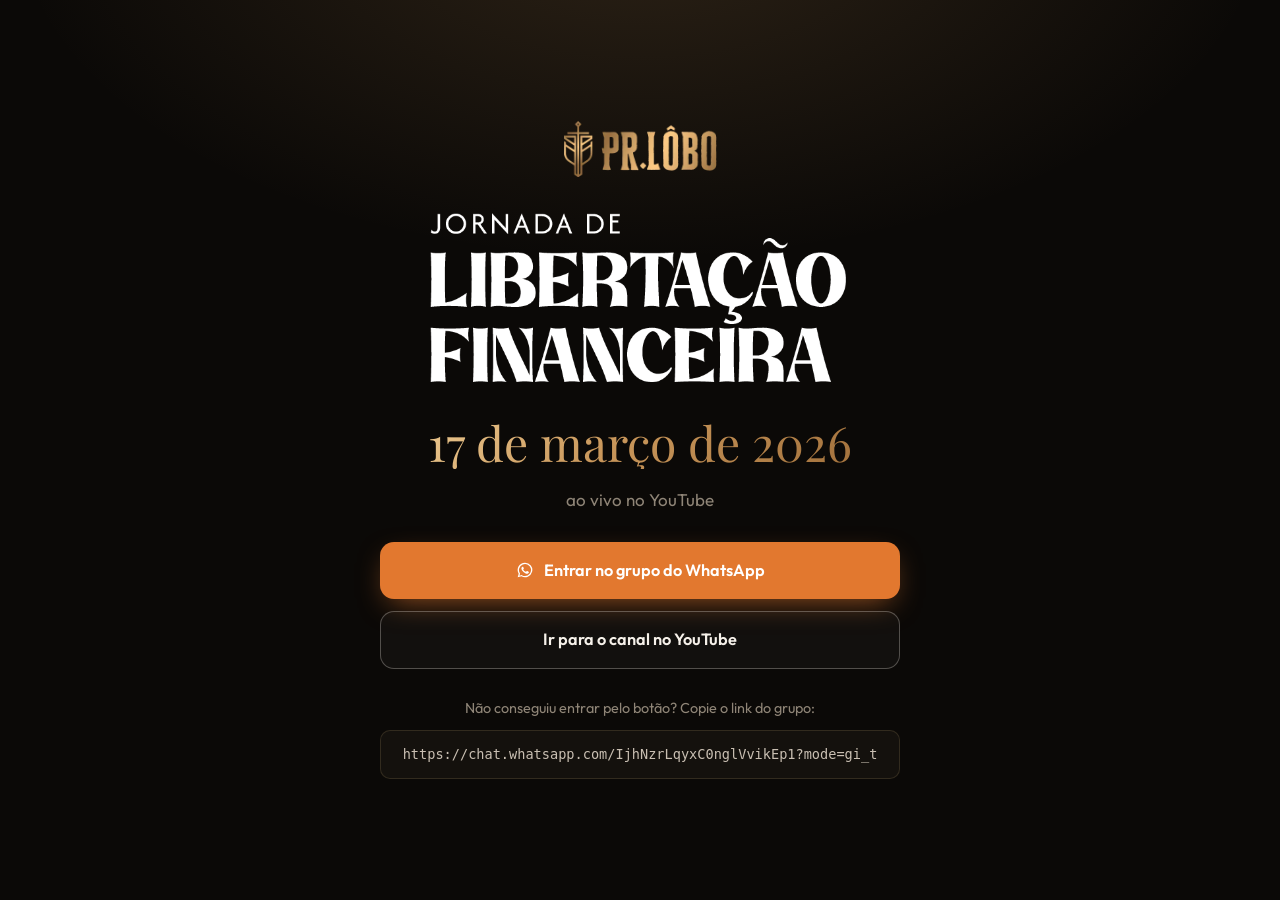
<file: jornada-de-libertacao-financeira/index.html>
<!DOCTYPE html>
<html lang="pt-BR">
<head>
<meta charset="UTF-8">
<meta name="viewport" content="width=device-width, initial-scale=1">
<title>Jornada de Libertação Financeira — 17 de março de 2026</title>
<meta name="description" content="Pastor Oswaldo Lôbo">
<link rel="canonical" href="https://pastorlobo.com/jornada-de-libertacao-financeira/">
<meta name="robots" content="noindex">
<meta property="og:type" content="website">
<meta property="og:locale" content="pt_BR">
<meta property="og:site_name" content="Pastor Oswaldo Lôbo">
<meta property="og:title" content="Jornada de Libertação Financeira — 17 de março de 2026">
<meta property="og:description" content="Pastor Oswaldo Lôbo">
<meta property="og:url" content="https://pastorlobo.com/jornada-de-libertacao-financeira/">
<meta property="og:image" content="https://pastorlobo.com/assets/img/marca/og-image.jpg">
<meta name="twitter:card" content="summary_large_image">
<meta name="theme-color" content="#0b0907">
<link rel="icon" type="image/png" href="../favicon.png">
<link rel="apple-touch-icon" href="../assets/img/marca/apple-touch-icon.png">
<link rel="preconnect" href="https://fonts.googleapis.com">
<link rel="preconnect" href="https://fonts.gstatic.com" crossorigin>
<link href="https://fonts.googleapis.com/css2?family=Playfair+Display:ital,wght@0,500;0,600;0,700;1,500&family=Outfit:wght@300;400;500;600;700;800&display=swap" rel="stylesheet">
<link rel="stylesheet" href="../assets/css/site.css">
<!-- Google Tag Manager -->
<script>(function(w,d,s,l,i){w[l]=w[l]||[];w[l].push({'gtm.start':
new Date().getTime(),event:'gtm.js'});var f=d.getElementsByTagName(s)[0],
j=d.createElement(s),dl=l!='dataLayer'?'&l='+l:'';j.async=true;j.src=
'https://www.googletagmanager.com/gtm.js?id='+i+dl;f.parentNode.insertBefore(j,f);
})(window,document,'script','dataLayer','GTM-KTB6PNJ8');</script>
<!-- End Google Tag Manager -->
</head>
<body>
<noscript><iframe src="https://www.googletagmanager.com/ns.html?id=GTM-KTB6PNJ8" height="0" width="0" style="display:none;visibility:hidden"></iframe></noscript>
<main class="simple"><div class="simple-box">
<a href="../"><img class="logo-top" src="../assets/img/marca/logo-pr-lobo.webp" alt="Pr. Lôbo"></a>
<img src="../assets/img/lp/jornada-financeira-titulo.webp" alt="Jornada de Libertação Financeira" style="margin:0 auto 18px;max-width:420px;width:100%">

<p class="event-date gold-text">17 de março de 2026</p>
<p class="muted" style="margin-bottom:28px">ao vivo no YouTube</p>
<div class="stack">
  <a class="btn btn-cta" href="https://chat.whatsapp.com/IjhNzrLqyxC0nglVvikEp1?mode=gi_t" target="_blank" rel="noopener"><svg fill="currentColor" viewBox="0 0 32 32"><path d="M16 3a13 13 0 0 0-11.2 19.6L3 29l6.6-1.7A13 13 0 1 0 16 3zm0 23.7a10.7 10.7 0 0 1-5.5-1.5l-.4-.2-3.9 1 1-3.8-.2-.4A10.7 10.7 0 1 1 16 26.7zm5.9-8c-.3-.2-1.9-.9-2.2-1s-.5-.2-.7.2-.8 1-1 1.2-.4.2-.7.1a8.8 8.8 0 0 1-4.4-3.8c-.3-.6.3-.5 1-1.7.1-.2 0-.4 0-.5l-1-2.4c-.3-.6-.5-.5-.7-.5h-.6a1.2 1.2 0 0 0-.9.4 3.7 3.7 0 0 0-1.1 2.7 6.4 6.4 0 0 0 1.3 3.4 14.7 14.7 0 0 0 5.6 5c2.1.9 2.9 1 4 .8a3.4 3.4 0 0 0 2.2-1.6 2.8 2.8 0 0 0 .2-1.6c-.1-.2-.3-.3-.7-.5z"/></svg> Entrar no grupo do WhatsApp</a>
  <a class="btn btn-ghost" href="https://www.youtube.com/@pastorlobo" target="_blank" rel="noopener">Ir para o canal no YouTube</a>
</div>
<div class="copy-link">Não conseguiu entrar pelo botão? Copie o link do grupo:<code>https://chat.whatsapp.com/IjhNzrLqyxC0nglVvikEp1?mode=gi_t</code></div>
</div></main>
<script src="../assets/js/site.js" defer></script>
</body>
</html>
</file>
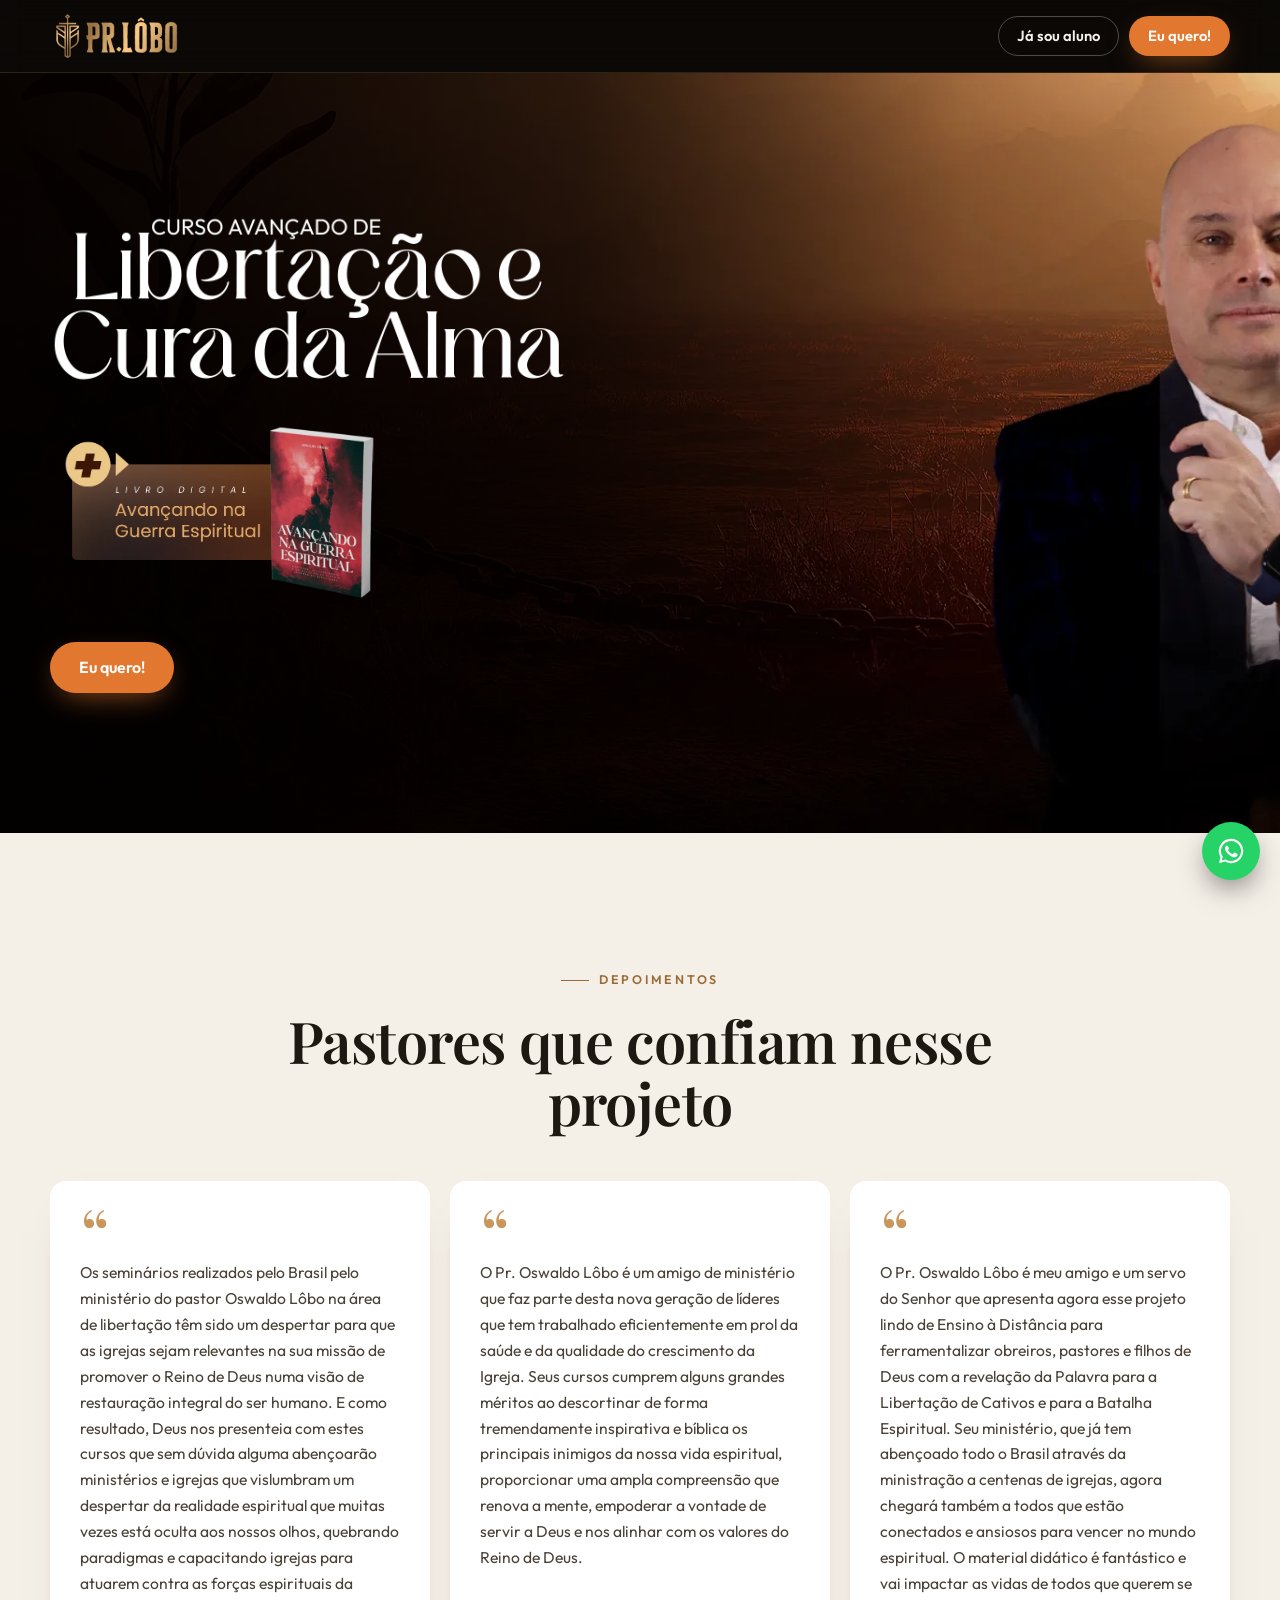
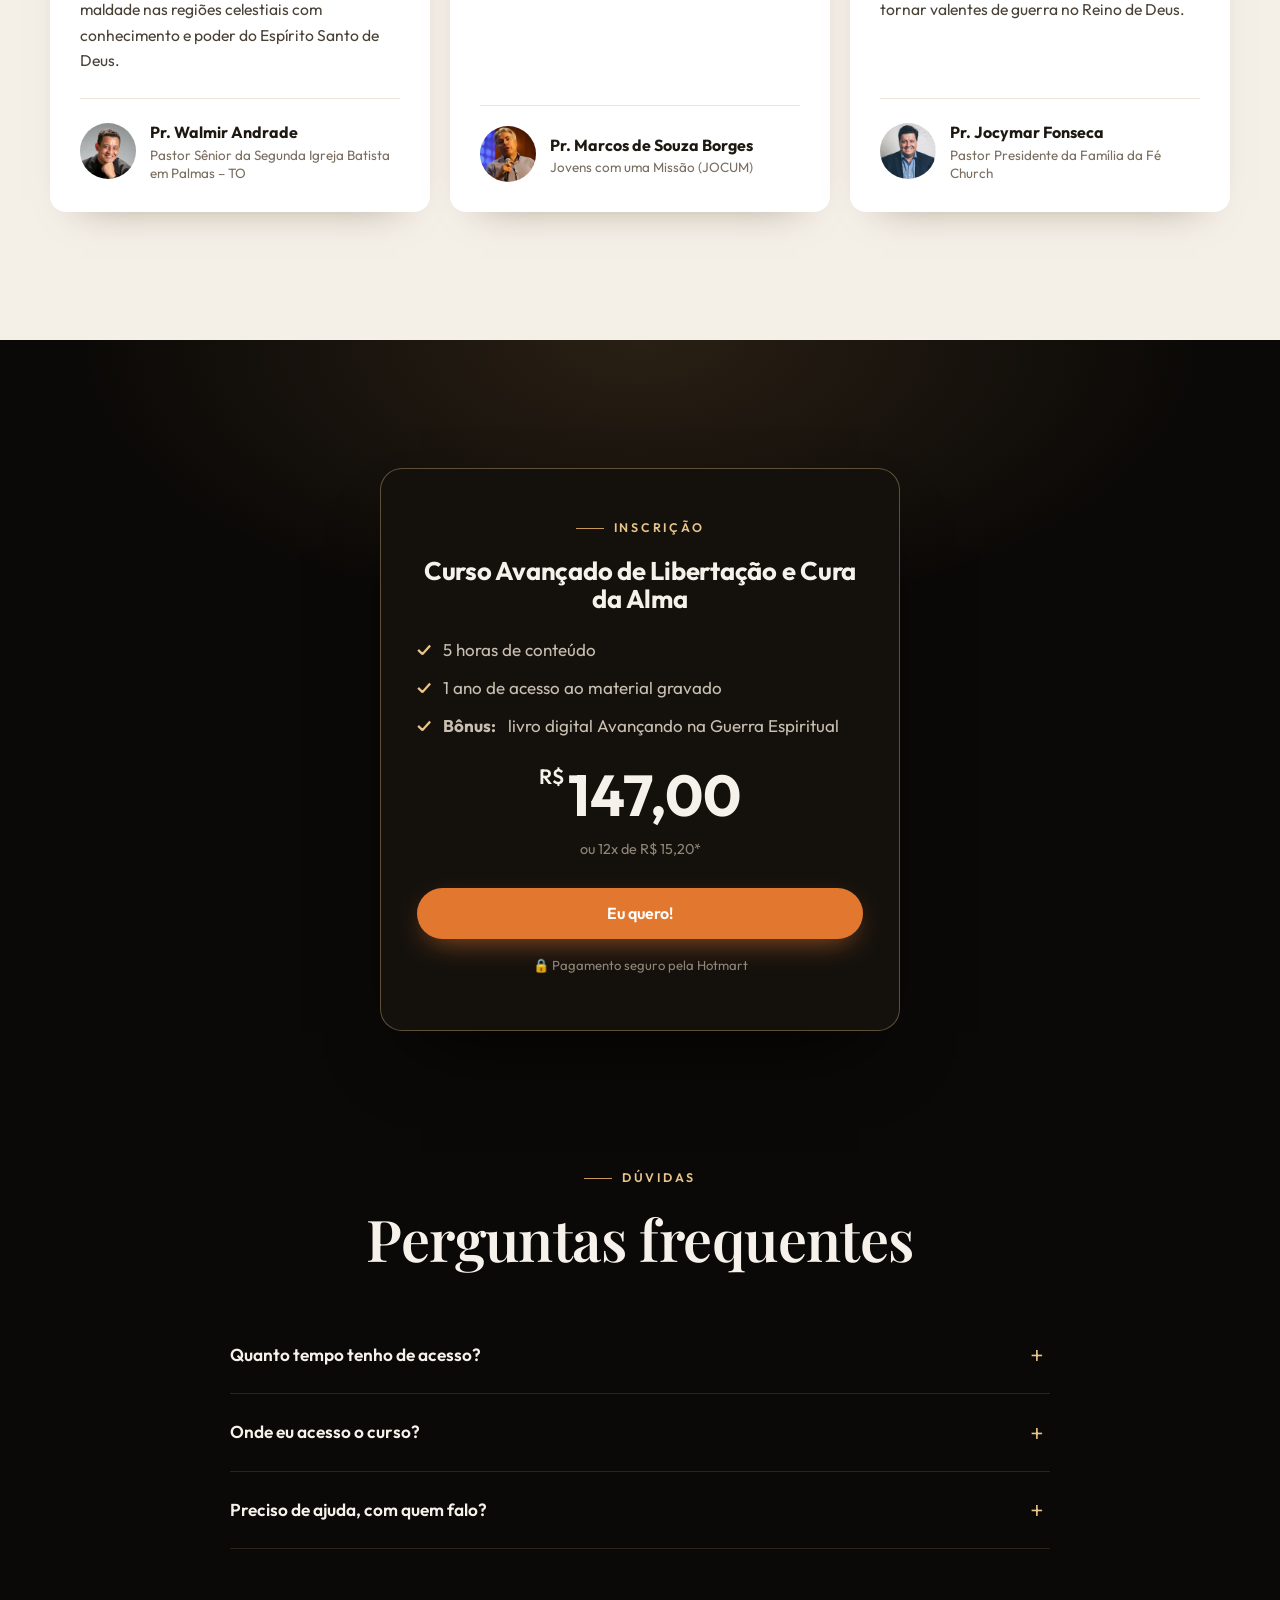
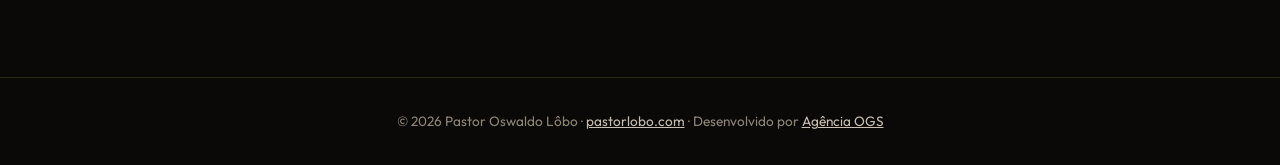
<file: libertacao-e-cura-da-alma/index.html>
<!DOCTYPE html>
<html lang="pt-BR">
<head>
<meta charset="UTF-8">
<meta name="viewport" content="width=device-width, initial-scale=1">
<title>Curso Avançado de Libertação e Cura da Alma — Pr. Oswaldo Lôbo</title>
<meta name="description" content="Curso Avançado de Libertação e Cura da Alma com o Pr. Oswaldo Lôbo. 5 horas de conteúdo, 1 ano de acesso e bônus: livro digital Avançando na Guerra Espiritual.">
<link rel="canonical" href="https://pastorlobo.com/libertacao-e-cura-da-alma/">

<meta property="og:type" content="website">
<meta property="og:locale" content="pt_BR">
<meta property="og:site_name" content="Pastor Oswaldo Lôbo">
<meta property="og:title" content="Curso Avançado de Libertação e Cura da Alma — Pr. Oswaldo Lôbo">
<meta property="og:description" content="Curso Avançado de Libertação e Cura da Alma com o Pr. Oswaldo Lôbo. 5 horas de conteúdo, 1 ano de acesso e bônus: livro digital Avançando na Guerra Espiritual.">
<meta property="og:url" content="https://pastorlobo.com/libertacao-e-cura-da-alma/">
<meta property="og:image" content="https://pastorlobo.com/assets/img/lp/cura-hero.webp">
<meta name="twitter:card" content="summary_large_image">
<meta name="theme-color" content="#0b0907">
<link rel="icon" type="image/png" href="../favicon.png">
<link rel="apple-touch-icon" href="../assets/img/marca/apple-touch-icon.png">
<link rel="preconnect" href="https://fonts.googleapis.com">
<link rel="preconnect" href="https://fonts.gstatic.com" crossorigin>
<link href="https://fonts.googleapis.com/css2?family=Playfair+Display:ital,wght@0,500;0,600;0,700;1,500&family=Outfit:wght@300;400;500;600;700;800&display=swap" rel="stylesheet">
<link rel="stylesheet" href="../assets/css/site.css">
<!-- Google Tag Manager -->
<script>(function(w,d,s,l,i){w[l]=w[l]||[];w[l].push({'gtm.start':
new Date().getTime(),event:'gtm.js'});var f=d.getElementsByTagName(s)[0],
j=d.createElement(s),dl=l!='dataLayer'?'&l='+l:'';j.async=true;j.src=
'https://www.googletagmanager.com/gtm.js?id='+i+dl;f.parentNode.insertBefore(j,f);
})(window,document,'script','dataLayer','GTM-KTB6PNJ8');</script>
<!-- End Google Tag Manager -->
</head>
<body>
<noscript><iframe src="https://www.googletagmanager.com/ns.html?id=GTM-KTB6PNJ8" height="0" width="0" style="display:none;visibility:hidden"></iframe></noscript>
<header class="site-header lp-header">
  <div class="wrap">
    <a class="logo" href="../" aria-label="Pastor Lôbo — início"><img src="../assets/img/marca/logo-pr-lobo.webp" alt="Pr. Lôbo"></a>
    <div style="display:flex;gap:10px">
      <a class="btn btn-ghost btn-sm" href="https://aluno.pastorlobo.com/">Já sou aluno</a>
      <a class="btn btn-cta btn-sm" href="#compre">Eu quero!</a>
    </div>
  </div>
</header>
<main>
<section class="lp-hero"><picture class="hero-bg"><source media="(max-width:760px)" srcset="../assets/img/lp/cura-hero-mobile.webp"><img src="../assets/img/lp/cura-hero.webp" alt="" fetchpriority="high"></picture>
  <div class="wrap"><div class="content reveal">
    <h1 class="sr-only">Curso Avançado de Libertação e Cura da Alma</h1>
    <img class="title-img" src="../assets/img/lp/cura-titulo.webp" alt="Curso Avançado de Libertação e Cura da Alma">
    
    <div class="bonus"><img src="../assets/img/lp/cura-livro.webp" alt="Bônus: livro digital Avançando na Guerra Espiritual" width="827" height="483"></div>
    <div class="cta-row"><a class="btn btn-cta" href="#compre">Eu quero!</a></div>
  </div></div>
</section>

<section class="testimonials section">
  <div class="wrap">
    <div class="section-head center"><span class="eyebrow">Depoimentos</span><h2 class="display">Pastores que confiam nesse projeto</h2></div>
    <div class="t-grid">
    <article class="t-card reveal">
      <blockquote>Os seminários realizados pelo Brasil pelo ministério do pastor Oswaldo Lôbo na área de libertação têm sido um despertar para que as igrejas sejam relevantes na sua missão de promover o Reino de Deus numa visão de restauração integral do ser humano. E como resultado, Deus nos presenteia com estes cursos que sem dúvida alguma abençoarão ministérios e igrejas que vislumbram um despertar da realidade espiritual que muitas vezes está oculta aos nossos olhos, quebrando paradigmas e capacitando igrejas para atuarem contra as forças espirituais da maldade nas regiões celestiais com conhecimento e poder do Espírito Santo de Deus.</blockquote>
      <div class="t-person"><img src="../assets/img/depoimentos/walmir-andrade.webp" alt="Pr. Walmir Andrade" loading="lazy" width="56" height="56"><div><strong>Pr. Walmir Andrade</strong><span>Pastor Sênior da Segunda Igreja Batista em Palmas – TO</span></div></div>
    </article>
    <article class="t-card reveal">
      <blockquote>O Pr. Oswaldo Lôbo é um amigo de ministério que faz parte desta nova geração de líderes que tem trabalhado eficientemente em prol da saúde e da qualidade do crescimento da Igreja. Seus cursos cumprem alguns grandes méritos ao descortinar de forma tremendamente inspirativa e bíblica os principais inimigos da nossa vida espiritual, proporcionar uma ampla compreensão que renova a mente, empoderar a vontade de servir a Deus e nos alinhar com os valores do Reino de Deus.</blockquote>
      <div class="t-person"><img src="../assets/img/depoimentos/marcos-de-souza-borges.webp" alt="Pr. Marcos de Souza Borges" loading="lazy" width="56" height="56"><div><strong>Pr. Marcos de Souza Borges</strong><span>Jovens com uma Missão (JOCUM)</span></div></div>
    </article>
    <article class="t-card reveal">
      <blockquote>O Pr. Oswaldo Lôbo é meu amigo e um servo do Senhor que apresenta agora esse projeto lindo de Ensino à Distância para ferramentalizar obreiros, pastores e filhos de Deus com a revelação da Palavra para a Libertação de Cativos e para a Batalha Espiritual. Seu ministério, que já tem abençoado todo o Brasil através da ministração a centenas de igrejas, agora chegará também a todos que estão conectados e ansiosos para vencer no mundo espiritual. O material didático é fantástico e vai impactar as vidas de todos que querem se tornar valentes de guerra no Reino de Deus.</blockquote>
      <div class="t-person"><img src="../assets/img/depoimentos/jocymar-fonseca.webp" alt="Pr. Jocymar Fonseca" loading="lazy" width="56" height="56"><div><strong>Pr. Jocymar Fonseca</strong><span>Pastor Presidente da Família da Fé Church</span></div></div>
    </article>
    </div>
  </div>
</section>

<section class="offer section" id="compre">
  <div class="wrap">
    <div class="price-card reveal">
      <span class="eyebrow">Inscrição</span>
      <h3>Curso Avançado de Libertação e Cura da Alma</h3>
      <ul><li>5 horas de conteúdo</li><li>1 ano de acesso ao material gravado</li><li><strong>Bônus:</strong> livro digital Avançando na Guerra Espiritual</li></ul>
      
      <div class="price"><small>R$</small>147,00</div>
      <p class="price-note">ou 12x de R$ 15,20*</p>
      <a class="btn btn-cta btn-block" href="https://pay.hotmart.com/C104612241S?off=13eravu6">Eu quero!</a>
      <p class="secure">🔒 Pagamento seguro pela Hotmart</p>
    </div>
  </div>
</section>
<section class="section" style="padding-top:0">
  <div class="wrap">
    <div class="section-head center"><span class="eyebrow">Dúvidas</span><h2 class="display">Perguntas frequentes</h2></div>
<div class="faq">
  <details><summary>Quanto tempo tenho de acesso?</summary><p>Você terá acesso a este curso por 1 ano.</p></details>
  <details><summary>Onde eu acesso o curso?</summary><p>Guarde o e-mail que você usou na compra — é com ele que você acessa o curso.</p><p>Entre em <a href="https://aluno.pastorlobo.com/">aluno.pastorlobo.com</a>, coloque seu e-mail de compra no canto superior direito e você receberá um código de acesso por e-mail.</p><p>Pronto! Agora é só procurar na lista o curso <strong>Curso Avançado de Libertação e Cura da Alma</strong>.</p></details>
  <details><summary>Preciso de ajuda, com quem falo?</summary><p>Fale com a nossa equipe pelo <a href="https://wa.me/5541998643307" target="_blank" rel="noopener">WhatsApp (41) 99864-3307</a>, de segunda a sexta, das 8h às 17h.</p></details>
</div>
  </div>
</section>
</main>
<footer class="mini-footer"><div class="wrap">© <span data-year>2026</span> Pastor Oswaldo Lôbo · <a href="../">pastorlobo.com</a> · Desenvolvido por <a href="https://agenciaogs.com.br/" target="_blank" rel="noopener">Agência OGS</a></div></footer>
<a class="wa-float" href="https://wa.me/5541998643307?text=Ol%C3%A1%21%20Tenho%20uma%20d%C3%BAvida%20sobre%20o%20curso%20Curso%20Avan%C3%A7ado%20de%20Liberta%C3%A7%C3%A3o%20e%20Cura%20da%20Alma." target="_blank" rel="noopener" aria-label="Falar no WhatsApp"><svg viewBox="0 0 32 32"><path d="M16 3a13 13 0 0 0-11.2 19.6L3 29l6.6-1.7A13 13 0 1 0 16 3zm0 23.7a10.7 10.7 0 0 1-5.5-1.5l-.4-.2-3.9 1 1-3.8-.2-.4A10.7 10.7 0 1 1 16 26.7zm5.9-8c-.3-.2-1.9-.9-2.2-1s-.5-.2-.7.2-.8 1-1 1.2-.4.2-.7.1a8.8 8.8 0 0 1-4.4-3.8c-.3-.6.3-.5 1-1.7.1-.2 0-.4 0-.5l-1-2.4c-.3-.6-.5-.5-.7-.5h-.6a1.2 1.2 0 0 0-.9.4 3.7 3.7 0 0 0-1.1 2.7 6.4 6.4 0 0 0 1.3 3.4 14.7 14.7 0 0 0 5.6 5c2.1.9 2.9 1 4 .8a3.4 3.4 0 0 0 2.2-1.6 2.8 2.8 0 0 0 .2-1.6c-.1-.2-.3-.3-.7-.5z"/></svg></a>
<script src="../assets/js/site.js" defer></script>
</body>
</html>
</file>
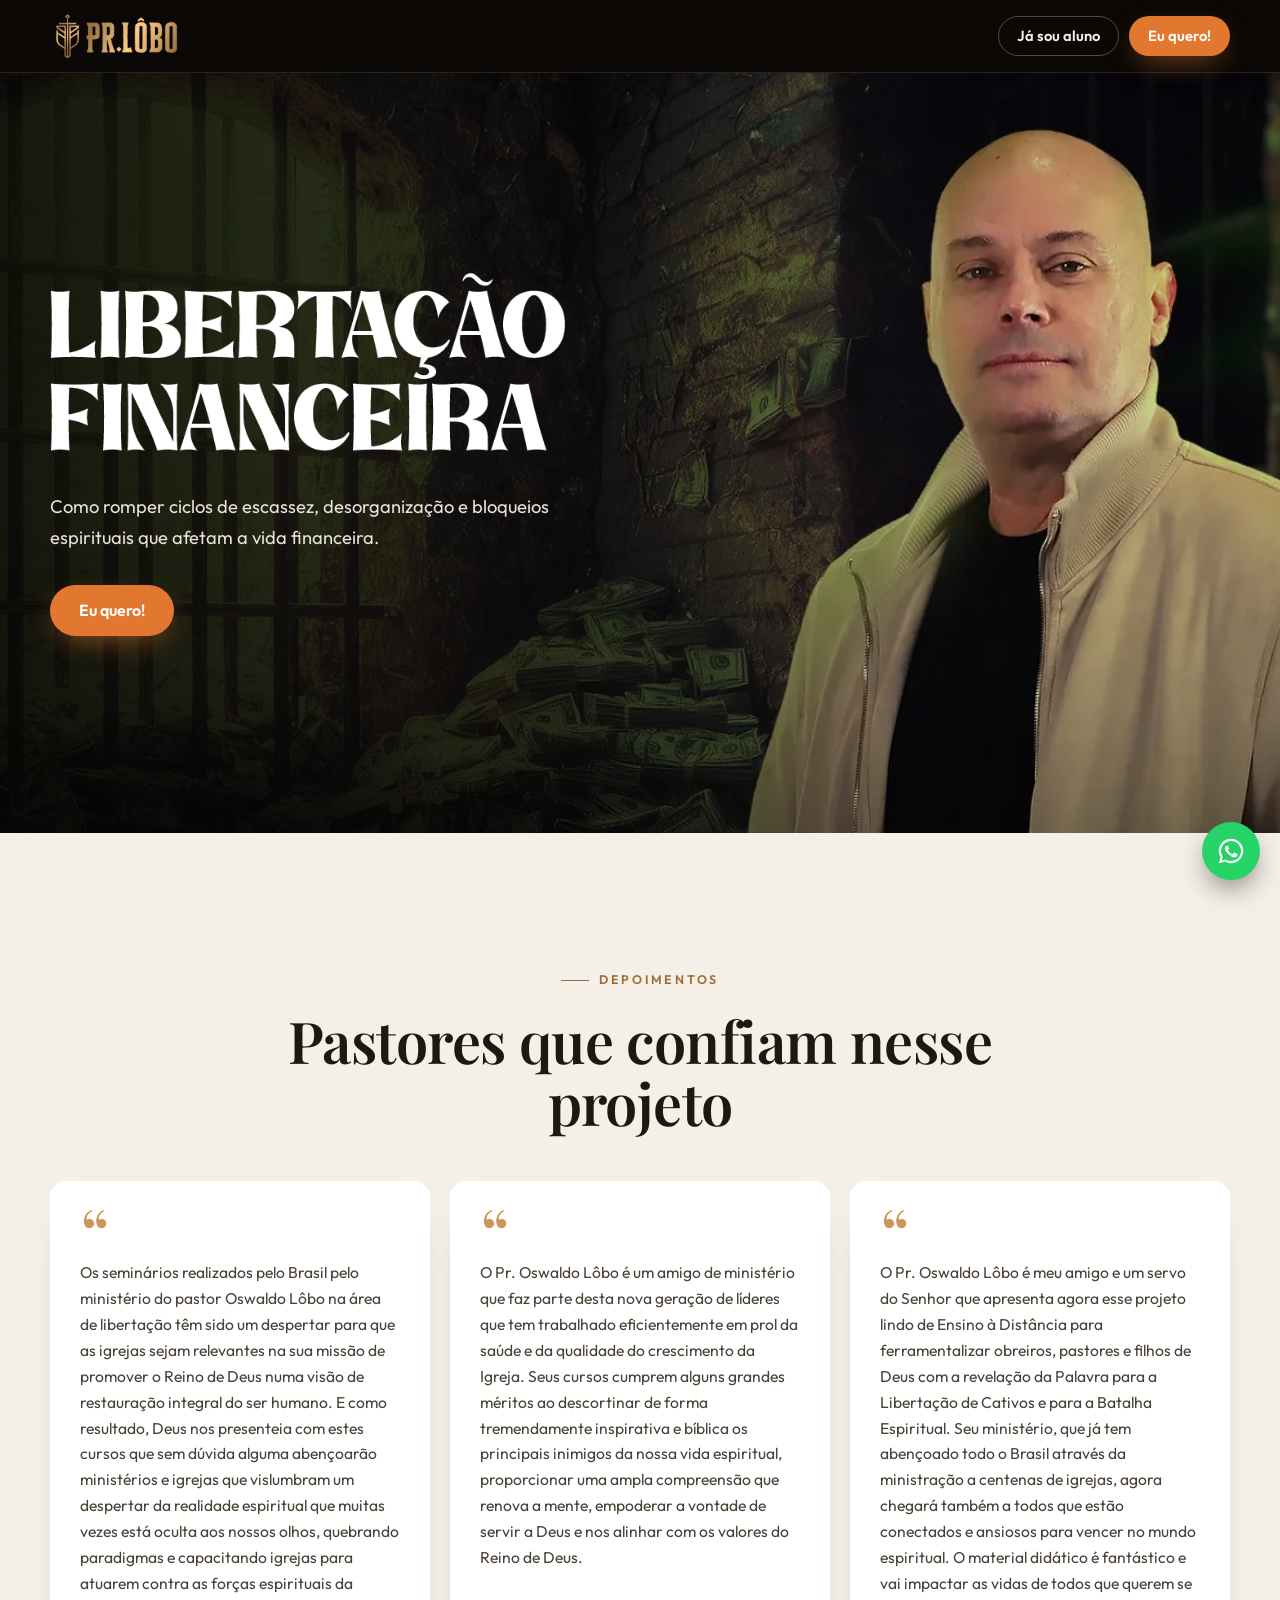
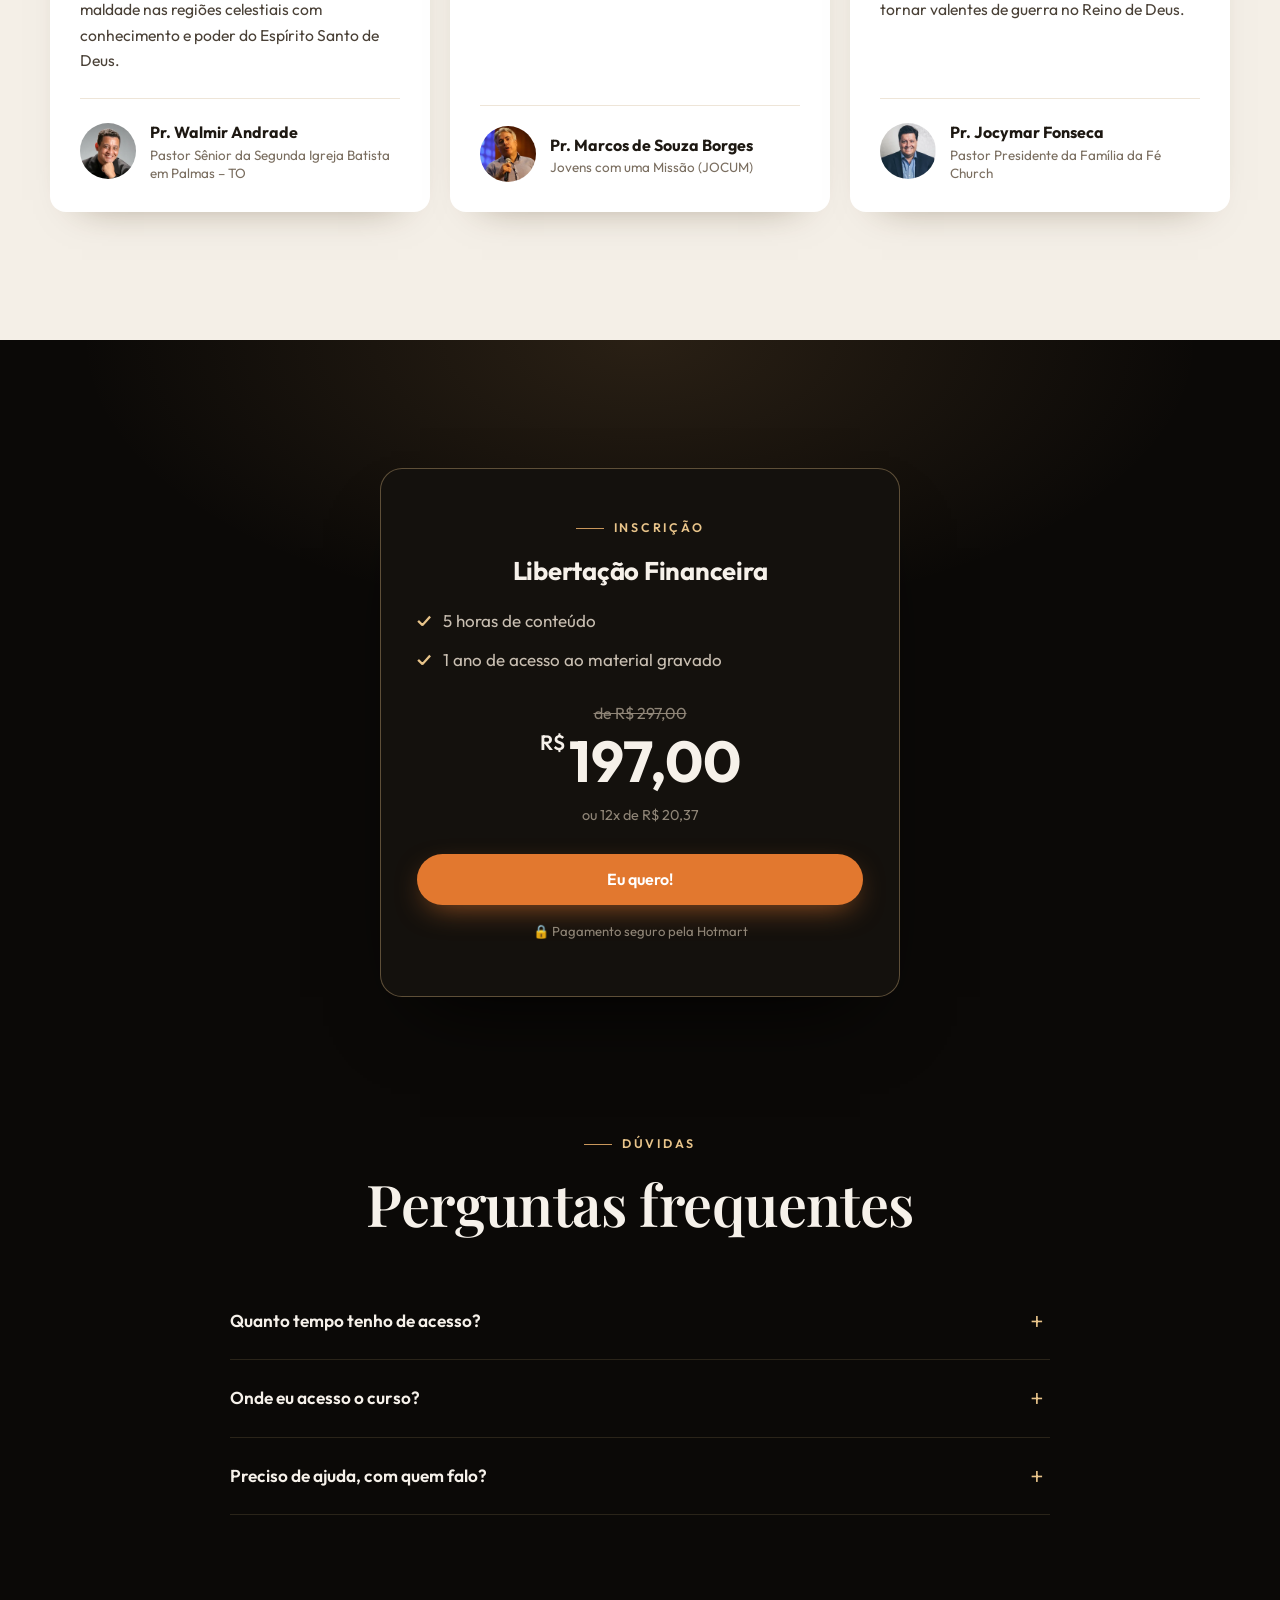
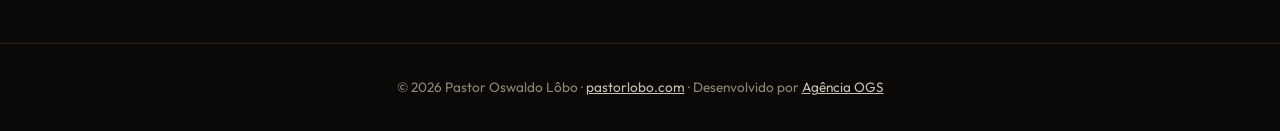
<file: libertacao-financeira/index.html>
<!DOCTYPE html>
<html lang="pt-BR">
<head>
<meta charset="UTF-8">
<meta name="viewport" content="width=device-width, initial-scale=1">
<title>Curso Libertação Financeira — Pr. Oswaldo Lôbo</title>
<meta name="description" content="Curso Libertação Financeira com o Pr. Oswaldo Lôbo: como romper ciclos de escassez, desorganização e bloqueios espirituais que afetam a vida financeira.">
<link rel="canonical" href="https://pastorlobo.com/libertacao-financeira/">

<meta property="og:type" content="website">
<meta property="og:locale" content="pt_BR">
<meta property="og:site_name" content="Pastor Oswaldo Lôbo">
<meta property="og:title" content="Curso Libertação Financeira — Pr. Oswaldo Lôbo">
<meta property="og:description" content="Curso Libertação Financeira com o Pr. Oswaldo Lôbo: como romper ciclos de escassez, desorganização e bloqueios espirituais que afetam a vida financeira.">
<meta property="og:url" content="https://pastorlobo.com/libertacao-financeira/">
<meta property="og:image" content="https://pastorlobo.com/assets/img/lp/financeira-hero.webp">
<meta name="twitter:card" content="summary_large_image">
<meta name="theme-color" content="#0b0907">
<link rel="icon" type="image/png" href="../favicon.png">
<link rel="apple-touch-icon" href="../assets/img/marca/apple-touch-icon.png">
<link rel="preconnect" href="https://fonts.googleapis.com">
<link rel="preconnect" href="https://fonts.gstatic.com" crossorigin>
<link href="https://fonts.googleapis.com/css2?family=Playfair+Display:ital,wght@0,500;0,600;0,700;1,500&family=Outfit:wght@300;400;500;600;700;800&display=swap" rel="stylesheet">
<link rel="stylesheet" href="../assets/css/site.css">
<!-- Google Tag Manager -->
<script>(function(w,d,s,l,i){w[l]=w[l]||[];w[l].push({'gtm.start':
new Date().getTime(),event:'gtm.js'});var f=d.getElementsByTagName(s)[0],
j=d.createElement(s),dl=l!='dataLayer'?'&l='+l:'';j.async=true;j.src=
'https://www.googletagmanager.com/gtm.js?id='+i+dl;f.parentNode.insertBefore(j,f);
})(window,document,'script','dataLayer','GTM-KTB6PNJ8');</script>
<!-- End Google Tag Manager -->
</head>
<body>
<noscript><iframe src="https://www.googletagmanager.com/ns.html?id=GTM-KTB6PNJ8" height="0" width="0" style="display:none;visibility:hidden"></iframe></noscript>
<header class="site-header lp-header">
  <div class="wrap">
    <a class="logo" href="../" aria-label="Pastor Lôbo — início"><img src="../assets/img/marca/logo-pr-lobo.webp" alt="Pr. Lôbo"></a>
    <div style="display:flex;gap:10px">
      <a class="btn btn-ghost btn-sm" href="https://aluno.pastorlobo.com/">Já sou aluno</a>
      <a class="btn btn-cta btn-sm" href="#compre">Eu quero!</a>
    </div>
  </div>
</header>
<main>
<section class="lp-hero"><picture class="hero-bg"><source media="(max-width:760px)" srcset="../assets/img/lp/financeira-hero-mobile.webp"><img src="../assets/img/lp/financeira-hero.webp" alt="" fetchpriority="high"></picture>
  <div class="wrap"><div class="content reveal">
    <h1 class="sr-only">Libertação Financeira</h1>
    <img class="title-img" src="../assets/img/lp/financeira-titulo.webp" alt="Libertação Financeira">
    <p class="lead">Como romper ciclos de escassez, desorganização e bloqueios espirituais que afetam a vida financeira.</p>
    
    <div class="cta-row"><a class="btn btn-cta" href="#compre">Eu quero!</a></div>
  </div></div>
</section>

<section class="testimonials section">
  <div class="wrap">
    <div class="section-head center"><span class="eyebrow">Depoimentos</span><h2 class="display">Pastores que confiam nesse projeto</h2></div>
    <div class="t-grid">
    <article class="t-card reveal">
      <blockquote>Os seminários realizados pelo Brasil pelo ministério do pastor Oswaldo Lôbo na área de libertação têm sido um despertar para que as igrejas sejam relevantes na sua missão de promover o Reino de Deus numa visão de restauração integral do ser humano. E como resultado, Deus nos presenteia com estes cursos que sem dúvida alguma abençoarão ministérios e igrejas que vislumbram um despertar da realidade espiritual que muitas vezes está oculta aos nossos olhos, quebrando paradigmas e capacitando igrejas para atuarem contra as forças espirituais da maldade nas regiões celestiais com conhecimento e poder do Espírito Santo de Deus.</blockquote>
      <div class="t-person"><img src="../assets/img/depoimentos/walmir-andrade.webp" alt="Pr. Walmir Andrade" loading="lazy" width="56" height="56"><div><strong>Pr. Walmir Andrade</strong><span>Pastor Sênior da Segunda Igreja Batista em Palmas – TO</span></div></div>
    </article>
    <article class="t-card reveal">
      <blockquote>O Pr. Oswaldo Lôbo é um amigo de ministério que faz parte desta nova geração de líderes que tem trabalhado eficientemente em prol da saúde e da qualidade do crescimento da Igreja. Seus cursos cumprem alguns grandes méritos ao descortinar de forma tremendamente inspirativa e bíblica os principais inimigos da nossa vida espiritual, proporcionar uma ampla compreensão que renova a mente, empoderar a vontade de servir a Deus e nos alinhar com os valores do Reino de Deus.</blockquote>
      <div class="t-person"><img src="../assets/img/depoimentos/marcos-de-souza-borges.webp" alt="Pr. Marcos de Souza Borges" loading="lazy" width="56" height="56"><div><strong>Pr. Marcos de Souza Borges</strong><span>Jovens com uma Missão (JOCUM)</span></div></div>
    </article>
    <article class="t-card reveal">
      <blockquote>O Pr. Oswaldo Lôbo é meu amigo e um servo do Senhor que apresenta agora esse projeto lindo de Ensino à Distância para ferramentalizar obreiros, pastores e filhos de Deus com a revelação da Palavra para a Libertação de Cativos e para a Batalha Espiritual. Seu ministério, que já tem abençoado todo o Brasil através da ministração a centenas de igrejas, agora chegará também a todos que estão conectados e ansiosos para vencer no mundo espiritual. O material didático é fantástico e vai impactar as vidas de todos que querem se tornar valentes de guerra no Reino de Deus.</blockquote>
      <div class="t-person"><img src="../assets/img/depoimentos/jocymar-fonseca.webp" alt="Pr. Jocymar Fonseca" loading="lazy" width="56" height="56"><div><strong>Pr. Jocymar Fonseca</strong><span>Pastor Presidente da Família da Fé Church</span></div></div>
    </article>
    </div>
  </div>
</section>

<section class="offer section" id="compre">
  <div class="wrap">
    <div class="price-card reveal">
      <span class="eyebrow">Inscrição</span>
      <h3>Libertação Financeira</h3>
      <ul><li>5 horas de conteúdo</li><li>1 ano de acesso ao material gravado</li></ul>
      <div class="price-old">de R$ 297,00</div>
      <div class="price"><small>R$</small>197,00</div>
      <p class="price-note">ou 12x de R$ 20,37</p>
      <a class="btn btn-cta btn-block" href="https://pay.hotmart.com/I104634261F">Eu quero!</a>
      <p class="secure">🔒 Pagamento seguro pela Hotmart</p>
    </div>
  </div>
</section>
<section class="section" style="padding-top:0">
  <div class="wrap">
    <div class="section-head center"><span class="eyebrow">Dúvidas</span><h2 class="display">Perguntas frequentes</h2></div>
<div class="faq">
  <details><summary>Quanto tempo tenho de acesso?</summary><p>Você terá acesso a este curso por 1 ano.</p></details>
  <details><summary>Onde eu acesso o curso?</summary><p>Guarde o e-mail que você usou na compra — é com ele que você acessa o curso.</p><p>Entre em <a href="https://aluno.pastorlobo.com/">aluno.pastorlobo.com</a>, coloque seu e-mail de compra no canto superior direito e você receberá um código de acesso por e-mail.</p><p>Pronto! Agora é só procurar na lista o curso <strong>Libertação Financeira</strong>.</p></details>
  <details><summary>Preciso de ajuda, com quem falo?</summary><p>Fale com a nossa equipe pelo <a href="https://wa.me/5541998643307" target="_blank" rel="noopener">WhatsApp (41) 99864-3307</a>, de segunda a sexta, das 8h às 17h.</p></details>
</div>
  </div>
</section>
</main>
<footer class="mini-footer"><div class="wrap">© <span data-year>2026</span> Pastor Oswaldo Lôbo · <a href="../">pastorlobo.com</a> · Desenvolvido por <a href="https://agenciaogs.com.br/" target="_blank" rel="noopener">Agência OGS</a></div></footer>
<a class="wa-float" href="https://wa.me/5541998643307?text=Ol%C3%A1%21%20Tenho%20uma%20d%C3%BAvida%20sobre%20o%20curso%20Liberta%C3%A7%C3%A3o%20Financeira." target="_blank" rel="noopener" aria-label="Falar no WhatsApp"><svg viewBox="0 0 32 32"><path d="M16 3a13 13 0 0 0-11.2 19.6L3 29l6.6-1.7A13 13 0 1 0 16 3zm0 23.7a10.7 10.7 0 0 1-5.5-1.5l-.4-.2-3.9 1 1-3.8-.2-.4A10.7 10.7 0 1 1 16 26.7zm5.9-8c-.3-.2-1.9-.9-2.2-1s-.5-.2-.7.2-.8 1-1 1.2-.4.2-.7.1a8.8 8.8 0 0 1-4.4-3.8c-.3-.6.3-.5 1-1.7.1-.2 0-.4 0-.5l-1-2.4c-.3-.6-.5-.5-.7-.5h-.6a1.2 1.2 0 0 0-.9.4 3.7 3.7 0 0 0-1.1 2.7 6.4 6.4 0 0 0 1.3 3.4 14.7 14.7 0 0 0 5.6 5c2.1.9 2.9 1 4 .8a3.4 3.4 0 0 0 2.2-1.6 2.8 2.8 0 0 0 .2-1.6c-.1-.2-.3-.3-.7-.5z"/></svg></a>
<script src="../assets/js/site.js" defer></script>
</body>
</html>
</file>
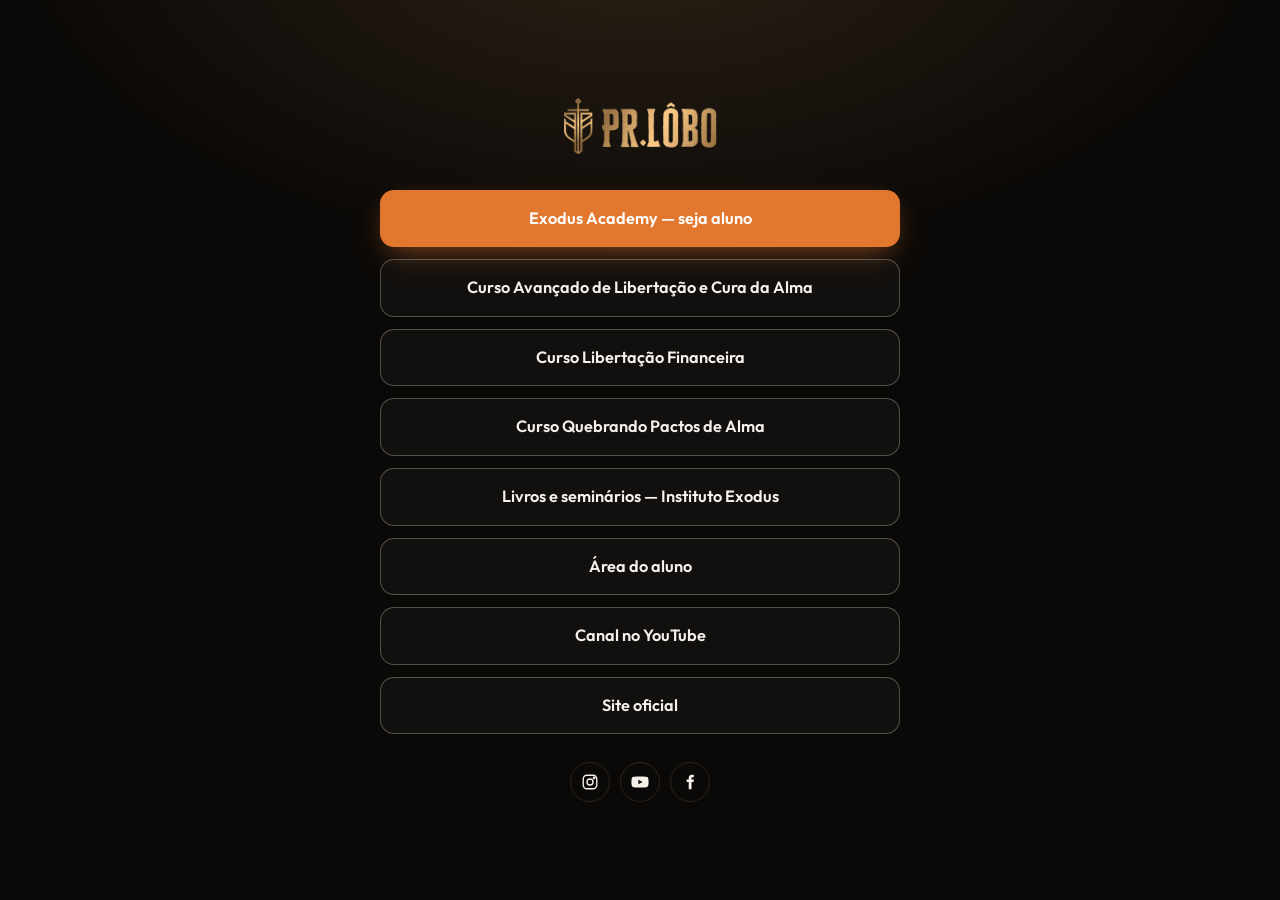
<file: links/index.html>
<!DOCTYPE html>
<html lang="pt-BR">
<head>
<meta charset="UTF-8">
<meta name="viewport" content="width=device-width, initial-scale=1">
<title>Links — Pastor Oswaldo Lôbo</title>
<meta name="description" content="Links oficiais do Pr. Oswaldo Lôbo: cursos, livros, área do aluno e redes sociais.">
<link rel="canonical" href="https://pastorlobo.com/links/">

<meta property="og:type" content="website">
<meta property="og:locale" content="pt_BR">
<meta property="og:site_name" content="Pastor Oswaldo Lôbo">
<meta property="og:title" content="Links — Pastor Oswaldo Lôbo">
<meta property="og:description" content="Links oficiais do Pr. Oswaldo Lôbo: cursos, livros, área do aluno e redes sociais.">
<meta property="og:url" content="https://pastorlobo.com/links/">
<meta property="og:image" content="https://pastorlobo.com/assets/img/marca/og-image.jpg">
<meta name="twitter:card" content="summary_large_image">
<meta name="theme-color" content="#0b0907">
<link rel="icon" type="image/png" href="../favicon.png">
<link rel="apple-touch-icon" href="../assets/img/marca/apple-touch-icon.png">
<link rel="preconnect" href="https://fonts.googleapis.com">
<link rel="preconnect" href="https://fonts.gstatic.com" crossorigin>
<link href="https://fonts.googleapis.com/css2?family=Playfair+Display:ital,wght@0,500;0,600;0,700;1,500&family=Outfit:wght@300;400;500;600;700;800&display=swap" rel="stylesheet">
<link rel="stylesheet" href="../assets/css/site.css">
<!-- Google Tag Manager -->
<script>(function(w,d,s,l,i){w[l]=w[l]||[];w[l].push({'gtm.start':
new Date().getTime(),event:'gtm.js'});var f=d.getElementsByTagName(s)[0],
j=d.createElement(s),dl=l!='dataLayer'?'&l='+l:'';j.async=true;j.src=
'https://www.googletagmanager.com/gtm.js?id='+i+dl;f.parentNode.insertBefore(j,f);
})(window,document,'script','dataLayer','GTM-KTB6PNJ8');</script>
<!-- End Google Tag Manager -->
</head>
<body>
<noscript><iframe src="https://www.googletagmanager.com/ns.html?id=GTM-KTB6PNJ8" height="0" width="0" style="display:none;visibility:hidden"></iframe></noscript>
<main class="simple"><div class="simple-box">
<img class="logo-top" src="../assets/img/marca/logo-pr-lobo.webp" alt="Pr. Lôbo">
<div class="stack">
  <a class="btn btn-cta" href="../exodus-academy/">Exodus Academy — seja aluno</a>
  <a class="btn btn-ghost" href="../libertacao-e-cura-da-alma/">Curso Avançado de Libertação e Cura da Alma</a>
  <a class="btn btn-ghost" href="../libertacao-financeira/">Curso Libertação Financeira</a>
  <a class="btn btn-ghost" href="../curso-quebrando-pactos-de-alma/">Curso Quebrando Pactos de Alma</a>
  <a class="btn btn-ghost" href="https://www.institutoexodus.com/" target="_blank" rel="noopener">Livros e seminários — Instituto Exodus</a>
  <a class="btn btn-ghost" href="https://aluno.pastorlobo.com/">Área do aluno</a>
  <a class="btn btn-ghost" href="https://www.youtube.com/@pastorlobo" target="_blank" rel="noopener">Canal no YouTube</a>
  <a class="btn btn-ghost" href="../">Site oficial</a>
</div>
<div class="socials" style="justify-content:center;margin-top:28px">
  <a href="https://www.instagram.com/proswaldolobo" target="_blank" rel="noopener" aria-label="Instagram"><svg viewBox="0 0 24 24" fill="none" stroke="currentColor" stroke-width="1.8"><rect x="3" y="3" width="18" height="18" rx="5"/><circle cx="12" cy="12" r="4"/><circle cx="17.5" cy="6.5" r="1" fill="currentColor"/></svg></a>
  <a href="https://www.youtube.com/@pastorlobo" target="_blank" rel="noopener" aria-label="YouTube"><svg viewBox="0 0 24 24" fill="currentColor"><path d="M23 7.2a3 3 0 0 0-2.1-2.1C19 4.6 12 4.6 12 4.6s-7 0-8.9.5A3 3 0 0 0 1 7.2 31 31 0 0 0 .5 12a31 31 0 0 0 .5 4.8 3 3 0 0 0 2.1 2.1c1.9.5 8.9.5 8.9.5s7 0 8.9-.5a3 3 0 0 0 2.1-2.1 31 31 0 0 0 .5-4.8 31 31 0 0 0-.5-4.8zM9.8 15.1V8.9l5.8 3.1-5.8 3.1z"/></svg></a>
  <a href="https://www.facebook.com/ministeriodelibertacao" target="_blank" rel="noopener" aria-label="Facebook"><svg viewBox="0 0 24 24" fill="currentColor"><path d="M14 8.5V6.8c0-.8.2-1.3 1.4-1.3H17V2.3c-.3 0-1.3-.1-2.5-.1-2.5 0-4.2 1.5-4.2 4.3v2H7.5V12h2.8v9.8H14V12h2.8l.4-3.5H14z"/></svg></a>
</div>
</div></main>
<script src="../assets/js/site.js" defer></script>
</body>
</html>
</file>
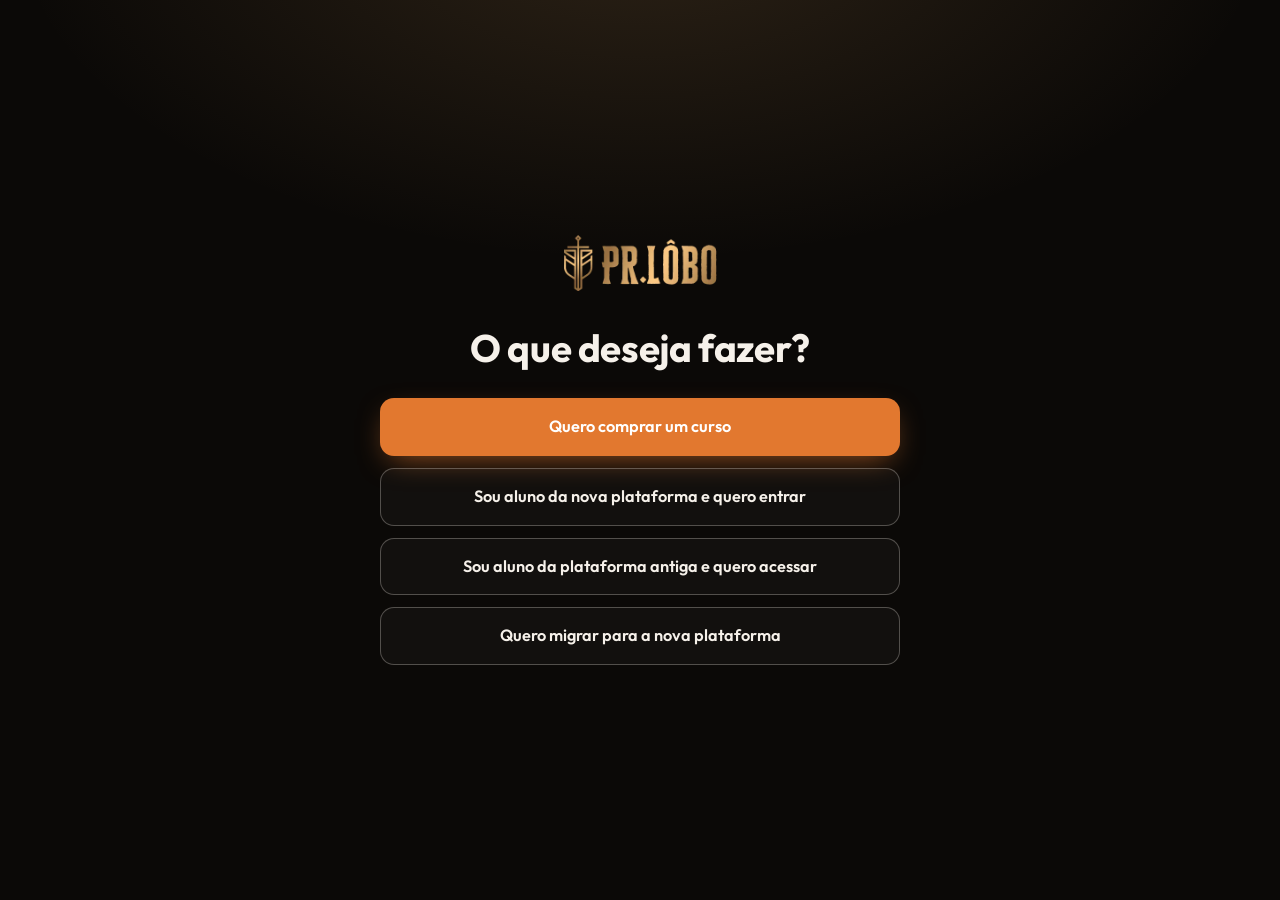
<file: o-que-deseja-fazer/index.html>
<!DOCTYPE html>
<html lang="pt-BR">
<head>
<meta charset="UTF-8">
<meta name="viewport" content="width=device-width, initial-scale=1">
<title>O que deseja fazer? — Pastor Lôbo</title>
<meta name="description" content="Pastor Oswaldo Lôbo">
<link rel="canonical" href="https://pastorlobo.com/o-que-deseja-fazer/">
<meta name="robots" content="noindex">
<meta property="og:type" content="website">
<meta property="og:locale" content="pt_BR">
<meta property="og:site_name" content="Pastor Oswaldo Lôbo">
<meta property="og:title" content="O que deseja fazer? — Pastor Lôbo">
<meta property="og:description" content="Pastor Oswaldo Lôbo">
<meta property="og:url" content="https://pastorlobo.com/o-que-deseja-fazer/">
<meta property="og:image" content="https://pastorlobo.com/assets/img/marca/og-image.jpg">
<meta name="twitter:card" content="summary_large_image">
<meta name="theme-color" content="#0b0907">
<link rel="icon" type="image/png" href="../favicon.png">
<link rel="apple-touch-icon" href="../assets/img/marca/apple-touch-icon.png">
<link rel="preconnect" href="https://fonts.googleapis.com">
<link rel="preconnect" href="https://fonts.gstatic.com" crossorigin>
<link href="https://fonts.googleapis.com/css2?family=Playfair+Display:ital,wght@0,500;0,600;0,700;1,500&family=Outfit:wght@300;400;500;600;700;800&display=swap" rel="stylesheet">
<link rel="stylesheet" href="../assets/css/site.css">
<!-- Google Tag Manager -->
<script>(function(w,d,s,l,i){w[l]=w[l]||[];w[l].push({'gtm.start':
new Date().getTime(),event:'gtm.js'});var f=d.getElementsByTagName(s)[0],
j=d.createElement(s),dl=l!='dataLayer'?'&l='+l:'';j.async=true;j.src=
'https://www.googletagmanager.com/gtm.js?id='+i+dl;f.parentNode.insertBefore(j,f);
})(window,document,'script','dataLayer','GTM-KTB6PNJ8');</script>
<!-- End Google Tag Manager -->
</head>
<body>
<noscript><iframe src="https://www.googletagmanager.com/ns.html?id=GTM-KTB6PNJ8" height="0" width="0" style="display:none;visibility:hidden"></iframe></noscript>
<main class="simple"><div class="simple-box">
<a href="../"><img class="logo-top" src="../assets/img/marca/logo-pr-lobo.webp" alt="Pr. Lôbo"></a>
<h1>O que deseja fazer?</h1>
<div class="stack">
  <a class="btn btn-cta" href="../exodus-academy/">Quero comprar um curso</a>
  <a class="btn btn-ghost" href="https://aluno.pastorlobo.com">Sou aluno da nova plataforma e quero entrar</a>
  <a class="btn btn-ghost" href="https://pastorlobo.eadbox.com">Sou aluno da plataforma antiga e quero acessar</a>
  <a class="btn btn-ghost" href="https://wa.me/5541998643307?text=Ol%C3%A1!%20Quero%20migrar%20para%20a%20nova%20plataforma." target="_blank" rel="noopener">Quero migrar para a nova plataforma</a>
</div>
</div></main>
<script src="../assets/js/site.js" defer></script>
</body>
</html>
</file>
<file: assets/css/site.css>
/* =========================================================
   Pastor Oswaldo Lôbo — site estático
   Paleta: preto quente + dourado (da logo) + laranja (CTA)
   ========================================================= */
:root{
  --bg:#0b0907;
  --bg-2:#14110d;
  --bg-3:#1c1813;
  --line:rgba(232,196,138,.14);
  --ink:#f6f1ea;
  --ink-2:#c9bfb2;
  --ink-3:#8f8577;
  --gold:#c9975b;
  --gold-2:#e8c48a;
  --gold-grad:linear-gradient(135deg,#f3d39b 0%,#c9975b 45%,#9c6b37 100%);
  --cta:#e2782f;
  --cta-2:#f08b42;
  --red:#c0352f;
  --paper:#f4efe7;
  --paper-ink:#1d1812;
  --radius:16px;
  --wrap:1180px;
  --sans:"Outfit",system-ui,-apple-system,"Segoe UI",sans-serif;
  --serif:"Playfair Display",Georgia,serif;
}
*{box-sizing:border-box}
html{scroll-behavior:smooth;scroll-padding-top:88px}
body{margin:0;background:var(--bg);color:var(--ink);font-family:var(--sans);font-size:17px;line-height:1.65;-webkit-font-smoothing:antialiased}
img{max-width:100%;height:auto;display:block}
a{color:inherit}
:focus-visible{outline:2px solid var(--gold-2);outline-offset:3px}
.wrap{width:min(var(--wrap),100% - 40px);margin-inline:auto}
.sr-only{position:absolute;width:1px;height:1px;overflow:hidden;clip:rect(0 0 0 0)}

/* ---------- Tipografia ---------- */
h1,h2,h3,h4{line-height:1.12;margin:0 0 .5em;font-weight:700;letter-spacing:-.01em}
.display{font-family:var(--serif);font-weight:600;letter-spacing:-.01em;line-height:1.08}
.eyebrow{display:inline-flex;align-items:center;gap:10px;font-size:.78rem;font-weight:600;letter-spacing:.22em;text-transform:uppercase;color:var(--gold-2);margin-bottom:18px}
.eyebrow::before{content:"";width:28px;height:1px;background:var(--gold)}
.gold-text{background:var(--gold-grad);-webkit-background-clip:text;background-clip:text;color:transparent}
.lead{font-size:1.15rem;color:var(--ink-2);max-width:60ch}
.muted{color:var(--ink-3)}
section{position:relative}
.section{padding:clamp(72px,10vw,128px) 0}
.section-head{max-width:720px;margin-bottom:48px}
.section-head h2{font-size:clamp(2.2rem,4.6vw,3.6rem)}
.center{text-align:center;margin-inline:auto}
.center .eyebrow{justify-content:center}

/* ---------- Botões ---------- */
.btn{white-space:nowrap;display:inline-flex;align-items:center;justify-content:center;gap:10px;padding:15px 28px;border-radius:999px;font-weight:600;font-size:1rem;text-decoration:none;border:1px solid transparent;cursor:pointer;transition:transform .2s,background .2s,border-color .2s,box-shadow .2s;font-family:inherit;line-height:1.2}
.btn:hover{transform:translateY(-2px)}
.btn-cta{background:var(--cta);color:#fff;box-shadow:0 10px 30px -10px rgba(226,120,47,.7)}
.btn-cta:hover{background:var(--cta-2)}
.btn-gold{background:var(--gold-grad);color:#1a1209}
.btn-ghost{border-color:rgba(246,241,234,.28);color:var(--ink)}
.btn-ghost:hover{border-color:var(--gold-2);color:var(--gold-2)}
.btn-dark{background:#1d1812;color:#fff}
.btn-sm{padding:10px 18px;font-size:.92rem}
.btn-block{width:100%}
.btn svg{width:18px;height:18px}

/* ---------- Header ---------- */
.site-header{position:sticky;top:0;z-index:50;background:rgba(11,9,7,.82);backdrop-filter:blur(14px);-webkit-backdrop-filter:blur(14px);border-bottom:1px solid var(--line)}
.site-header .wrap{display:flex;align-items:center;justify-content:space-between;gap:24px;height:76px}
.logo img{height:44px;width:auto}
.nav{display:flex;align-items:center;gap:6px}
.nav a{text-decoration:none;font-size:.95rem;color:var(--ink-2);padding:8px 12px;border-radius:8px;transition:color .2s}
.nav a:hover{color:var(--gold-2)}
.nav .btn{margin-left:6px;color:#fff}
.nav .btn-ghost{color:var(--ink)}
.menu-toggle{display:none;background:none;border:1px solid var(--line);color:var(--ink);width:44px;height:44px;border-radius:10px;cursor:pointer}
.menu-toggle span{display:block;width:18px;height:2px;background:currentColor;margin:4px auto;transition:.2s}
@media (max-width:980px){
  .menu-toggle{display:block}
  .nav{position:fixed;inset:76px 0 auto 0;background:var(--bg);flex-direction:column;align-items:stretch;padding:16px 20px 28px;border-bottom:1px solid var(--line);transform:translateY(-120%);visibility:hidden;transition:transform .3s,visibility .3s;max-height:calc(100vh - 76px);overflow:auto}
  .nav.open{transform:none;visibility:visible}
  .nav a{padding:14px 8px;font-size:1.05rem;border-bottom:1px solid var(--line)}
  .nav .btn{margin:12px 0 0;border-bottom:none}
  body.menu-open .menu-toggle span:nth-child(1){transform:translateY(6px) rotate(45deg)}
  body.menu-open .menu-toggle span:nth-child(2){opacity:0}
  body.menu-open .menu-toggle span:nth-child(3){transform:translateY(-6px) rotate(-45deg)}
}

/* ---------- Carrossel de banners ---------- */
.slider{position:relative;overflow:hidden;background:#000}
.slides{display:flex;transition:transform .7s cubic-bezier(.65,0,.35,1)}
.slide{flex:0 0 100%;display:block}
.slide img{width:100%;aspect-ratio:1920/700;object-fit:cover}
.slider-btn{position:absolute;top:50%;transform:translateY(-50%);width:46px;height:46px;border-radius:50%;border:1px solid rgba(255,255,255,.3);background:rgba(0,0,0,.35);color:#fff;font-size:22px;cursor:pointer;display:grid;place-items:center;backdrop-filter:blur(6px)}
.slider-btn:hover{background:rgba(0,0,0,.6)}
.slider-btn.prev{left:20px}.slider-btn.next{right:20px}
.dots{position:absolute;bottom:16px;left:0;right:0;display:flex;justify-content:center;gap:8px}
.dots button{position:relative;width:9px;height:9px;border-radius:99px;border:none;background:rgba(255,255,255,.45);cursor:pointer;padding:0;transition:width .3s,background .3s}
.dots button::before{content:"";position:absolute;inset:-10px -4px}
.dots button.active{width:28px;background:var(--gold-2)}
@media (max-width:700px){.slider-btn{display:none}.dots{bottom:8px}}

/* ---------- Hero Exodus (home) ---------- */
.academy-band{background:radial-gradient(1200px 500px at 80% 50%,rgba(201,151,91,.14),transparent 60%),var(--bg)}
.split{display:grid;grid-template-columns:1.05fr 1fr;gap:clamp(32px,6vw,80px);align-items:center}
.split.reverse > :first-child{order:2}
@media (max-width:900px){.split{grid-template-columns:1fr}.split.reverse > :first-child{order:0}}
.academy-band h2{font-size:clamp(2.4rem,5vw,4rem)}
.cta-row{display:flex;flex-wrap:wrap;gap:12px;margin-top:32px}
.checks{list-style:none;padding:0;margin:28px 0 0;display:grid;gap:10px}
.checks li{display:flex;gap:12px;align-items:flex-start;color:var(--ink-2)}
.checks li::before{content:"";flex:0 0 20px;height:20px;margin-top:3px;border-radius:50%;background:var(--gold-grad) center/12px no-repeat;-webkit-mask:none;box-shadow:inset 0 0 0 5px rgba(11,9,7,.0)}
.checks li::before{background:radial-gradient(circle,#1a1209 0 3px,transparent 3.5px),var(--gold-grad)}

/* ---------- Cursos (grade de capas) ---------- */
.courses{background:var(--bg-2);border-block:1px solid var(--line)}
.course-grid{display:grid;grid-template-columns:repeat(5,1fr);gap:18px}
@media (max-width:1000px){.course-grid{grid-template-columns:repeat(4,1fr)}}
@media (max-width:760px){.course-grid{display:flex;overflow-x:auto;scroll-snap-type:x mandatory;gap:14px;padding-bottom:12px;margin-inline:-20px;padding-inline:20px}.course-grid > *{flex:0 0 58%;scroll-snap-align:start}}
.course-card{position:relative;border-radius:14px;overflow:hidden;background:#000;aspect-ratio:720/1040;text-decoration:none;display:block;box-shadow:0 20px 40px -24px #000;transition:transform .3s,box-shadow .3s}
.course-card:hover{transform:translateY(-4px);box-shadow:0 26px 44px -22px rgba(201,151,91,.45)}
.course-card img{width:100%;height:100%;object-fit:cover;transition:transform .5s}
.course-card:hover img{transform:scale(1.05)}
.course-card::after{content:"";position:absolute;inset:0;border-radius:inherit;box-shadow:inset 0 0 0 1px rgba(232,196,138,.18);transition:box-shadow .3s}
.course-card:hover::after{box-shadow:inset 0 0 0 1px rgba(232,196,138,.6)}

/* ---------- Livros ---------- */
.books{background:var(--paper);color:var(--paper-ink)}
.books .eyebrow{color:#9c6b37}
.books .eyebrow::before{background:#9c6b37}
.book-grid{display:grid;grid-template-columns:repeat(5,1fr);gap:22px}
@media (max-width:1000px){.book-grid{grid-template-columns:repeat(3,1fr)}}
@media (max-width:620px){.book-grid{grid-template-columns:repeat(2,1fr);gap:14px}}
.book{background:#fff;border-radius:14px;padding:18px 16px 16px;display:flex;flex-direction:column;box-shadow:0 1px 0 rgba(0,0,0,.04),0 20px 40px -30px rgba(60,40,10,.5);transition:transform .25s}
.book:hover{transform:translateY(-4px)}
.book-cover{background:linear-gradient(180deg,#efe8dc,#e4dacb);border-radius:10px;aspect-ratio:1/1;display:grid;place-items:center;padding:14px;margin-bottom:14px}
.book-cover img{max-height:100%;width:auto;filter:drop-shadow(0 10px 14px rgba(0,0,0,.25))}
.book h3{font-size:1rem;font-weight:600;margin:0 0 2px;line-height:1.3}
.book small{color:#7a6e60;font-size:.82rem;margin-bottom:14px}
.book .btn{margin-top:auto;padding:10px 14px;font-size:.9rem}
.book .soon{margin-top:auto;text-align:center;font-size:.85rem;color:#7a6e60;border:1px dashed #cdbfa9;border-radius:999px;padding:9px}

/* ---------- Sobre ---------- */
.about{overflow:hidden}
.about::before{content:"";position:absolute;inset:auto -10% -40% auto;width:60%;height:80%;background:url(../img/marca/overlay-dourado.webp) center/contain no-repeat;opacity:.35;pointer-events:none}
.about-photo{position:relative;max-width:480px;margin-inline:auto}
.about h2{font-size:clamp(2.6rem,5vw,4.2rem)}
.about p{color:var(--ink-2)}
.facts{display:grid;grid-template-columns:repeat(3,1fr);gap:14px;margin-top:32px}
.fact{border:1px solid var(--line);border-radius:12px;padding:16px;background:rgba(255,255,255,.02)}
.fact strong{display:block;font-family:var(--serif);font-size:1.8rem;line-height:1;color:var(--gold-2)}
.fact span{font-size:.85rem;color:var(--ink-3)}
@media (max-width:560px){.facts{grid-template-columns:1fr 1fr}}

/* ---------- YouTube ---------- */
.yt{background:var(--bg-2);border-top:1px solid var(--line)}
.video-grid{display:grid;grid-template-columns:repeat(3,1fr);gap:20px;margin-top:48px}
@media (max-width:860px){.video-grid{grid-template-columns:1fr}}
.yt-lite{position:relative;aspect-ratio:16/9;border-radius:14px;overflow:hidden;background:#000 center/cover no-repeat;cursor:pointer;border:1px solid var(--line)}
.yt-lite::before{content:"";position:absolute;inset:0;background:linear-gradient(180deg,transparent 40%,rgba(0,0,0,.55))}
.yt-lite button{position:absolute;inset:0;margin:auto;width:68px;height:48px;border:none;border-radius:14px;background:#e62117;cursor:pointer;opacity:.92;transition:transform .2s}
.yt-lite:hover button{transform:scale(1.08);opacity:1}
.yt-lite button::after{content:"";position:absolute;inset:0;margin:auto;width:0;height:0;border-style:solid;border-width:10px 0 10px 17px;border-color:transparent transparent transparent #fff;transform:translateX(2px)}
.yt-lite iframe{position:absolute;inset:0;width:100%;height:100%;border:0}

/* ---------- IBBR ---------- */
.church{background:linear-gradient(90deg,rgba(11,9,7,.94) 0%,rgba(11,9,7,.8) 50%,rgba(11,9,7,.35) 100%),url(../img/marca/igreja.webp) center/cover no-repeat}
.church .logo-ibbr{height:72px;width:auto;margin-bottom:28px}
.church h2{font-size:clamp(2rem,4vw,3.2rem)}
.church p{color:var(--ink-2);max-width:62ch}

/* ---------- Contato / Agenda ---------- */
.contact-cards{display:grid;grid-template-columns:repeat(3,1fr);gap:18px}
@media (max-width:860px){.contact-cards{grid-template-columns:1fr}}
.card{border:1px solid var(--line);border-radius:var(--radius);padding:28px;background:var(--bg-2);text-decoration:none;display:block;transition:border-color .2s,transform .2s}
a.card:hover{border-color:var(--gold);transform:translateY(-3px)}
.card h3{font-size:1.2rem;margin-bottom:6px}
.card p{margin:0;color:var(--ink-2);font-size:.98rem}
.card .ico{width:44px;height:44px;border-radius:12px;display:grid;place-items:center;background:rgba(201,151,91,.12);color:var(--gold-2);margin-bottom:18px}
.card .ico svg{width:22px;height:22px}

/* ---------- Footer ---------- */
.site-footer{background:#070605;border-top:1px solid var(--line);padding:64px 0 28px;color:var(--ink-3);font-size:.95rem}
.footer-grid{display:grid;grid-template-columns:1.4fr 1fr 1fr 1fr;gap:32px}
@media (max-width:860px){.footer-grid{grid-template-columns:1fr 1fr}}
@media (max-width:520px){.footer-grid{grid-template-columns:1fr}}
.site-footer h4{color:var(--ink);font-size:.82rem;letter-spacing:.18em;text-transform:uppercase;margin-bottom:16px}
.site-footer ul{list-style:none;margin:0;padding:0;display:grid;gap:8px}
.site-footer a{text-decoration:none;color:var(--ink-2)}
.site-footer a:hover{color:var(--gold-2)}
.socials{display:flex;gap:10px;margin-top:18px}
.socials a{width:40px;height:40px;border-radius:50%;border:1px solid var(--line);display:grid;place-items:center}
.socials svg{width:18px;height:18px}
.footer-bottom{border-top:1px solid var(--line);margin-top:48px;padding-top:24px;display:flex;justify-content:space-between;gap:16px;flex-wrap:wrap;font-size:.85rem}
.footer-bottom a{color:var(--ink)}

/* ---------- WhatsApp flutuante ---------- */
.wa-float{position:fixed;right:20px;bottom:20px;z-index:60;width:58px;height:58px;border-radius:50%;background:#25d366;display:grid;place-items:center;box-shadow:0 12px 30px -8px rgba(0,0,0,.6);transition:transform .2s}
.wa-float:hover{transform:scale(1.07)}
.wa-float svg{width:30px;height:30px;fill:#fff}

/* =========================================================
   LANDING PAGES
   ========================================================= */
.lp-header .wrap{height:72px}
@media (max-width:520px){.lp-header .btn-ghost{display:none}.lp-header .logo img{height:38px}}
.stack .btn,.book .btn,.price-card .btn{white-space:normal;text-align:center}
.lp-hero{position:relative;min-height:min(86vh,760px);display:flex;align-items:center;background:#000;overflow:hidden}
.hero-bg,.hero-bg img{position:absolute;inset:0;width:100%;height:100%}
.hero-bg img{object-fit:cover;object-position:center}
.lp-hero::before{content:"";position:absolute;inset:0;z-index:1;background:linear-gradient(90deg,rgba(0,0,0,.82) 0%,rgba(0,0,0,.55) 45%,rgba(0,0,0,0) 75%)}
.lp-hero .wrap{position:relative;z-index:2;padding:72px 0}
.lp-hero .content{max-width:560px}
.lp-hero .title-img{max-width:min(520px,100%);margin-bottom:22px}
.lp-hero h1{font-size:clamp(2.6rem,6vw,4.6rem)}
.lp-hero .lead{color:#e9e1d6}
@media (max-width:760px){
  .lp-hero{align-items:flex-end;min-height:92vh}
  .hero-bg img{object-position:center top}
  .lp-hero::before{background:linear-gradient(0deg,rgba(0,0,0,.95) 0%,rgba(0,0,0,.7) 40%,rgba(0,0,0,0) 70%)}
  .lp-hero .wrap{padding:40px 0}
}
.bonus{display:flex;align-items:center;gap:16px;margin:8px 0 26px}
.bonus img{max-width:340px}

.features{display:grid;grid-template-columns:repeat(5,1fr);gap:16px}
@media (max-width:1000px){.features{grid-template-columns:repeat(3,1fr)}}
@media (max-width:600px){.features{grid-template-columns:1fr 1fr}}
.feature{background:var(--bg-2);border:1px solid var(--line);border-radius:14px;padding:22px}
.feature .num{width:38px;height:38px;border-radius:50%;background:var(--gold-grad);color:#1a1209;font-weight:700;display:grid;place-items:center;margin-bottom:14px}
.feature h3{font-size:1.05rem;margin-bottom:4px}
.feature p{margin:0;font-size:.92rem;color:var(--ink-3)}

.testimonials{background:var(--paper);color:var(--paper-ink)}
.testimonials .eyebrow{color:#9c6b37}.testimonials .eyebrow::before{background:#9c6b37}
.t-grid{display:grid;grid-template-columns:repeat(3,1fr);gap:20px}
@media (max-width:900px){.t-grid{grid-template-columns:1fr}}
.t-card{background:#fff;border-radius:var(--radius);padding:30px;display:flex;flex-direction:column;box-shadow:0 20px 40px -32px rgba(60,40,10,.55)}
.t-card blockquote{margin:0 0 24px;font-size:.98rem;color:#4a4137;position:relative}
.t-card blockquote::before{content:"“";font-family:var(--serif);font-size:4.5rem;line-height:.6;color:var(--gold);display:block;margin-bottom:6px}
.t-person{display:flex;align-items:center;gap:14px;margin-top:auto;padding-top:20px;border-top:1px solid #eee5d8}
.t-person img{width:56px;height:56px;border-radius:50%;object-fit:cover}
.t-person strong{display:block;font-size:1rem}
.t-person span{font-size:.84rem;color:#7a6e60;line-height:1.35;display:block}

.offer{background:radial-gradient(800px 400px at 50% 0%,rgba(201,151,91,.16),transparent 70%),var(--bg)}
.price-card{max-width:520px;margin-inline:auto;background:var(--bg-2);border:1px solid rgba(232,196,138,.35);border-radius:22px;padding:40px 36px;text-align:center;box-shadow:0 40px 80px -40px #000}
.price-card h3{font-size:1.6rem;margin-bottom:22px}
.price-card ul{list-style:none;padding:0;margin:0 0 26px;text-align:left;display:grid;gap:10px}
.price-card li{display:flex;gap:12px;color:var(--ink-2)}
.price-card li::before{content:"✓";color:var(--gold-2);font-weight:700}
.price-card li.plus::before{color:#5fd38a}
.price-old{color:var(--ink-3);text-decoration:line-through;font-size:1rem}
.price{font-size:3.6rem;font-weight:700;line-height:1;margin:6px 0}
.price small{font-size:1.3rem;font-weight:600;vertical-align:top;margin-right:4px}
.price-note{color:var(--ink-3);font-size:.9rem;margin-bottom:26px}
.secure{display:flex;justify-content:center;gap:8px;font-size:.82rem;color:var(--ink-3);margin-top:16px}
.plans{display:grid;grid-template-columns:1fr 1fr;gap:22px;max-width:960px;margin-inline:auto;align-items:stretch}
@media (max-width:820px){.plans{grid-template-columns:1fr}}
.plans .price-card{max-width:none;display:flex;flex-direction:column;position:relative}
.plans .price-card .btn{margin-top:auto}
.plans .tag{position:absolute;top:-14px;left:50%;transform:translateX(-50%);background:var(--red);color:#fff;font-size:.75rem;font-weight:700;letter-spacing:.12em;text-transform:uppercase;padding:6px 14px;border-radius:999px}
.plans .master{border-color:rgba(192,53,47,.7)}

.faq{max-width:820px;margin-inline:auto}
.faq details{border-bottom:1px solid var(--line);padding:6px 0}
.faq summary{list-style:none;cursor:pointer;padding:18px 40px 18px 0;font-weight:600;font-size:1.08rem;position:relative}
.faq summary::-webkit-details-marker{display:none}
.faq summary::after{content:"+";position:absolute;right:6px;top:50%;transform:translateY(-50%);font-size:1.6rem;font-weight:300;color:var(--gold-2);transition:transform .2s}
.faq details[open] summary::after{transform:translateY(-50%) rotate(45deg)}
.faq details p{margin:0 0 18px;color:var(--ink-2)}
.faq a{color:var(--gold-2)}

.video-wrap{max-width:900px;margin-inline:auto}

.mini-footer{padding:32px 0;border-top:1px solid var(--line);text-align:center;color:var(--ink-3);font-size:.85rem}
.mini-footer a{color:var(--ink-2)}

/* ---------- Páginas simples (links / escolha / jornada) ---------- */
.simple{min-height:100vh;display:grid;place-items:center;padding:48px 20px;background:radial-gradient(900px 500px at 50% -10%,rgba(201,151,91,.18),transparent 70%),var(--bg)}
.simple-box{width:min(520px,100%);text-align:center}
.simple-box .logo-top{height:56px;width:auto;margin:0 auto 36px}
.simple-box h1{font-size:clamp(1.8rem,5vw,2.4rem);margin-bottom:28px}
.stack{display:grid;gap:12px}
.stack .btn{width:100%;padding:18px 22px;font-size:1.02rem;border-radius:14px}
.stack .btn-ghost{background:rgba(255,255,255,.03)}
.event-date{font-family:var(--serif);font-size:clamp(2rem,6vw,3rem);line-height:1.1;margin:8px 0 4px}
.copy-link{margin-top:28px;font-size:.9rem;color:var(--ink-3)}
.copy-link code{display:block;word-break:break-all;background:var(--bg-2);border:1px solid var(--line);padding:12px;border-radius:10px;margin-top:10px;color:var(--ink-2);font-size:.85rem}
.ended{display:inline-block;background:rgba(192,53,47,.15);color:#ff9d93;border:1px solid rgba(192,53,47,.4);border-radius:999px;padding:6px 14px;font-size:.82rem;margin-bottom:18px}

/* ---------- Animação de entrada ---------- */
.reveal{opacity:0;transform:translateY(24px);transition:opacity .8s ease,transform .8s ease}
.reveal.in{opacity:1;transform:none}
/* O topo das páginas de venda aparece na hora, sem depender da animação */
.lp-hero .content.reveal{opacity:1;transform:none;transition:none}
@media (prefers-reduced-motion:reduce){.reveal{opacity:1;transform:none;transition:none}.slides{transition:none}html{scroll-behavior:auto}}
</file>
